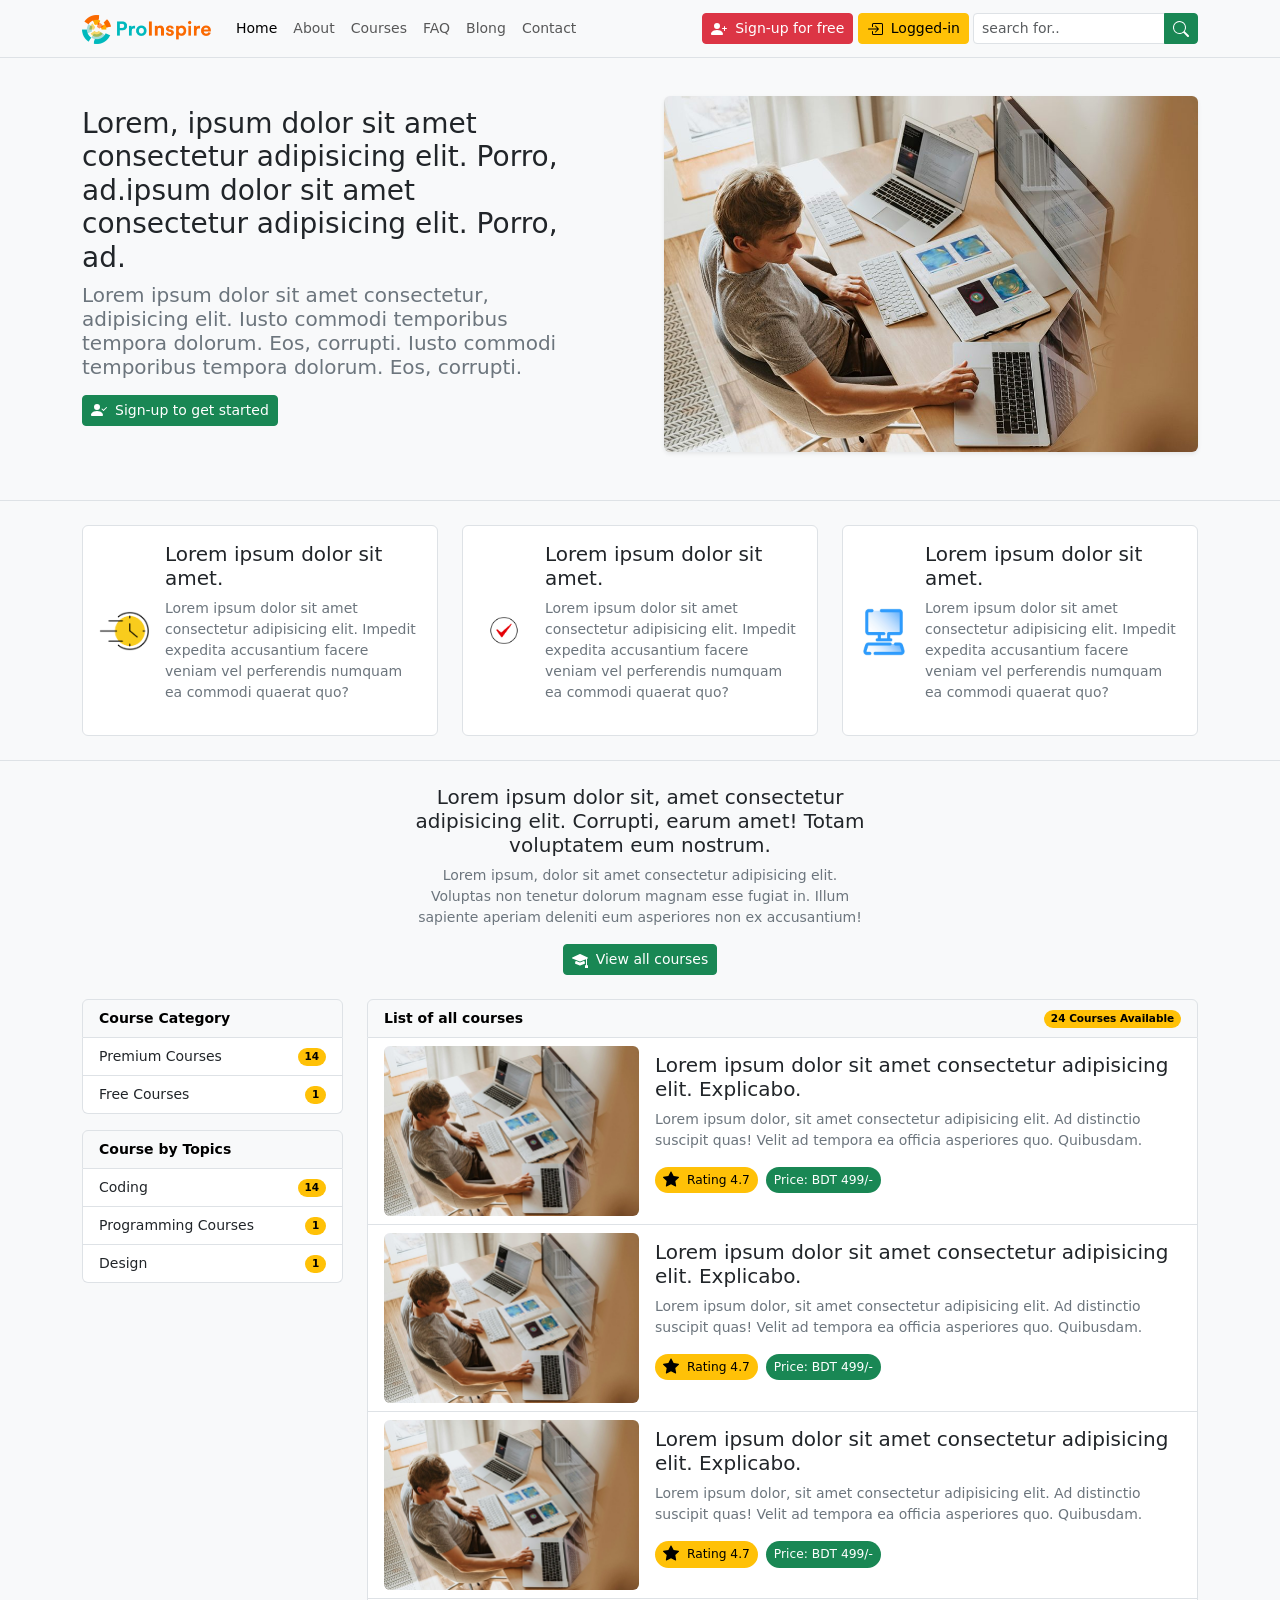
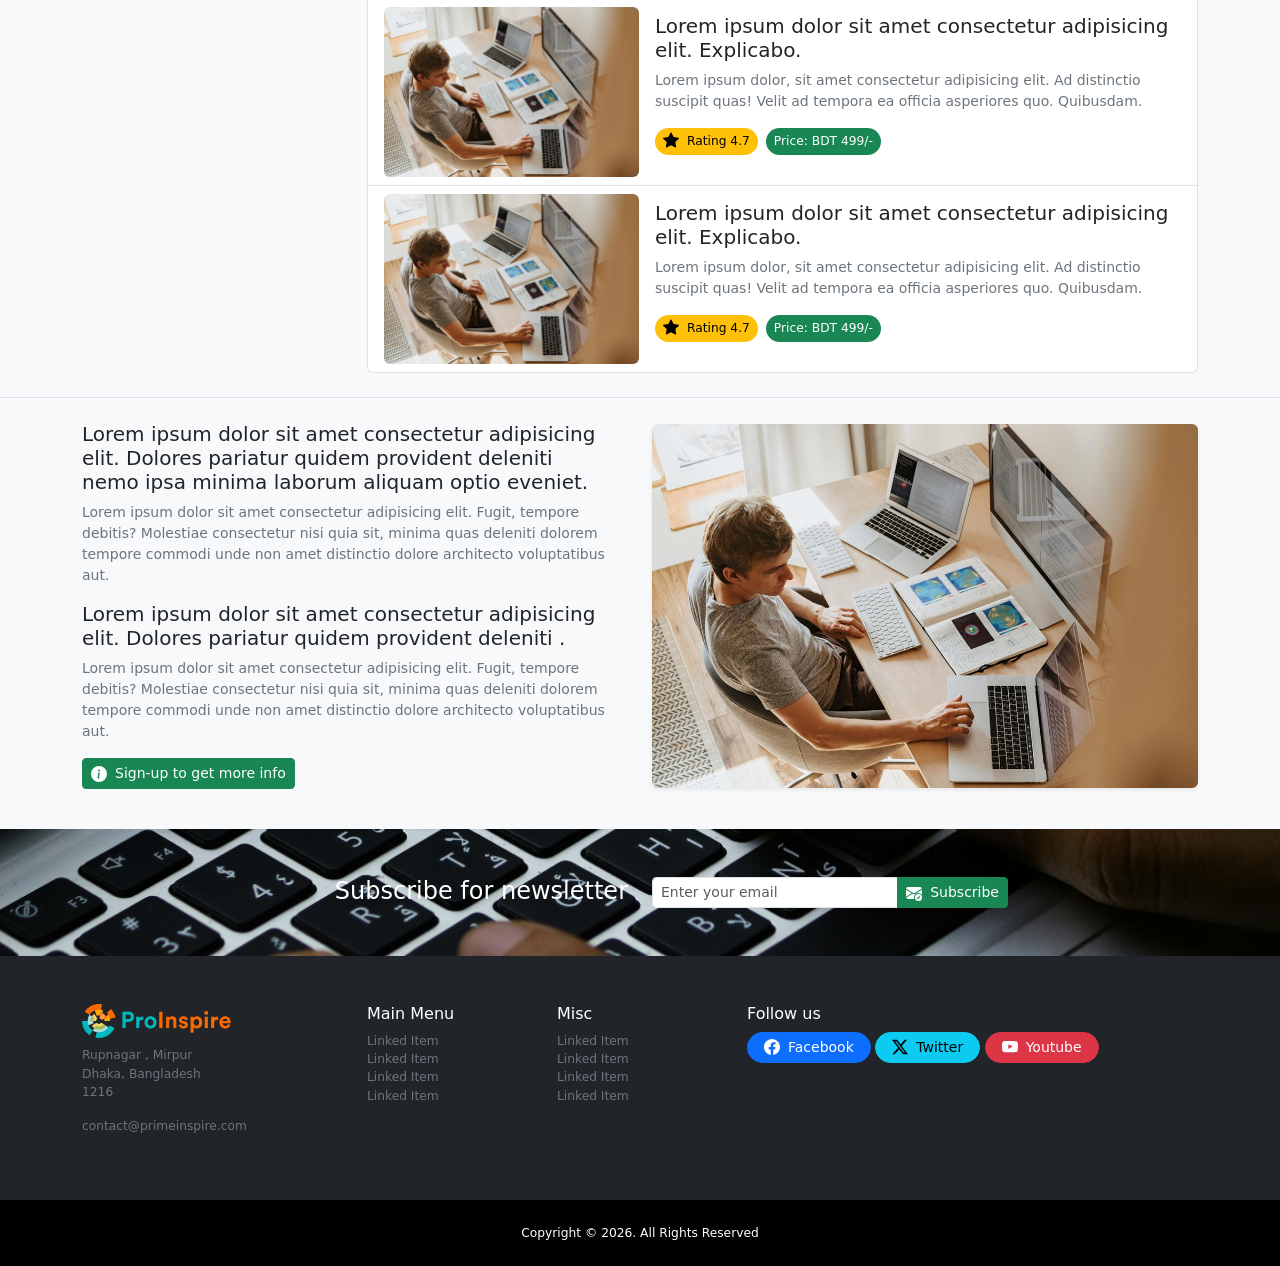
<file: index.html>
<!DOCTYPE html>
<html lang="en">
<head>
    <meta charset="UTF-8">
    <meta name="viewport" content="width=device-width, initial-scale=1.0">
    <link rel="stylesheet" href="https://cdn.jsdelivr.net/npm/bootstrap@5.3.8/dist/css/bootstrap.min.css">
    <link rel="stylesheet" href="style.css">
    <title>Document</title>
</head>
<body class="bg-light pt-5">
    <!-- Navbar -->
     <nav class="navbar navbar-expand-lg bg-light fixed-top border-bottom small blur-filter">
        <div class="container">
            <a href="index.html" class="navbar-brand">
                <img src="./image/logo.png" alt="">
            </a>
            <button 
            class="navbar-toggler border-0"
            type="button"
            data-bs-toggle="collapse"
            data-bs-target="#navbar-content"
            aria-controls="navbar-content"
            aria-expanded="false"
            aria-label="Toggle Navigatrion">
        
            <span class="navbar-toggler-icon"></span>
       </button>

       <div class="collapse navbar-collapse" id="navbar-content">
            <ul class="navbar-nav me-auto mb-2 mb-lg-0">
                <li class="nav-item">
                    <a href="index.html" class="nav-link active" aria-current="page">Home</a>
                </li>
                <li class="nav-item">
                    <a href="about.html" class="nav-link" >About</a>
                </li>
                <li class="nav-item">
                    <a href="courses.html" class="nav-link" >Courses</a>
                </li>
                <li class="nav-item">
                    <a href="faq.html" class="nav-link" >FAQ</a>
                </li>
                <li class="nav-item">
                    <a href="blog.html" class="nav-link" >Blong</a>
                </li>
                <li class="nav-item">
                    <a href="contact.html" class="nav-link" >Contact</a>
                </li>
            </ul>

            <div class="ms-auto me-1 d-grid d-md-block gap-2 mb-2 mb-md-0">
                <a href="#" class="btn btn-sm btn-danger align-items-center d-inline-flex text-center justify-content-center">
                    <svg xmlns="http://www.w3.org/2000/svg" width="16" height="16" fill="currentColor" class="bi bi-person-plus-fill me-2" viewBox="0 0 16 16">
                      <path d="M1 14s-1 0-1-1 1-4 6-4 6 3 6 4-1 1-1 1zm5-6a3 3 0 1 0 0-6 3 3 0 0 0 0 6"/>
                      <path fill-rule="evenodd" d="M13.5 5a.5.5 0 0 1 .5.5V7h1.5a.5.5 0 0 1 0 1H14v1.5a.5.5 0 0 1-1 0V8h-1.5a.5.5 0 0 1 0-1H13V5.5a.5.5 0 0 1 .5-.5"/>
                    </svg>
                    Sign-up for free
                </a>
                <a href="#" class="btn btn-sm btn-warning align-items-center d-inline-flex text-center justify-content-center">
                    <svg xmlns="http://www.w3.org/2000/svg" width="16" height="16" fill="currentColor" class="bi bi-box-arrow-in-right me-2" viewBox="0 0 16 16">
                        <path fill-rule="evenodd" d="M6 3.5a.5.5 0 0 1 .5-.5h8a.5.5 0 0 1 .5.5v9a.5.5 0 0 1-.5.5h-8a.5.5 0 0 1-.5-.5v-2a.5.5 0 0 0-1 0v2A1.5 1.5 0 0 0 6.5 14h8a1.5 1.5 0 0 0 1.5-1.5v-9A1.5 1.5 0 0 0 14.5 2h-8A1.5 1.5 0 0 0 5 3.5v2a.5.5 0 0 0 1 0z"/>
                        <path fill-rule="evenodd" d="M11.854 8.354a.5.5 0 0 0 0-.708l-3-3a.5.5 0 1 0-.708.708L10.293 7.5H1.5a.5.5 0 0 0 0 1h8.793l-2.147 2.146a.5.5 0 0 0 .708.708z"/>
                    </svg>
                    Logged-in
                </a>
            </div>

            <form class="d-flex" role="search">
                <div class="input-group">
                    <input type="search" class="form-control form-control-sm" placeholder="search for..">
                    <button type="submit" class="btn btn-sm btn-success">
                        <svg xmlns="http://www.w3.org/2000/svg" width="16" height="16" fill="currentColor" class="bi bi-search" viewBox="0 0 16 16">
                            <path d="M11.742 10.344a6.5 6.5 0 1 0-1.397 1.398h-.001q.044.06.098.115l3.85 3.85a1 1 0 0 0 1.415-1.414l-3.85-3.85a1 1 0 0 0-.115-.1zM12 6.5a5.5 5.5 0 1 1-11 0 5.5 5.5 0 0 1 11 0"/>
                        </svg>
                    </button>
                </div>
            </form>
       </div>



        </div>
     </nav>
     <!-- Navbar -->

     <!-- Home Banner -->
     <header class="main-header py-5 border-bottom">
        <div class="container">
            <div class="row align-items-center gx-md-5">
                <div class="col-md-6">
                    <div class="home-header-text-holder pe-md-5">
                        <h1 class="fs-3 fw-normal">
                            Lorem, ipsum dolor sit amet consectetur adipisicing elit. Porro, ad.ipsum dolor sit amet consectetur adipisicing elit. Porro, ad.
                        </h1>
                        <h2 class="fs-5 fw-light text-secondary">
                            Lorem ipsum dolor sit amet consectetur, adipisicing elit. Iusto commodi temporibus tempora dolorum. Eos, corrupti. Iusto commodi temporibus tempora dolorum. Eos, corrupti.
                        </h2>
                        <a href="#" class="btn btn-sm btn-success mt-2 mb-3 align-items-center d-inline-flex text-center justify-content-center">
                            <svg xmlns="http://www.w3.org/2000/svg" width="16" height="16" fill="currentColor" class="bi bi-person-check-fill me-2" viewBox="0 0 16 16">
                                <path fill-rule="evenodd" d="M15.854 5.146a.5.5 0 0 1 0 .708l-3 3a.5.5 0 0 1-.708 0l-1.5-1.5a.5.5 0 0 1 .708-.708L12.5 7.793l2.646-2.647a.5.5 0 0 1 .708 0"/>
                                <path d="M1 14s-1 0-1-1 1-4 6-4 6 3 6 4-1 1-1 1zm5-6a3 3 0 1 0 0-6 3 3 0 0 0 0 6"/>
                            </svg>
                            Sign-up to get started
                        </a>
                    </div>
                </div>
                <div class="col-md-6">
                    <div class="home-header-image-holder">
                        <img class="rounded img-fuild shadow-sm full-width" src="./image/home-hero-right.jpg" alt="">
                    </div>
                </div>

            </div>
        </div>
     </header>
     <!-- Home Banner -->

     <!-- Site Feature -->

     <section class="site-features py-4 border-bottom">
        <div class="container">
            <div class="row">
                <div class="col-md-4">
                    <div class="feature-item d-flex align-items-center bg-white p-3 border rounded mb-md-0 mb-3">
                        <div class="flex-shrink-0">
                            <img src="./image/clock.png" alt="" class="img-fluid">
                        </div>
                        <div class="flex-grow-1 ms-3">
                            <h3 class="fs-5">Lorem ipsum dolor sit amet.</h3>
                            <p class="small text-secondary">
                                Lorem ipsum dolor sit amet consectetur adipisicing elit. Impedit expedita accusantium facere veniam vel perferendis numquam ea commodi quaerat quo?
                            </p>
                        </div>
                    </div>
                </div>
                <div class="col-md-4">
                    <div class="feature-item d-flex align-items-center bg-white p-3 border rounded mb-md-0 mb-3">
                        <div class="flex-shrink-0">
                            <img src="./image/tick.jpg" alt="" class="img-fluid">
                        </div>
                        <div class="flex-grow-1 ms-3">
                            <h3 class="fs-5">Lorem ipsum dolor sit amet.</h3>
                            <p class="small text-secondary">
                                Lorem ipsum dolor sit amet consectetur adipisicing elit. Impedit expedita accusantium facere veniam vel perferendis numquam ea commodi quaerat quo?
                            </p>
                        </div>
                    </div>
                </div>
                <div class="col-md-4">
                    <div class="feature-item d-flex align-items-center bg-white p-3 border rounded mb-md-0 mb-3">
                        <div class="flex-shrink-0">
                            <img src="./image/my-computer.jpg" alt="" class="img-fluid">
                        </div>
                        <div class="flex-grow-1 ms-3">
                            <h3 class="fs-5">Lorem ipsum dolor sit amet.</h3>
                            <p class="small text-secondary">
                                Lorem ipsum dolor sit amet consectetur adipisicing elit. Impedit expedita accusantium facere veniam vel perferendis numquam ea commodi quaerat quo?
                            </p>
                        </div>
                    </div>
                </div>
            </div>
        </div>
     </section>

     <!-- Site Feature -->

     <!-- Course Loop -->
      <section class="course-loop py-4 border-bottom">
        <div class="container">
            <div class="row justify-content-center">
                <div class="col-md-5">
                    <div class="course-loop-heading text-md-center mb-4">
                        <h4 class="fs-5">Lorem ipsum dolor sit, amet consectetur adipisicing elit. Corrupti, earum amet! Totam voluptatem eum nostrum.</h4>
                        <p class="small text-secondary">Lorem ipsum, dolor sit amet consectetur adipisicing elit. Voluptas non tenetur dolorum magnam esse fugiat in. Illum sapiente aperiam deleniti eum asperiores non ex accusantium!</p>
                        <a href="courses.html" class="btn btn-sm btn-success d-inline-flex align-items-center justify-content-center text-center">
                            <svg xmlns="http://www.w3.org/2000/svg" width="16" height="16" fill="currentColor" class="bi bi-mortarboard-fill me-2" viewBox="0 0 16 16">
                                <path d="M8.211 2.047a.5.5 0 0 0-.422 0l-7.5 3.5a.5.5 0 0 0 .025.917l7.5 3a.5.5 0 0 0 .372 0L14 7.14V13a1 1 0 0 0-1 1v2h3v-2a1 1 0 0 0-1-1V6.739l.686-.275a.5.5 0 0 0 .025-.917z"/>
                                <path d="M4.176 9.032a.5.5 0 0 0-.656.327l-.5 1.7a.5.5 0 0 0 .294.605l4.5 1.8a.5.5 0 0 0 .372 0l4.5-1.8a.5.5 0 0 0 .294-.605l-.5-1.7a.5.5 0 0 0-.656-.327L8 10.466z"/>
                            </svg>
                            View all courses
                        </a>
                    </div>
                </div>

            </div>
            <div class="row">
                <div class="col-md-3">
                    <div class="list-group small mb-3">
                        <div class="list-group-item text-bg-light fw-bold">
                            Course Category
                        </div>
                        <a href="#" class="list-group-item list-group-item-action d-flex justify-content-between align-items-center">
                            Premium Courses
                            <span class="badge text-bg-warning rounded-pill">14</span>
                        </a>
                        <a href="#" class="list-group-item list-group-item-action d-flex justify-content-between align-items-center">
                            Free Courses
                            <span class="badge text-bg-warning rounded-pill">1</span>
                        </a>
                    </div>
                    <div class="list-group small mb-3">
                        <div class="list-group-item text-bg-light fw-bold">
                            Course by Topics
                        </div>
                        <a href="#" class="list-group-item list-group-item-action d-flex justify-content-between align-items-center">
                            Coding
                            <span class="badge text-bg-warning rounded-pill">14</span>
                        </a>
                        <a href="#" class="list-group-item list-group-item-action d-flex justify-content-between align-items-center">
                            Programming Courses
                            <span class="badge text-bg-warning rounded-pill">1</span>
                        </a>
                        <a href="#" class="list-group-item list-group-item-action d-flex justify-content-between align-items-center">
                            Design
                            <span class="badge text-bg-warning rounded-pill">1</span>
                        </a>
                    </div>
                </div>

                <div class="col-md-9">
                    <div class="list-group small">
                        <div class="list-group-item text-bg-light fw-bold d-flex justify-content-between align-items-center">
                            List of all courses
                            <span class="badge text-bg-warning rounded-pill">24 Courses Available</span>
                        </div>
                        <a href="single-course.html" class="list-group-item list-group-item-action">
                            <div class="row align-items-center g-3">
                                <div class="col-md-4">
                                    <div class="course-image-holder">
                                        <img class="rounded img-fluid mb-md-0 mt-md-0 mt-2" src="./image/home-hero-right.jpg" alt="">
                                    </div>
                                </div>

                                <div class="col-md-8">
                                    <h5>Lorem ipsum dolor sit amet consectetur adipisicing elit. Explicabo.</h5>
                                    <p class="text-secondary">Lorem ipsum dolor, sit amet consectetur adipisicing elit. Ad distinctio suscipit quas! Velit ad tempora ea officia asperiores quo. Quibusdam.</p>
                                    <p class="d-inline-flex align-items-center">
                                        <span class="me-2 rounded-pill text-bg-warning px-2 py-1 small d-inline-flex align-item-center"> 
                                            <svg xmlns="http://www.w3.org/2000/svg" width="16" height="16" fill="currentColor" class="bi bi-star-fill me-2" viewBox="0 0 16 16">
                                                <path d="M3.612 15.443c-.386.198-.824-.149-.746-.592l.83-4.73L.173 6.765c-.329-.314-.158-.888.283-.95l4.898-.696L7.538.792c.197-.39.73-.39.927 0l2.184 4.327 4.898.696c.441.062.612.636.282.95l-3.522 3.356.83 4.73c.078.443-.36.79-.746.592L8 13.187l-4.389 2.256z"/>
                                            </svg>
                                            
                                            Rating 4.7

                                        </span>
                                        <span class="rounded-pill text-bg-success px-2 py-1 small">
                                            Price: BDT 499/-
                                        </span>
                                    </p>
                                </div>

                            </div>
                        </a>
                        <a href="single-course.html" class="list-group-item list-group-item-action">
                            <div class="row align-items-center g-3">
                                <div class="col-md-4">
                                    <div class="course-image-holder">
                                        <img class="rounded img-fluid mb-md-0 mt-md-0 mt-2" src="./image/home-hero-right.jpg" alt="">
                                    </div>
                                </div>

                                <div class="col-md-8">
                                    <h5>Lorem ipsum dolor sit amet consectetur adipisicing elit. Explicabo.</h5>
                                    <p class="text-secondary">Lorem ipsum dolor, sit amet consectetur adipisicing elit. Ad distinctio suscipit quas! Velit ad tempora ea officia asperiores quo. Quibusdam.</p>
                                    <p class="d-inline-flex align-items-center">
                                        <span class="me-2 rounded-pill text-bg-warning px-2 py-1 small d-inline-flex align-item-center"> 
                                            <svg xmlns="http://www.w3.org/2000/svg" width="16" height="16" fill="currentColor" class="bi bi-star-fill me-2" viewBox="0 0 16 16">
                                                <path d="M3.612 15.443c-.386.198-.824-.149-.746-.592l.83-4.73L.173 6.765c-.329-.314-.158-.888.283-.95l4.898-.696L7.538.792c.197-.39.73-.39.927 0l2.184 4.327 4.898.696c.441.062.612.636.282.95l-3.522 3.356.83 4.73c.078.443-.36.79-.746.592L8 13.187l-4.389 2.256z"/>
                                            </svg>
                                            
                                            Rating 4.7

                                        </span>
                                        <span class="rounded-pill text-bg-success px-2 py-1 small">
                                            Price: BDT 499/-
                                        </span>
                                    </p>
                                </div>

                            </div>
                        </a>
                        <a href="single-course.html" class="list-group-item list-group-item-action">
                            <div class="row align-items-center g-3">
                                <div class="col-md-4">
                                    <div class="course-image-holder">
                                        <img class="rounded img-fluid mb-md-0 mt-md-0 mt-2" src="./image/home-hero-right.jpg" alt="">
                                    </div>
                                </div>

                                <div class="col-md-8">
                                    <h5>Lorem ipsum dolor sit amet consectetur adipisicing elit. Explicabo.</h5>
                                    <p class="text-secondary">Lorem ipsum dolor, sit amet consectetur adipisicing elit. Ad distinctio suscipit quas! Velit ad tempora ea officia asperiores quo. Quibusdam.</p>
                                    <p class="d-inline-flex align-items-center">
                                        <span class="me-2 rounded-pill text-bg-warning px-2 py-1 small d-inline-flex align-item-center"> 
                                            <svg xmlns="http://www.w3.org/2000/svg" width="16" height="16" fill="currentColor" class="bi bi-star-fill me-2" viewBox="0 0 16 16">
                                                <path d="M3.612 15.443c-.386.198-.824-.149-.746-.592l.83-4.73L.173 6.765c-.329-.314-.158-.888.283-.95l4.898-.696L7.538.792c.197-.39.73-.39.927 0l2.184 4.327 4.898.696c.441.062.612.636.282.95l-3.522 3.356.83 4.73c.078.443-.36.79-.746.592L8 13.187l-4.389 2.256z"/>
                                            </svg>
                                            
                                            Rating 4.7

                                        </span>
                                        <span class="rounded-pill text-bg-success px-2 py-1 small">
                                            Price: BDT 499/-
                                        </span>
                                    </p>
                                </div>

                            </div>
                        </a>
                        <a href="single-course.html" class="list-group-item list-group-item-action">
                            <div class="row align-items-center g-3">
                                <div class="col-md-4">
                                    <div class="course-image-holder">
                                        <img class="rounded img-fluid mb-md-0 mt-md-0 mt-2" src="./image/home-hero-right.jpg" alt="">
                                    </div>
                                </div>

                                <div class="col-md-8">
                                    <h5>Lorem ipsum dolor sit amet consectetur adipisicing elit. Explicabo.</h5>
                                    <p class="text-secondary">Lorem ipsum dolor, sit amet consectetur adipisicing elit. Ad distinctio suscipit quas! Velit ad tempora ea officia asperiores quo. Quibusdam.</p>
                                    <p class="d-inline-flex align-items-center">
                                        <span class="me-2 rounded-pill text-bg-warning px-2 py-1 small d-inline-flex align-item-center"> 
                                            <svg xmlns="http://www.w3.org/2000/svg" width="16" height="16" fill="currentColor" class="bi bi-star-fill me-2" viewBox="0 0 16 16">
                                                <path d="M3.612 15.443c-.386.198-.824-.149-.746-.592l.83-4.73L.173 6.765c-.329-.314-.158-.888.283-.95l4.898-.696L7.538.792c.197-.39.73-.39.927 0l2.184 4.327 4.898.696c.441.062.612.636.282.95l-3.522 3.356.83 4.73c.078.443-.36.79-.746.592L8 13.187l-4.389 2.256z"/>
                                            </svg>
                                            
                                            Rating 4.7

                                        </span>
                                        <span class="rounded-pill text-bg-success px-2 py-1 small">
                                            Price: BDT 499/-
                                        </span>
                                    </p>
                                </div>

                            </div>
                        </a>
                        <a href="single-course.html" class="list-group-item list-group-item-action">
                            <div class="row align-items-center g-3">
                                <div class="col-md-4">
                                    <div class="course-image-holder">
                                        <img class="rounded img-fluid mb-md-0 mt-md-0 mt-2" src="./image/home-hero-right.jpg" alt="">
                                    </div>
                                </div>

                                <div class="col-md-8">
                                    <h5>Lorem ipsum dolor sit amet consectetur adipisicing elit. Explicabo.</h5>
                                    <p class="text-secondary">Lorem ipsum dolor, sit amet consectetur adipisicing elit. Ad distinctio suscipit quas! Velit ad tempora ea officia asperiores quo. Quibusdam.</p>
                                    <p class="d-inline-flex align-items-center">
                                        <span class="me-2 rounded-pill text-bg-warning px-2 py-1 small d-inline-flex align-item-center"> 
                                            <svg xmlns="http://www.w3.org/2000/svg" width="16" height="16" fill="currentColor" class="bi bi-star-fill me-2" viewBox="0 0 16 16">
                                                <path d="M3.612 15.443c-.386.198-.824-.149-.746-.592l.83-4.73L.173 6.765c-.329-.314-.158-.888.283-.95l4.898-.696L7.538.792c.197-.39.73-.39.927 0l2.184 4.327 4.898.696c.441.062.612.636.282.95l-3.522 3.356.83 4.73c.078.443-.36.79-.746.592L8 13.187l-4.389 2.256z"/>
                                            </svg>
                                            
                                            Rating 4.7

                                        </span>
                                        <span class="rounded-pill text-bg-success px-2 py-1 small">
                                            Price: BDT 499/-
                                        </span>
                                    </p>
                                </div>

                            </div>
                        </a>
                    </div>
                </div>

            </div>
        </div>

      </section>
     <!-- Course Loop -->


     <!-- Home Page Content -->
      <section class="home-page-content py-4 mb-3">
        <div class="container">
            <div class="row align-items-center">
                <div class="col-md-6">
                    <div class="home-content-holder pe-md-3">
                        <h2 class="fs-5">Lorem ipsum dolor sit amet consectetur adipisicing elit. Dolores pariatur quidem provident deleniti nemo ipsa minima laborum aliquam optio eveniet.</h2>
                        <p class="small text-secondary">
                            Lorem ipsum dolor sit amet consectetur adipisicing elit. Fugit, tempore debitis? Molestiae consectetur nisi quia sit, minima quas deleniti dolorem tempore commodi unde non amet distinctio dolore architecto voluptatibus aut.
                        </p>
                        <h2 class="fs-5">Lorem ipsum dolor sit amet consectetur adipisicing elit. Dolores pariatur quidem provident deleniti .</h2>
                        <p class="small text-secondary">
                            Lorem ipsum dolor sit amet consectetur adipisicing elit. Fugit, tempore debitis? Molestiae consectetur nisi quia sit, minima quas deleniti dolorem tempore commodi unde non amet distinctio dolore architecto voluptatibus aut.
                        </p>
                        <a href="#" class="btn btn-sm btn-success d-inline-flex align-items-center mb-md-0 mb-3">
                            <svg xmlns="http://www.w3.org/2000/svg" width="16" height="16" fill="currentColor" class="me-2 bi bi-info-circle-fill" viewBox="0 0 16 16">
                                <path d="M8 16A8 8 0 1 0 8 0a8 8 0 0 0 0 16m.93-9.412-1 4.705c-.07.34.029.533.304.533.194 0 .487-.07.686-.246l-.088.416c-.287.346-.92.598-1.465.598-.703 0-1.002-.422-.808-1.319l.738-3.468c.064-.293.006-.399-.287-.47l-.451-.081.082-.381 2.29-.287zM8 5.5a1 1 0 1 1 0-2 1 1 0 0 1 0 2"/>
                            </svg>
                            Sign-up to get more info
                        </a>
                        
                    </div>
                </div>
                <div class="col-md-6">
                    <div class="home-content-image">
                        <img class="img-fluid full-width rounded shadow-sm" src="./image/home-hero-right.jpg" alt="">
                    </div>
                </div>
            </div>
        </div>
      </section>
     <!-- Home Page Content -->


     <!-- Subscribe -->
      <section class="subscribe py-5">
        <div class="container">
            <div class="row justify-content-center">
                <div class="col-md-4">
                    <div class="subscribe-heading text-white text-md-end text-center">
                        <h5 class="fs-4 fw-light mb-md-0 mb-3">
                            Subscribe for newsletter
                        </h5>
                    </div>
                </div>
                <div class="col-md-4">
                        <form class="d-flex justify-content-center">
                            <div class="input-group">
                                <input type="email" class="form-control form-control-sm" placeholder="Enter your email">
                                <button type="submit" class="btn btn-sm btn-success d-inline-flex align-items-center justify-content-center text-center">
                                    <svg xmlns="http://www.w3.org/2000/svg" width="16" height="16" fill="currentColor" class="bi bi-envelope-check-fill me-2" viewBox="0 0 16 16">
                                        <path d="M.05 3.555A2 2 0 0 1 2 2h12a2 2 0 0 1 1.95 1.555L8 8.414zM0 4.697v7.104l5.803-3.558zM6.761 8.83l-6.57 4.026A2 2 0 0 0 2 14h6.256A4.5 4.5 0 0 1 8 12.5a4.49 4.49 0 0 1 1.606-3.446l-.367-.225L8 9.586zM16 4.697v4.974A4.5 4.5 0 0 0 12.5 8a4.5 4.5 0 0 0-1.965.45l-.338-.207z"/>
                                        <path d="M16 12.5a3.5 3.5 0 1 1-7 0 3.5 3.5 0 0 1 7 0m-1.993-1.679a.5.5 0 0 0-.686.172l-1.17 1.95-.547-.547a.5.5 0 0 0-.708.708l.774.773a.75.75 0 0 0 1.174-.144l1.335-2.226a.5.5 0 0 0-.172-.686"/>
                                    </svg>
                                    Subscribe
                                </button>
                            </div>
                        </form>
                    </div>
            </div>
        </div>

      </section>
     <!-- Subscribe -->


     <!-- Main Footer -->
      <footer class="main-footre text-bg-dark py-5 small">
        <div class="container">
            <div class="row justify-content-center">
                <div class="col-md-3">
                    <div class="brand-icon mb-2">
                        <img src="./image/logo.png" alt="">
                    </div>
                    <address class="small text-secondary">
                        Rupnagar , Mirpur <br>
                        Dhaka, Bangladesh <br>
                        1216
                    </address>
                    <p class="small text-secondary">
                        contact&commat;primeinspire.com
                    </p>
                </div>
                <div class="col-md-2">
                    <h6>Main Menu</h6>
                    <ul class="list-unstyled small">
                        <li><a href="#" class="text-decoration-none text-secondary">Linked Item</a></li>
                        <li><a href="#" class="text-decoration-none text-secondary">Linked Item</a></li>
                        <li><a href="#" class="text-decoration-none text-secondary">Linked Item</a></li>
                        <li><a href="#" class="text-decoration-none text-secondary">Linked Item</a></li>
                    </ul>
                </div>
                <div class="col-md-2">
                    <h6>Misc</h6>
                    <ul class="list-unstyled small">
                        <li><a href="#" class="text-decoration-none text-secondary">Linked Item</a></li>
                        <li><a href="#" class="text-decoration-none text-secondary">Linked Item</a></li>
                        <li><a href="#" class="text-decoration-none text-secondary">Linked Item</a></li>
                        <li><a href="#" class="text-decoration-none text-secondary">Linked Item</a></li>
                    </ul>
                </div>
                <div class="col-md-5">
                    <h6>Follow us</h6>
                    <p>
                        <a href="#" class="btn btn-sm btn-primary rounded-pill px-md-3 d-inline-flex align-items-center mb-2">
                            <svg xmlns="http://www.w3.org/2000/svg" width="16" height="16" fill="currentColor" class="bi bi-facebook me-md-2" viewBox="0 0 16 16">
                                <path d="M16 8.049c0-4.446-3.582-8.05-8-8.05C3.58 0-.002 3.603-.002 8.05c0 4.017 2.926 7.347 6.75 7.951v-5.625h-2.03V8.05H6.75V6.275c0-2.017 1.195-3.131 3.022-3.131.876 0 1.791.157 1.791.157v1.98h-1.009c-.993 0-1.303.621-1.303 1.258v1.51h2.218l-.354 2.326H9.25V16c3.824-.604 6.75-3.934 6.75-7.951"/>
                            </svg>
                            <span class="d-md-block d-none">Facebook</span>
                        </a>
                        <a href="#" class="btn btn-sm btn-info rounded-pill px-md-3 d-inline-flex align-items-center mb-2">
                            <svg xmlns="http://www.w3.org/2000/svg" width="16" height="16" fill="currentColor" class="bi bi-twitter-x me-md-2" viewBox="0 0 16 16">
                                <path d="M12.6.75h2.454l-5.36 6.142L16 15.25h-4.937l-3.867-5.07-4.425 5.07H.316l5.733-6.57L0 .75h5.063l3.495 4.633L12.601.75Zm-.86 13.028h1.36L4.323 2.145H2.865z"/>
                            </svg>
                            <span class="d-md-block d-none">Twitter</span>
                        </a>
                        <a href="#" class="btn btn-sm btn-danger rounded-pill px-md-3 d-inline-flex align-items-center mb-2">
                            <svg xmlns="http://www.w3.org/2000/svg" width="16" height="16" fill="currentColor" class="bi bi-youtube me-md-2" viewBox="0 0 16 16">
                                <path d="M8.051 1.999h.089c.822.003 4.987.033 6.11.335a2.01 2.01 0 0 1 1.415 1.42c.101.38.172.883.22 1.402l.01.104.022.26.008.104c.065.914.073 1.77.074 1.957v.075c-.001.194-.01 1.108-.082 2.06l-.008.105-.009.104c-.05.572-.124 1.14-.235 1.558a2.01 2.01 0 0 1-1.415 1.42c-1.16.312-5.569.334-6.18.335h-.142c-.309 0-1.587-.006-2.927-.052l-.17-.006-.087-.004-.171-.007-.171-.007c-1.11-.049-2.167-.128-2.654-.26a2.01 2.01 0 0 1-1.415-1.419c-.111-.417-.185-.986-.235-1.558L.09 9.82l-.008-.104A31 31 0 0 1 0 7.68v-.123c.002-.215.01-.958.064-1.778l.007-.103.003-.052.008-.104.022-.26.01-.104c.048-.519.119-1.023.22-1.402a2.01 2.01 0 0 1 1.415-1.42c.487-.13 1.544-.21 2.654-.26l.17-.007.172-.006.086-.003.171-.007A100 100 0 0 1 7.858 2zM6.4 5.209v4.818l4.157-2.408z"/>
                            </svg>
                            <span class="d-md-block d-none">Youtube</span>
                        </a>
                    </p>
                </div>
            </div>
        </div>
      </footer>
     <!-- Main Footer -->

     <!-- Mobile Padding -->
      <div class="mobile-padding pt-5 pb-4 d-md-none"></div>
     <!-- Mobile Padding -->
     <!-- Copyright -->
      <div class="copy py-4 small" style="background-color: black;">
        <div class="container">
            <div class="row justify-content-center text-center text-white">
                <div class="m-0 small">Copyright &copy; 2026. All Rights Reserved</div>


            </div>
        </div>
      </div>
     <!-- Copyright -->

     <!-- Sticky Fotter -->
      <div class="d-md-none d-block d-flex p-3 fixed-bottom justify-content-center blur-filter shadow-lg">
        <a href="#" class="rounded-pill btn btn-sm btn-warning small px-3 fw-bold d-inline-flex align-items-center justify-content-center text-center">
            <svg xmlns="http://www.w3.org/2000/svg" width="16" height="16" fill="currentColor" class="bi bi-person-check-fill me-2" viewBox="0 0 16 16">
                <path fill-rule="evenodd" d="M15.854 5.146a.5.5 0 0 1 0 .708l-3 3a.5.5 0 0 1-.708 0l-1.5-1.5a.5.5 0 0 1 .708-.708L12.5 7.793l2.646-2.647a.5.5 0 0 1 .708 0"/>
                <path d="M1 14s-1 0-1-1 1-4 6-4 6 3 6 4-1 1-1 1zm5-6a3 3 0 1 0 0-6 3 3 0 0 0 0 6"/>
            </svg>
            Sign-up for free
        </a>
      </div>
     <!-- Sticky Fotter -->

    <script src="https://cdn.jsdelivr.net/npm/bootstrap@5.3.8/dist/js/bootstrap.bundle.min.js"></script>
</body>
</html>
</file>
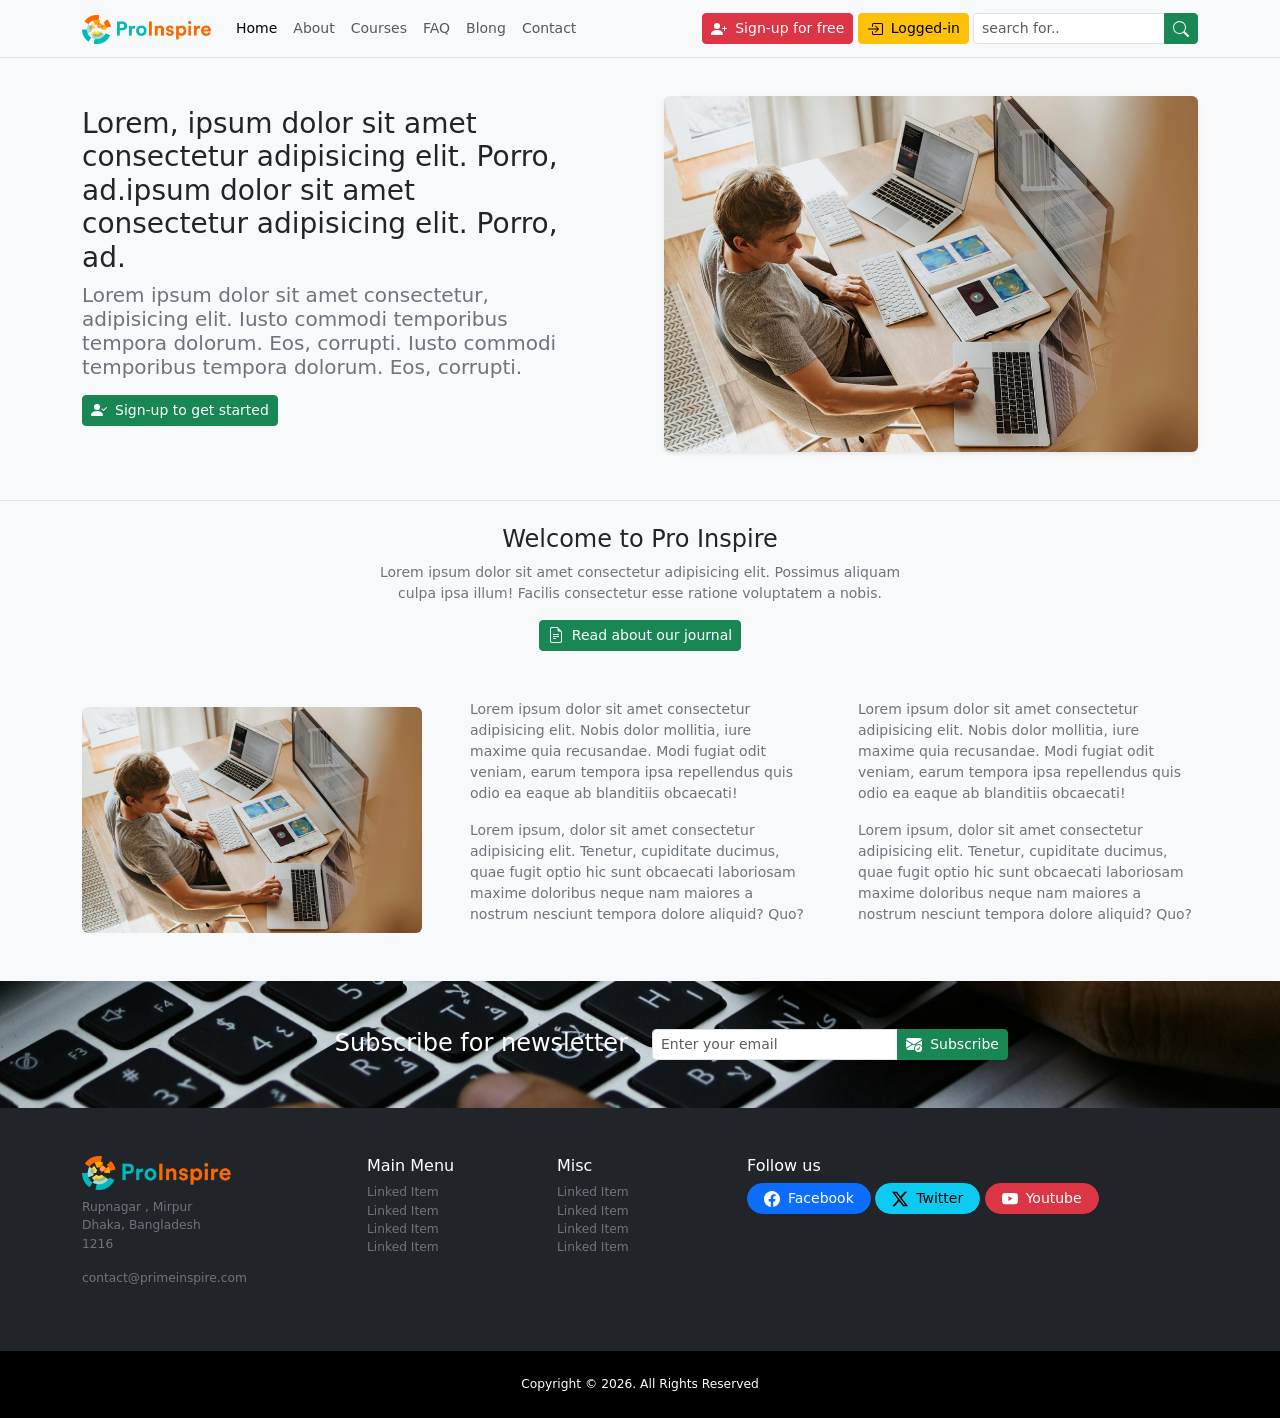
<file: about.html>
<!DOCTYPE html>
<html lang="en">

<head>
    <meta charset="UTF-8">
    <meta name="viewport" content="width=device-width, initial-scale=1.0">
    <link rel="stylesheet" href="https://cdn.jsdelivr.net/npm/bootstrap@5.3.8/dist/css/bootstrap.min.css">
    <link rel="stylesheet" href="style.css">
    <title>Document</title>
</head>

<body class="bg-light pt-5">

    <!-- Navbar -->
     <nav class="navbar navbar-expand-lg bg-light fixed-top border-bottom small blur-filter">
        <div class="container">
            <a href="index.html" class="navbar-brand">
                <img src="./image/logo.png" alt="">
            </a>
            <button 
            class="navbar-toggler border-0"
            type="button"
            data-bs-toggle="collapse"
            data-bs-target="#navbar-content"
            aria-controls="navbar-content"
            aria-expanded="false"
            aria-label="Toggle Navigatrion">
        
            <span class="navbar-toggler-icon"></span>
       </button>

       <div class="collapse navbar-collapse" id="navbar-content">
            <ul class="navbar-nav me-auto mb-2 mb-lg-0">
                <li class="nav-item">
                    <a href="index.html" class="nav-link active" aria-current="page">Home</a>
                </li>
                <li class="nav-item">
                    <a href="about.html" class="nav-link" >About</a>
                </li>
                <li class="nav-item">
                    <a href="courses.html" class="nav-link" >Courses</a>
                </li>
                <li class="nav-item">
                    <a href="faq.html" class="nav-link" >FAQ</a>
                </li>
                <li class="nav-item">
                    <a href="blog.html" class="nav-link" >Blong</a>
                </li>
                <li class="nav-item">
                    <a href="contact.html" class="nav-link" >Contact</a>
                </li>
            </ul>

            <div class="ms-auto me-1 d-grid d-md-block gap-2 mb-2 mb-md-0">
                <a href="#" class="btn btn-sm btn-danger align-items-center d-inline-flex text-center justify-content-center">
                    <svg xmlns="http://www.w3.org/2000/svg" width="16" height="16" fill="currentColor" class="bi bi-person-plus-fill me-2" viewBox="0 0 16 16">
                      <path d="M1 14s-1 0-1-1 1-4 6-4 6 3 6 4-1 1-1 1zm5-6a3 3 0 1 0 0-6 3 3 0 0 0 0 6"/>
                      <path fill-rule="evenodd" d="M13.5 5a.5.5 0 0 1 .5.5V7h1.5a.5.5 0 0 1 0 1H14v1.5a.5.5 0 0 1-1 0V8h-1.5a.5.5 0 0 1 0-1H13V5.5a.5.5 0 0 1 .5-.5"/>
                    </svg>
                    Sign-up for free
                </a>
                <a href="#" class="btn btn-sm btn-warning align-items-center d-inline-flex text-center justify-content-center">
                    <svg xmlns="http://www.w3.org/2000/svg" width="16" height="16" fill="currentColor" class="bi bi-box-arrow-in-right me-2" viewBox="0 0 16 16">
                        <path fill-rule="evenodd" d="M6 3.5a.5.5 0 0 1 .5-.5h8a.5.5 0 0 1 .5.5v9a.5.5 0 0 1-.5.5h-8a.5.5 0 0 1-.5-.5v-2a.5.5 0 0 0-1 0v2A1.5 1.5 0 0 0 6.5 14h8a1.5 1.5 0 0 0 1.5-1.5v-9A1.5 1.5 0 0 0 14.5 2h-8A1.5 1.5 0 0 0 5 3.5v2a.5.5 0 0 0 1 0z"/>
                        <path fill-rule="evenodd" d="M11.854 8.354a.5.5 0 0 0 0-.708l-3-3a.5.5 0 1 0-.708.708L10.293 7.5H1.5a.5.5 0 0 0 0 1h8.793l-2.147 2.146a.5.5 0 0 0 .708.708z"/>
                    </svg>
                    Logged-in
                </a>
            </div>

            <form class="d-flex" role="search">
                <div class="input-group">
                    <input type="search" class="form-control form-control-sm" placeholder="search for..">
                    <button type="submit" class="btn btn-sm btn-success">
                        <svg xmlns="http://www.w3.org/2000/svg" width="16" height="16" fill="currentColor" class="bi bi-search" viewBox="0 0 16 16">
                            <path d="M11.742 10.344a6.5 6.5 0 1 0-1.397 1.398h-.001q.044.06.098.115l3.85 3.85a1 1 0 0 0 1.415-1.414l-3.85-3.85a1 1 0 0 0-.115-.1zM12 6.5a5.5 5.5 0 1 1-11 0 5.5 5.5 0 0 1 11 0"/>
                        </svg>
                    </button>
                </div>
            </form>
       </div>



        </div>
     </nav>
     <!-- Navbar -->

    

    <!-- About Banner -->
    <header class="about-header py-5 border-bottom">
        <div class="container">
            <div class="row align-items-center gx-md-5">
                <div class="col-md-6">
                    <div class="about-header-text-holder pe-md-5">
                        <h1 class="fs-3 fw-normal">
                            Lorem, ipsum dolor sit amet consectetur adipisicing elit. Porro, ad.ipsum dolor sit amet
                            consectetur adipisicing elit. Porro, ad.
                        </h1>
                        <h2 class="fs-5 fw-light text-secondary">
                            Lorem ipsum dolor sit amet consectetur, adipisicing elit. Iusto commodi temporibus tempora
                            dolorum. Eos, corrupti. Iusto commodi temporibus tempora dolorum. Eos, corrupti.
                        </h2>
                        <a href="#"
                            class="btn btn-sm btn-success mt-2 mb-3 align-items-center d-inline-flex text-center justify-content-center">
                            <svg xmlns="http://www.w3.org/2000/svg" width="16" height="16" fill="currentColor"
                                class="bi bi-person-check-fill me-2" viewBox="0 0 16 16">
                                <path fill-rule="evenodd"
                                    d="M15.854 5.146a.5.5 0 0 1 0 .708l-3 3a.5.5 0 0 1-.708 0l-1.5-1.5a.5.5 0 0 1 .708-.708L12.5 7.793l2.646-2.647a.5.5 0 0 1 .708 0" />
                                <path d="M1 14s-1 0-1-1 1-4 6-4 6 3 6 4-1 1-1 1zm5-6a3 3 0 1 0 0-6 3 3 0 0 0 0 6" />
                            </svg>
                            Sign-up to get started
                        </a>
                    </div>
                </div>
                <div class="col-md-6">
                    <div class="home-header-image-holder">
                        <img class="rounded img-fuild shadow-sm full-width" src="./image/home-hero-right.jpg" alt="">
                    </div>
                </div>

            </div>
        </div>
    </header>
    <!-- About Banner -->

    <!-- About Content -->
    <div class="about-content py-4 mb-3">
        <div class="container">
            <div class="row justify-content-center">
                <div class="col-md-6">
                    <div class="about-content-header text-center pb-5">
                        <h3 class="fs-4 fw-normal">
                            Welcome to Pro Inspire
                        </h3>
                        <p class="text-secondary small">
                            Lorem ipsum dolor sit amet consectetur adipisicing elit. Possimus aliquam culpa ipsa illum!
                            Facilis consectetur esse ratione voluptatem a nobis.
                        </p>
                        <a href="#"
                            class="btn btn-success btn-sm d-inline-flex align-items-center justify-content-center text-center">
                            <svg xmlns="http://www.w3.org/2000/svg" width="16" height="16" fill="currentColor"
                                class="bi bi-file-earmark-text me-2" viewBox="0 0 16 16">
                                <path
                                    d="M5.5 7a.5.5 0 0 0 0 1h5a.5.5 0 0 0 0-1zM5 9.5a.5.5 0 0 1 .5-.5h5a.5.5 0 0 1 0 1h-5a.5.5 0 0 1-.5-.5m0 2a.5.5 0 0 1 .5-.5h2a.5.5 0 0 1 0 1h-2a.5.5 0 0 1-.5-.5" />
                                <path
                                    d="M9.5 0H4a2 2 0 0 0-2 2v12a2 2 0 0 0 2 2h8a2 2 0 0 0 2-2V4.5zm0 1v2A1.5 1.5 0 0 0 11 4.5h2V14a1 1 0 0 1-1 1H4a1 1 0 0 1-1-1V2a1 1 0 0 1 1-1z" />
                            </svg>
                            Read about our journal
                        </a>
                    </div>

                </div>

            </div>


            <div class="row align-items-center gx-5">
                <div class="col-md-4">
                    <div class="about-content-image">
                        <img src="./image/home-hero-right.jpg" class="rounded img-fluid full-width mb-md-0 mb-3" alt="">
                    </div>
                </div>

                <div class="col-md-4">
                    <div class="about-content-holder">
                        <p class="text-secondary small">
                            Lorem ipsum dolor sit amet consectetur adipisicing elit. Nobis dolor mollitia, iure maxime quia recusandae. Modi fugiat odit veniam, earum tempora ipsa repellendus quis odio ea eaque ab blanditiis obcaecati!

                        </p>
                        <p class="text-secondary small">
                            Lorem ipsum, dolor sit amet consectetur adipisicing elit. Tenetur, cupiditate ducimus, quae fugit optio hic sunt obcaecati laboriosam maxime doloribus neque nam maiores a nostrum nesciunt tempora dolore aliquid? Quo?
                        </p>
                    </div>
                </div>
                <div class="col-md-4">
                    <div class="about-content-holder">
                        <p class="text-secondary small">
                            Lorem ipsum dolor sit amet consectetur adipisicing elit. Nobis dolor mollitia, iure maxime quia recusandae. Modi fugiat odit veniam, earum tempora ipsa repellendus quis odio ea eaque ab blanditiis obcaecati!

                        </p>
                        <p class="text-secondary small">
                            Lorem ipsum, dolor sit amet consectetur adipisicing elit. Tenetur, cupiditate ducimus, quae fugit optio hic sunt obcaecati laboriosam maxime doloribus neque nam maiores a nostrum nesciunt tempora dolore aliquid? Quo?
                        </p>
                    </div>
                </div>
                
            </div>



        </div>
    </div>
    <!-- About Content -->




    <!-- Subscribe -->
    <section class="subscribe py-5">
        <div class="container">
            <div class="row justify-content-center">
                <div class="col-md-4">
                    <div class="subscribe-heading text-white text-md-end text-center">
                        <h5 class="fs-4 fw-light mb-md-0 mb-3">
                            Subscribe for newsletter
                        </h5>
                    </div>
                </div>
                <div class="col-md-4">
                    <form class="d-flex justify-content-center">
                        <div class="input-group">
                            <input type="email" class="form-control form-control-sm" placeholder="Enter your email">
                            <button type="submit"
                                class="btn btn-sm btn-success d-inline-flex align-items-center justify-content-center text-center">
                                <svg xmlns="http://www.w3.org/2000/svg" width="16" height="16" fill="currentColor"
                                    class="bi bi-envelope-check-fill me-2" viewBox="0 0 16 16">
                                    <path
                                        d="M.05 3.555A2 2 0 0 1 2 2h12a2 2 0 0 1 1.95 1.555L8 8.414zM0 4.697v7.104l5.803-3.558zM6.761 8.83l-6.57 4.026A2 2 0 0 0 2 14h6.256A4.5 4.5 0 0 1 8 12.5a4.49 4.49 0 0 1 1.606-3.446l-.367-.225L8 9.586zM16 4.697v4.974A4.5 4.5 0 0 0 12.5 8a4.5 4.5 0 0 0-1.965.45l-.338-.207z" />
                                    <path
                                        d="M16 12.5a3.5 3.5 0 1 1-7 0 3.5 3.5 0 0 1 7 0m-1.993-1.679a.5.5 0 0 0-.686.172l-1.17 1.95-.547-.547a.5.5 0 0 0-.708.708l.774.773a.75.75 0 0 0 1.174-.144l1.335-2.226a.5.5 0 0 0-.172-.686" />
                                </svg>
                                Subscribe
                            </button>
                        </div>
                    </form>
                </div>
            </div>
        </div>

    </section>
    <!-- Subscribe -->


    <!-- Main Footer -->
    <footer class="main-footre text-bg-dark py-5 small">
        <div class="container">
            <div class="row justify-content-center">
                <div class="col-md-3">
                    <div class="brand-icon mb-2">
                        <img src="./image/logo.png" alt="">
                    </div>
                    <address class="small text-secondary">
                        Rupnagar , Mirpur <br>
                        Dhaka, Bangladesh <br>
                        1216
                    </address>
                    <p class="small text-secondary">
                        contact&commat;primeinspire.com
                    </p>
                </div>
                <div class="col-md-2">
                    <h6>Main Menu</h6>
                    <ul class="list-unstyled small">
                        <li><a href="#" class="text-decoration-none text-secondary">Linked Item</a></li>
                        <li><a href="#" class="text-decoration-none text-secondary">Linked Item</a></li>
                        <li><a href="#" class="text-decoration-none text-secondary">Linked Item</a></li>
                        <li><a href="#" class="text-decoration-none text-secondary">Linked Item</a></li>
                    </ul>
                </div>
                <div class="col-md-2">
                    <h6>Misc</h6>
                    <ul class="list-unstyled small">
                        <li><a href="#" class="text-decoration-none text-secondary">Linked Item</a></li>
                        <li><a href="#" class="text-decoration-none text-secondary">Linked Item</a></li>
                        <li><a href="#" class="text-decoration-none text-secondary">Linked Item</a></li>
                        <li><a href="#" class="text-decoration-none text-secondary">Linked Item</a></li>
                    </ul>
                </div>
                <div class="col-md-5">
                    <h6>Follow us</h6>
                    <p>
                        <a href="#"
                            class="btn btn-sm btn-primary rounded-pill px-md-3 d-inline-flex align-items-center mb-2">
                            <svg xmlns="http://www.w3.org/2000/svg" width="16" height="16" fill="currentColor"
                                class="bi bi-facebook me-md-2" viewBox="0 0 16 16">
                                <path
                                    d="M16 8.049c0-4.446-3.582-8.05-8-8.05C3.58 0-.002 3.603-.002 8.05c0 4.017 2.926 7.347 6.75 7.951v-5.625h-2.03V8.05H6.75V6.275c0-2.017 1.195-3.131 3.022-3.131.876 0 1.791.157 1.791.157v1.98h-1.009c-.993 0-1.303.621-1.303 1.258v1.51h2.218l-.354 2.326H9.25V16c3.824-.604 6.75-3.934 6.75-7.951" />
                            </svg>
                            <span class="d-md-block d-none">Facebook</span>
                        </a>
                        <a href="#"
                            class="btn btn-sm btn-info rounded-pill px-md-3 d-inline-flex align-items-center mb-2">
                            <svg xmlns="http://www.w3.org/2000/svg" width="16" height="16" fill="currentColor"
                                class="bi bi-twitter-x me-md-2" viewBox="0 0 16 16">
                                <path
                                    d="M12.6.75h2.454l-5.36 6.142L16 15.25h-4.937l-3.867-5.07-4.425 5.07H.316l5.733-6.57L0 .75h5.063l3.495 4.633L12.601.75Zm-.86 13.028h1.36L4.323 2.145H2.865z" />
                            </svg>
                            <span class="d-md-block d-none">Twitter</span>
                        </a>
                        <a href="#"
                            class="btn btn-sm btn-danger rounded-pill px-md-3 d-inline-flex align-items-center mb-2">
                            <svg xmlns="http://www.w3.org/2000/svg" width="16" height="16" fill="currentColor"
                                class="bi bi-youtube me-md-2" viewBox="0 0 16 16">
                                <path
                                    d="M8.051 1.999h.089c.822.003 4.987.033 6.11.335a2.01 2.01 0 0 1 1.415 1.42c.101.38.172.883.22 1.402l.01.104.022.26.008.104c.065.914.073 1.77.074 1.957v.075c-.001.194-.01 1.108-.082 2.06l-.008.105-.009.104c-.05.572-.124 1.14-.235 1.558a2.01 2.01 0 0 1-1.415 1.42c-1.16.312-5.569.334-6.18.335h-.142c-.309 0-1.587-.006-2.927-.052l-.17-.006-.087-.004-.171-.007-.171-.007c-1.11-.049-2.167-.128-2.654-.26a2.01 2.01 0 0 1-1.415-1.419c-.111-.417-.185-.986-.235-1.558L.09 9.82l-.008-.104A31 31 0 0 1 0 7.68v-.123c.002-.215.01-.958.064-1.778l.007-.103.003-.052.008-.104.022-.26.01-.104c.048-.519.119-1.023.22-1.402a2.01 2.01 0 0 1 1.415-1.42c.487-.13 1.544-.21 2.654-.26l.17-.007.172-.006.086-.003.171-.007A100 100 0 0 1 7.858 2zM6.4 5.209v4.818l4.157-2.408z" />
                            </svg>
                            <span class="d-md-block d-none">Youtube</span>
                        </a>
                    </p>
                </div>
            </div>
        </div>
    </footer>
    <!-- Main Footer -->

    <!-- Mobile Padding -->
    <div class="mobile-padding pt-5 pb-4 d-md-none"></div>
    <!-- Mobile Padding -->
    <!-- Copyright -->
    <div class="copy py-4 small" style="background-color: black;">
        <div class="container">
            <div class="row justify-content-center text-center text-white">
                <div class="m-0 small">Copyright &copy; 2026. All Rights Reserved</div>


            </div>
        </div>
    </div>
    <!-- Copyright -->

    <!-- Sticky Fotter -->
    <div class="d-md-none d-block d-flex p-3 fixed-bottom justify-content-center blur-filter shadow-lg">
        <a href="#"
            class="rounded-pill btn btn-sm btn-warning small px-3 fw-bold d-inline-flex align-items-center justify-content-center text-center">
            <svg xmlns="http://www.w3.org/2000/svg" width="16" height="16" fill="currentColor"
                class="bi bi-person-check-fill me-2" viewBox="0 0 16 16">
                <path fill-rule="evenodd"
                    d="M15.854 5.146a.5.5 0 0 1 0 .708l-3 3a.5.5 0 0 1-.708 0l-1.5-1.5a.5.5 0 0 1 .708-.708L12.5 7.793l2.646-2.647a.5.5 0 0 1 .708 0" />
                <path d="M1 14s-1 0-1-1 1-4 6-4 6 3 6 4-1 1-1 1zm5-6a3 3 0 1 0 0-6 3 3 0 0 0 0 6" />
            </svg>
            Sign-up for free
        </a>
    </div>
    <!-- Sticky Fotter -->



    <script src="https://cdn.jsdelivr.net/npm/bootstrap@5.3.8/dist/js/bootstrap.bundle.min.js"></script>
</body>

</html>
</file>
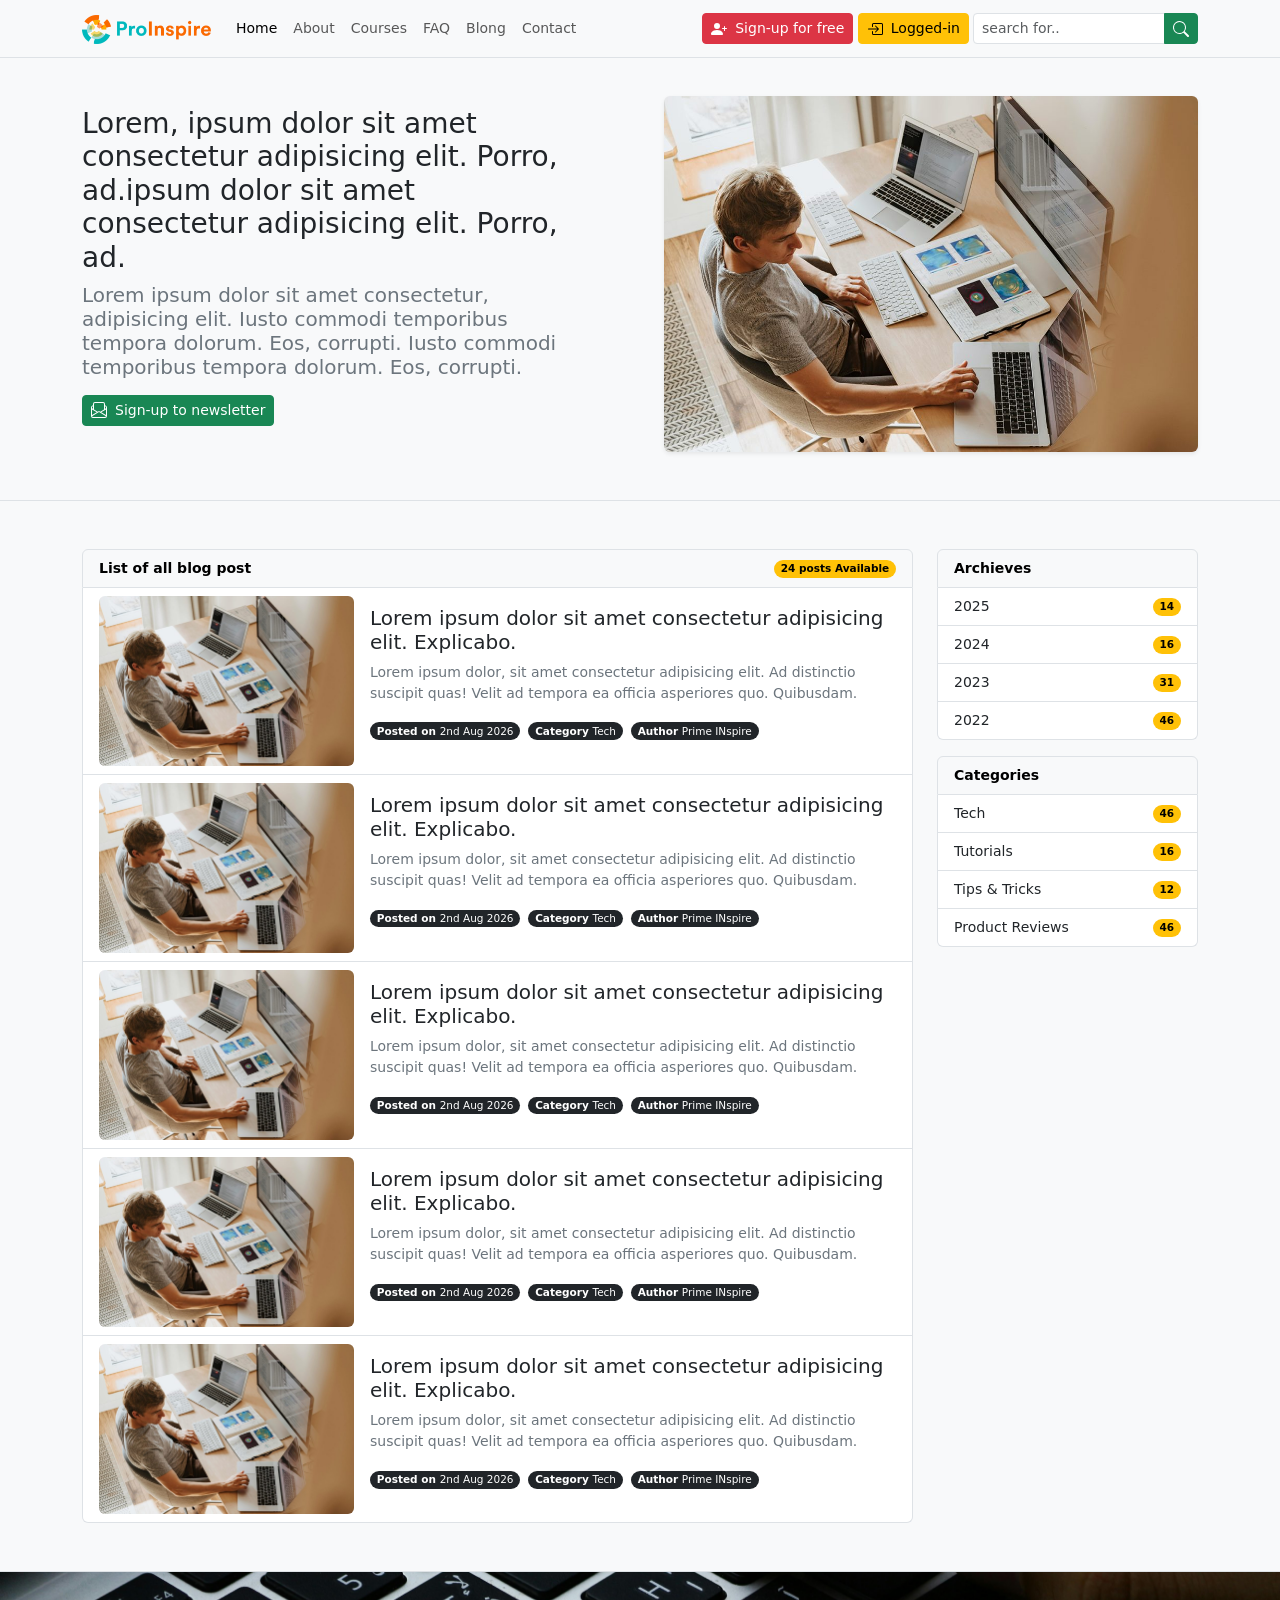
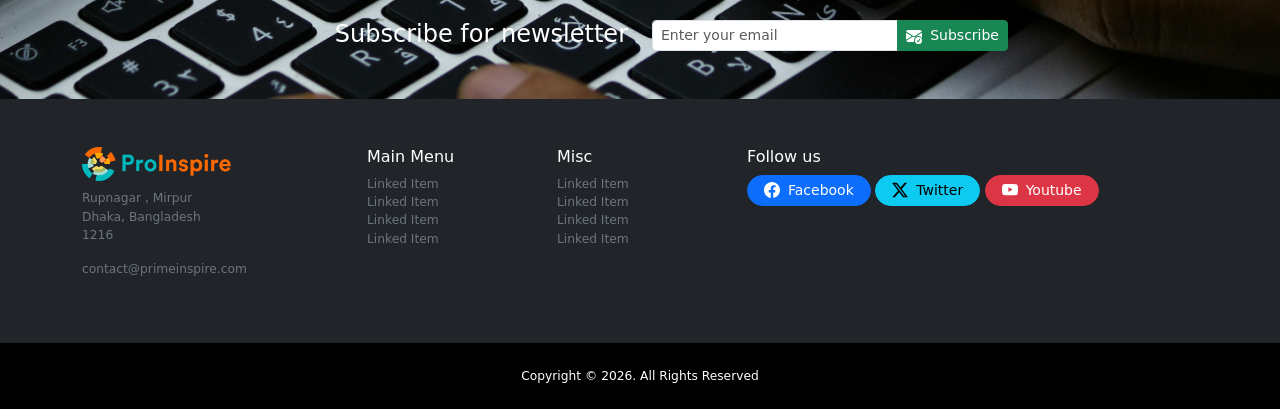
<file: blog.html>
<!DOCTYPE html>
<html lang="en">
<head>
    <meta charset="UTF-8">
    <meta name="viewport" content="width=device-width, initial-scale=1.0">
    <link rel="stylesheet" href="https://cdn.jsdelivr.net/npm/bootstrap@5.3.8/dist/css/bootstrap.min.css">
    <link rel="stylesheet" href="style.css">
    <title>Document</title>
</head>
<body class="bg-light pt-5">
    <!-- Navbar -->
     <nav class="navbar navbar-expand-lg bg-light fixed-top border-bottom small blur-filter">
        <div class="container">
            <a href="index.html" class="navbar-brand">
                <img src="./image/logo.png" alt="">
            </a>
            <button 
            class="navbar-toggler border-0"
            type="button"
            data-bs-toggle="collapse"
            data-bs-target="#navbar-content"
            aria-controls="navbar-content"
            aria-expanded="false"
            aria-label="Toggle Navigatrion">
        
            <span class="navbar-toggler-icon"></span>
       </button>

       <div class="collapse navbar-collapse" id="navbar-content">
            <ul class="navbar-nav me-auto mb-2 mb-lg-0">
                <li class="nav-item">
                    <a href="index.html" class="nav-link active" aria-current="page">Home</a>
                </li>
                <li class="nav-item">
                    <a href="about.html" class="nav-link" >About</a>
                </li>
                <li class="nav-item">
                    <a href="courses.html" class="nav-link" >Courses</a>
                </li>
                <li class="nav-item">
                    <a href="faq.html" class="nav-link" >FAQ</a>
                </li>
                <li class="nav-item">
                    <a href="blog.html" class="nav-link" >Blong</a>
                </li>
                <li class="nav-item">
                    <a href="contact.html" class="nav-link" >Contact</a>
                </li>
            </ul>

            <div class="ms-auto me-1 d-grid d-md-block gap-2 mb-2 mb-md-0">
                <a href="#" class="btn btn-sm btn-danger align-items-center d-inline-flex text-center justify-content-center">
                    <svg xmlns="http://www.w3.org/2000/svg" width="16" height="16" fill="currentColor" class="bi bi-person-plus-fill me-2" viewBox="0 0 16 16">
                      <path d="M1 14s-1 0-1-1 1-4 6-4 6 3 6 4-1 1-1 1zm5-6a3 3 0 1 0 0-6 3 3 0 0 0 0 6"/>
                      <path fill-rule="evenodd" d="M13.5 5a.5.5 0 0 1 .5.5V7h1.5a.5.5 0 0 1 0 1H14v1.5a.5.5 0 0 1-1 0V8h-1.5a.5.5 0 0 1 0-1H13V5.5a.5.5 0 0 1 .5-.5"/>
                    </svg>
                    Sign-up for free
                </a>
                <a href="#" class="btn btn-sm btn-warning align-items-center d-inline-flex text-center justify-content-center">
                    <svg xmlns="http://www.w3.org/2000/svg" width="16" height="16" fill="currentColor" class="bi bi-box-arrow-in-right me-2" viewBox="0 0 16 16">
                        <path fill-rule="evenodd" d="M6 3.5a.5.5 0 0 1 .5-.5h8a.5.5 0 0 1 .5.5v9a.5.5 0 0 1-.5.5h-8a.5.5 0 0 1-.5-.5v-2a.5.5 0 0 0-1 0v2A1.5 1.5 0 0 0 6.5 14h8a1.5 1.5 0 0 0 1.5-1.5v-9A1.5 1.5 0 0 0 14.5 2h-8A1.5 1.5 0 0 0 5 3.5v2a.5.5 0 0 0 1 0z"/>
                        <path fill-rule="evenodd" d="M11.854 8.354a.5.5 0 0 0 0-.708l-3-3a.5.5 0 1 0-.708.708L10.293 7.5H1.5a.5.5 0 0 0 0 1h8.793l-2.147 2.146a.5.5 0 0 0 .708.708z"/>
                    </svg>
                    Logged-in
                </a>
            </div>

            <form class="d-flex" role="search">
                <div class="input-group">
                    <input type="search" class="form-control form-control-sm" placeholder="search for..">
                    <button type="submit" class="btn btn-sm btn-success">
                        <svg xmlns="http://www.w3.org/2000/svg" width="16" height="16" fill="currentColor" class="bi bi-search" viewBox="0 0 16 16">
                            <path d="M11.742 10.344a6.5 6.5 0 1 0-1.397 1.398h-.001q.044.06.098.115l3.85 3.85a1 1 0 0 0 1.415-1.414l-3.85-3.85a1 1 0 0 0-.115-.1zM12 6.5a5.5 5.5 0 1 1-11 0 5.5 5.5 0 0 1 11 0"/>
                        </svg>
                    </button>
                </div>
            </form>
       </div>



        </div>
     </nav>
     <!-- Navbar -->


          <!-- Blog Banner -->
     <header class="blog-header py-5 border-bottom">
        <div class="container">
            <div class="row align-items-center gx-md-5">
                <div class="col-md-6">
                    <div class="blog-header-text-holder pe-md-5">
                        <h1 class="fs-3 fw-normal">
                            Lorem, ipsum dolor sit amet consectetur adipisicing elit. Porro, ad.ipsum dolor sit amet consectetur adipisicing elit. Porro, ad.
                        </h1>
                        <h2 class="fs-5 fw-light text-secondary">
                            Lorem ipsum dolor sit amet consectetur, adipisicing elit. Iusto commodi temporibus tempora dolorum. Eos, corrupti. Iusto commodi temporibus tempora dolorum. Eos, corrupti.
                        </h2>
                        <a 
                        href="#" 
                        class="btn btn-sm btn-success mt-2 mb-3 align-items-center d-inline-flex text-center justify-content-center"
                        data-bs-toggle="modal"
                        data-bs-target="#subscribe_modal"
                        
                        >
                            <svg xmlns="http://www.w3.org/2000/svg" width="16" height="16" fill="currentColor" class="bi bi-envelope-paper me-2" viewBox="0 0 16 16">
                                <path d="M4 0a2 2 0 0 0-2 2v1.133l-.941.502A2 2 0 0 0 0 5.4V14a2 2 0 0 0 2 2h12a2 2 0 0 0 2-2V5.4a2 2 0 0 0-1.059-1.765L14 3.133V2a2 2 0 0 0-2-2zm10 4.267.47.25A1 1 0 0 1 15 5.4v.817l-1 .6zm-1 3.15-3.75 2.25L8 8.917l-1.25.75L3 7.417V2a1 1 0 0 1 1-1h8a1 1 0 0 1 1 1zm-11-.6-1-.6V5.4a1 1 0 0 1 .53-.882L2 4.267zm13 .566v5.734l-4.778-2.867zm-.035 6.88A1 1 0 0 1 14 15H2a1 1 0 0 1-.965-.738L8 10.083zM1 13.116V7.383l4.778 2.867L1 13.117Z"/>
                            </svg>
                            Sign-up to newsletter
                        </a>
                    </div>
                </div>
                <div class="col-md-6">
                    <div class="blog-header-image-holder">
                        <img class="rounded img-fuild shadow-sm full-width" src="./image/home-hero-right.jpg" alt="">
                    </div>
                </div>

            </div>
        </div>
     </header>
     <!-- Blog Banner -->

     <!-- Blog Posts List -->
      <section class="blog-post-list py-5 border-bottom">
        <div class="container">
            <div class="row">
                <div class="col-md-9">
                    <div class="list-group small">
                        <div class="list-group-item text-bg-light fw-bold d-flex justify-content-between align-items-center">
                            List of all blog post
                            <span class="badge text-bg-warning rounded-pill">24 posts Available</span>
                        </div>
                        <a href="single-course.html" class="list-group-item list-group-item-action">
                            <div class="row align-items-center g-3">
                                <div class="col-md-4">
                                    <div class="course-image-holder">
                                        <img class="rounded img-fluid mb-md-0 mt-md-0 mt-2" src="./image/home-hero-right.jpg" alt="">
                                    </div>
                                </div>

                                <div class="col-md-8">
                                    <h5>Lorem ipsum dolor sit amet consectetur adipisicing elit. Explicabo.</h5>
                                    <p class="text-secondary">Lorem ipsum dolor, sit amet consectetur adipisicing elit. Ad distinctio suscipit quas! Velit ad tempora ea officia asperiores quo. Quibusdam.</p>
                                    <p class="d-inline-flex align-items-center">
                                        <span class="badge text-bg-dark rounded-pill me-2">
                                            <strong>
                                                Posted on
                                            </strong>
                                            <span class="fw-light">2nd Aug 2026</span>
                                        </span>
                                        <span class="badge text-bg-dark rounded-pill me-2">
                                            <strong>
                                                Category
                                            </strong>
                                            <span class="fw-light">Tech</span>
                                        </span>
                                        <span class="badge text-bg-dark rounded-pill me-2">
                                            <strong>
                                                Author
                                            </strong>
                                            <span class="fw-light">Prime INspire</span>
                                        </span>
                                    </p>
                                </div>

                            </div>
                        </a>
                        <a href="single-course.html" class="list-group-item list-group-item-action">
                            <div class="row align-items-center g-3">
                                <div class="col-md-4">
                                    <div class="course-image-holder">
                                        <img class="rounded img-fluid mb-md-0 mt-md-0 mt-2" src="./image/home-hero-right.jpg" alt="">
                                    </div>
                                </div>

                                <div class="col-md-8">
                                    <h5>Lorem ipsum dolor sit amet consectetur adipisicing elit. Explicabo.</h5>
                                    <p class="text-secondary">Lorem ipsum dolor, sit amet consectetur adipisicing elit. Ad distinctio suscipit quas! Velit ad tempora ea officia asperiores quo. Quibusdam.</p>
                                    <p class="d-inline-flex align-items-center">
                                        <span class="badge text-bg-dark rounded-pill me-2">
                                            <strong>
                                                Posted on
                                            </strong>
                                            <span class="fw-light">2nd Aug 2026</span>
                                        </span>
                                        <span class="badge text-bg-dark rounded-pill me-2">
                                            <strong>
                                                Category
                                            </strong>
                                            <span class="fw-light">Tech</span>
                                        </span>
                                        <span class="badge text-bg-dark rounded-pill me-2">
                                            <strong>
                                                Author
                                            </strong>
                                            <span class="fw-light">Prime INspire</span>
                                        </span>
                                    </p>
                                </div>

                            </div>
                        </a>
                        <a href="single-course.html" class="list-group-item list-group-item-action">
                            <div class="row align-items-center g-3">
                                <div class="col-md-4">
                                    <div class="course-image-holder">
                                        <img class="rounded img-fluid mb-md-0 mt-md-0 mt-2" src="./image/home-hero-right.jpg" alt="">
                                    </div>
                                </div>

                                <div class="col-md-8">
                                    <h5>Lorem ipsum dolor sit amet consectetur adipisicing elit. Explicabo.</h5>
                                    <p class="text-secondary">Lorem ipsum dolor, sit amet consectetur adipisicing elit. Ad distinctio suscipit quas! Velit ad tempora ea officia asperiores quo. Quibusdam.</p>
                                    <p class="d-inline-flex align-items-center">
                                        <span class="badge text-bg-dark rounded-pill me-2">
                                            <strong>
                                                Posted on
                                            </strong>
                                            <span class="fw-light">2nd Aug 2026</span>
                                        </span>
                                        <span class="badge text-bg-dark rounded-pill me-2">
                                            <strong>
                                                Category
                                            </strong>
                                            <span class="fw-light">Tech</span>
                                        </span>
                                        <span class="badge text-bg-dark rounded-pill me-2">
                                            <strong>
                                                Author
                                            </strong>
                                            <span class="fw-light">Prime INspire</span>
                                        </span>
                                    </p>
                                </div>

                            </div>
                        </a>
                        <a href="single-course.html" class="list-group-item list-group-item-action">
                            <div class="row align-items-center g-3">
                                <div class="col-md-4">
                                    <div class="course-image-holder">
                                        <img class="rounded img-fluid mb-md-0 mt-md-0 mt-2" src="./image/home-hero-right.jpg" alt="">
                                    </div>
                                </div>

                                <div class="col-md-8">
                                    <h5>Lorem ipsum dolor sit amet consectetur adipisicing elit. Explicabo.</h5>
                                    <p class="text-secondary">Lorem ipsum dolor, sit amet consectetur adipisicing elit. Ad distinctio suscipit quas! Velit ad tempora ea officia asperiores quo. Quibusdam.</p>
                                    <p class="d-inline-flex align-items-center">
                                        <span class="badge text-bg-dark rounded-pill me-2">
                                            <strong>
                                                Posted on
                                            </strong>
                                            <span class="fw-light">2nd Aug 2026</span>
                                        </span>
                                        <span class="badge text-bg-dark rounded-pill me-2">
                                            <strong>
                                                Category
                                            </strong>
                                            <span class="fw-light">Tech</span>
                                        </span>
                                        <span class="badge text-bg-dark rounded-pill me-2">
                                            <strong>
                                                Author
                                            </strong>
                                            <span class="fw-light">Prime INspire</span>
                                        </span>
                                    </p>
                                </div>

                            </div>
                        </a>
                        <a href="single-course.html" class="list-group-item list-group-item-action">
                            <div class="row align-items-center g-3">
                                <div class="col-md-4">
                                    <div class="course-image-holder">
                                        <img class="rounded img-fluid mb-md-0 mt-md-0 mt-2" src="./image/home-hero-right.jpg" alt="">
                                    </div>
                                </div>

                                <div class="col-md-8">
                                    <h5>Lorem ipsum dolor sit amet consectetur adipisicing elit. Explicabo.</h5>
                                    <p class="text-secondary">Lorem ipsum dolor, sit amet consectetur adipisicing elit. Ad distinctio suscipit quas! Velit ad tempora ea officia asperiores quo. Quibusdam.</p>
                                    <p class="d-inline-flex align-items-center">
                                        <span class="badge text-bg-dark rounded-pill me-2">
                                            <strong>
                                                Posted on
                                            </strong>
                                            <span class="fw-light">2nd Aug 2026</span>
                                        </span>
                                        <span class="badge text-bg-dark rounded-pill me-2">
                                            <strong>
                                                Category
                                            </strong>
                                            <span class="fw-light">Tech</span>
                                        </span>
                                        <span class="badge text-bg-dark rounded-pill me-2">
                                            <strong>
                                                Author
                                            </strong>
                                            <span class="fw-light">Prime INspire</span>
                                        </span>
                                    </p>
                                </div>

                            </div>
                        </a>
                    </div>
                </div>
                <div class="col-md-3">
                    <div class="list-group small mb-3">
                        <div class="list-group-item text-bg-light fw-bold">
                            Archieves
                        </div>
                        <a href="#" class="list-group-item list-group-item-action d-flex justify-content-between align-items-center">
                            2025
                            <span class="badge text-bg-warning rounded-pill">14</span>
                        </a>
                        <a href="#" class="list-group-item list-group-item-action d-flex justify-content-between align-items-center">
                            2024
                            <span class="badge text-bg-warning rounded-pill">16</span>
                        </a>
                        <a href="#" class="list-group-item list-group-item-action d-flex justify-content-between align-items-center">
                            2023
                            <span class="badge text-bg-warning rounded-pill">31</span>
                        </a>
                        <a href="#" class="list-group-item list-group-item-action d-flex justify-content-between align-items-center">
                            2022
                            <span class="badge text-bg-warning rounded-pill">46</span>
                        </a>
                    </div>

                    <div class="list-group small mb-3">
                        <div class="list-group-item text-bg-light fw-bold">
                            Categories
                        </div>
                        <a href="#" class="list-group-item list-group-item-action d-flex justify-content-between align-items-center">
                            Tech
                            <span class="badge text-bg-warning rounded-pill">46</span>
                        </a>
                        <a href="#" class="list-group-item list-group-item-action d-flex justify-content-between align-items-center">
                            Tutorials
                            <span class="badge text-bg-warning rounded-pill">16</span>
                        </a>
                        <a href="#" class="list-group-item list-group-item-action d-flex justify-content-between align-items-center">
                            Tips &amp; Tricks
                            <span class="badge text-bg-warning rounded-pill">12</span>
                        </a>
                        <a href="#" class="list-group-item list-group-item-action d-flex justify-content-between align-items-center">
                            Product Reviews
                            <span class="badge text-bg-warning rounded-pill">46</span>
                        </a>
                    </div>
                    
                </div>
            </div>
        </div>
      </section>
     <!-- Blog Posts List -->


          <!-- Subscribe -->
      <section class="subscribe py-5">
        <div class="container">
            <div class="row justify-content-center">
                <div class="col-md-4">
                    <div class="subscribe-heading text-white text-md-end text-center">
                        <h5 class="fs-4 fw-light mb-md-0 mb-3">
                            Subscribe for newsletter
                        </h5>
                    </div>
                </div>
                <div class="col-md-4">
                        <form class="d-flex justify-content-center">
                            <div class="input-group">
                                <input type="email" class="form-control form-control-sm" placeholder="Enter your email">
                                <button type="submit" class="btn btn-sm btn-success d-inline-flex align-items-center justify-content-center text-center">
                                    <svg xmlns="http://www.w3.org/2000/svg" width="16" height="16" fill="currentColor" class="bi bi-envelope-check-fill me-2" viewBox="0 0 16 16">
                                        <path d="M.05 3.555A2 2 0 0 1 2 2h12a2 2 0 0 1 1.95 1.555L8 8.414zM0 4.697v7.104l5.803-3.558zM6.761 8.83l-6.57 4.026A2 2 0 0 0 2 14h6.256A4.5 4.5 0 0 1 8 12.5a4.49 4.49 0 0 1 1.606-3.446l-.367-.225L8 9.586zM16 4.697v4.974A4.5 4.5 0 0 0 12.5 8a4.5 4.5 0 0 0-1.965.45l-.338-.207z"/>
                                        <path d="M16 12.5a3.5 3.5 0 1 1-7 0 3.5 3.5 0 0 1 7 0m-1.993-1.679a.5.5 0 0 0-.686.172l-1.17 1.95-.547-.547a.5.5 0 0 0-.708.708l.774.773a.75.75 0 0 0 1.174-.144l1.335-2.226a.5.5 0 0 0-.172-.686"/>
                                    </svg>
                                    Subscribe
                                </button>
                            </div>
                        </form>
                    </div>
            </div>
        </div>

      </section>
     <!-- Subscribe -->


     <!-- Main Footer -->
      <footer class="main-footre text-bg-dark py-5 small">
        <div class="container">
            <div class="row justify-content-center">
                <div class="col-md-3">
                    <div class="brand-icon mb-2">
                        <img src="./image/logo.png" alt="">
                    </div>
                    <address class="small text-secondary">
                        Rupnagar , Mirpur <br>
                        Dhaka, Bangladesh <br>
                        1216
                    </address>
                    <p class="small text-secondary">
                        contact&commat;primeinspire.com
                    </p>
                </div>
                <div class="col-md-2">
                    <h6>Main Menu</h6>
                    <ul class="list-unstyled small">
                        <li><a href="#" class="text-decoration-none text-secondary">Linked Item</a></li>
                        <li><a href="#" class="text-decoration-none text-secondary">Linked Item</a></li>
                        <li><a href="#" class="text-decoration-none text-secondary">Linked Item</a></li>
                        <li><a href="#" class="text-decoration-none text-secondary">Linked Item</a></li>
                    </ul>
                </div>
                <div class="col-md-2">
                    <h6>Misc</h6>
                    <ul class="list-unstyled small">
                        <li><a href="#" class="text-decoration-none text-secondary">Linked Item</a></li>
                        <li><a href="#" class="text-decoration-none text-secondary">Linked Item</a></li>
                        <li><a href="#" class="text-decoration-none text-secondary">Linked Item</a></li>
                        <li><a href="#" class="text-decoration-none text-secondary">Linked Item</a></li>
                    </ul>
                </div>
                <div class="col-md-5">
                    <h6>Follow us</h6>
                    <p>
                        <a href="#" class="btn btn-sm btn-primary rounded-pill px-md-3 d-inline-flex align-items-center mb-2">
                            <svg xmlns="http://www.w3.org/2000/svg" width="16" height="16" fill="currentColor" class="bi bi-facebook me-md-2" viewBox="0 0 16 16">
                                <path d="M16 8.049c0-4.446-3.582-8.05-8-8.05C3.58 0-.002 3.603-.002 8.05c0 4.017 2.926 7.347 6.75 7.951v-5.625h-2.03V8.05H6.75V6.275c0-2.017 1.195-3.131 3.022-3.131.876 0 1.791.157 1.791.157v1.98h-1.009c-.993 0-1.303.621-1.303 1.258v1.51h2.218l-.354 2.326H9.25V16c3.824-.604 6.75-3.934 6.75-7.951"/>
                            </svg>
                            <span class="d-md-block d-none">Facebook</span>
                        </a>
                        <a href="#" class="btn btn-sm btn-info rounded-pill px-md-3 d-inline-flex align-items-center mb-2">
                            <svg xmlns="http://www.w3.org/2000/svg" width="16" height="16" fill="currentColor" class="bi bi-twitter-x me-md-2" viewBox="0 0 16 16">
                                <path d="M12.6.75h2.454l-5.36 6.142L16 15.25h-4.937l-3.867-5.07-4.425 5.07H.316l5.733-6.57L0 .75h5.063l3.495 4.633L12.601.75Zm-.86 13.028h1.36L4.323 2.145H2.865z"/>
                            </svg>
                            <span class="d-md-block d-none">Twitter</span>
                        </a>
                        <a href="#" class="btn btn-sm btn-danger rounded-pill px-md-3 d-inline-flex align-items-center mb-2">
                            <svg xmlns="http://www.w3.org/2000/svg" width="16" height="16" fill="currentColor" class="bi bi-youtube me-md-2" viewBox="0 0 16 16">
                                <path d="M8.051 1.999h.089c.822.003 4.987.033 6.11.335a2.01 2.01 0 0 1 1.415 1.42c.101.38.172.883.22 1.402l.01.104.022.26.008.104c.065.914.073 1.77.074 1.957v.075c-.001.194-.01 1.108-.082 2.06l-.008.105-.009.104c-.05.572-.124 1.14-.235 1.558a2.01 2.01 0 0 1-1.415 1.42c-1.16.312-5.569.334-6.18.335h-.142c-.309 0-1.587-.006-2.927-.052l-.17-.006-.087-.004-.171-.007-.171-.007c-1.11-.049-2.167-.128-2.654-.26a2.01 2.01 0 0 1-1.415-1.419c-.111-.417-.185-.986-.235-1.558L.09 9.82l-.008-.104A31 31 0 0 1 0 7.68v-.123c.002-.215.01-.958.064-1.778l.007-.103.003-.052.008-.104.022-.26.01-.104c.048-.519.119-1.023.22-1.402a2.01 2.01 0 0 1 1.415-1.42c.487-.13 1.544-.21 2.654-.26l.17-.007.172-.006.086-.003.171-.007A100 100 0 0 1 7.858 2zM6.4 5.209v4.818l4.157-2.408z"/>
                            </svg>
                            <span class="d-md-block d-none">Youtube</span>
                        </a>
                    </p>
                </div>
            </div>
        </div>
      </footer>
     <!-- Main Footer -->

     <!-- Mobile Padding -->
      <div class="mobile-padding pt-5 pb-4 d-md-none"></div>
     <!-- Mobile Padding -->
     <!-- Copyright -->
      <div class="copy py-4 small" style="background-color: black;">
        <div class="container">
            <div class="row justify-content-center text-center text-white">
                <div class="m-0 small">Copyright &copy; 2026. All Rights Reserved</div>


            </div>
        </div>
      </div>
     <!-- Copyright -->

     <!-- Sticky Fotter -->
      <div class="d-md-none d-block d-flex p-3 fixed-bottom justify-content-center blur-filter shadow-lg">
        <a href="#" class="rounded-pill btn btn-sm btn-warning small px-3 fw-bold d-inline-flex align-items-center justify-content-center text-center">
            <svg xmlns="http://www.w3.org/2000/svg" width="16" height="16" fill="currentColor" class="bi bi-person-check-fill me-2" viewBox="0 0 16 16">
                <path fill-rule="evenodd" d="M15.854 5.146a.5.5 0 0 1 0 .708l-3 3a.5.5 0 0 1-.708 0l-1.5-1.5a.5.5 0 0 1 .708-.708L12.5 7.793l2.646-2.647a.5.5 0 0 1 .708 0"/>
                <path d="M1 14s-1 0-1-1 1-4 6-4 6 3 6 4-1 1-1 1zm5-6a3 3 0 1 0 0-6 3 3 0 0 0 0 6"/>
            </svg>
            Sign-up for free
        </a>
      </div>
     <!-- Sticky Fotter -->

     <!-- Subscribe MOdal -->
      <div 
        class="modal fade" 
        id="subscribe_modal" 
        tabindex="-1" 
        aria-labelledby="subscribe-modal" 
        aria-hidden="true" 
        data-bs-backdrop="static" 
        data-bs-keyboard="false">

        <div class="modal-dialog modal-dialog-centered">
            <div class="modal-content">
                <div class="modal-header text-bg-dark">
                    <h5 class="modal-title">
                        Subscribe to newsletter
                    </h5>
                    <button
                        type="button"
                        class="btn btn-close btn-close-white"
                        data-bs-dismiss="modal"
                        aria-label="Close">
                    </button>

                </div>

                <div class="modal-body">
                    <form>
                         <div class="row gx-2">
                            <div class="col-md-6">
                                <div class="mb-2">
                                    <input type="text" class="form-control form-control-sm" placeholder="First Name" required>
                                </div>
                             </div>
                             <div class="col-md-6">
                                 <div class="mb-2">
                                     <input type="text" class="form-control form-control-sm" placeholder="Last Name" required>
                                 </div>
                             </div>
                             <div class="col-md-12">
                                 <div class="mb-2">
                                     <input type="email" class="form-control form-control-sm" placeholder="Your Email" required>
                                 </div>
                             </div>
                             <div class="col-md-12">
                                 <div class="d-grid mb-2">
                                     <button type="submit" class="btn btn-sm btn-success d-inline-flex align-items-center justify-content-center text-center">
                                        <svg xmlns="http://www.w3.org/2000/svg" width="16" height="16" fill="currentColor" class="bi bi-envelope-fill me-2" viewBox="0 0 16 16">
                                            <path d="M.05 3.555A2 2 0 0 1 2 2h12a2 2 0 0 1 1.95 1.555L8 8.414zM0 4.697v7.104l5.803-3.558zM6.761 8.83l-6.57 4.027A2 2 0 0 0 2 14h12a2 2 0 0 0 1.808-1.144l-6.57-4.027L8 9.586zm3.436-.586L16 11.801V4.697z"/>
                                        </svg>
                                         Subscribe
                                     </button>
                                 </div>
                             </div>
                        </div>
                    </form>
                </div>
            </div>
        </div>

      </div>
     <!-- Subscribe MOdal -->

    <script src="https://cdn.jsdelivr.net/npm/bootstrap@5.3.8/dist/js/bootstrap.bundle.min.js"></script>
</body>
</html>
</file>
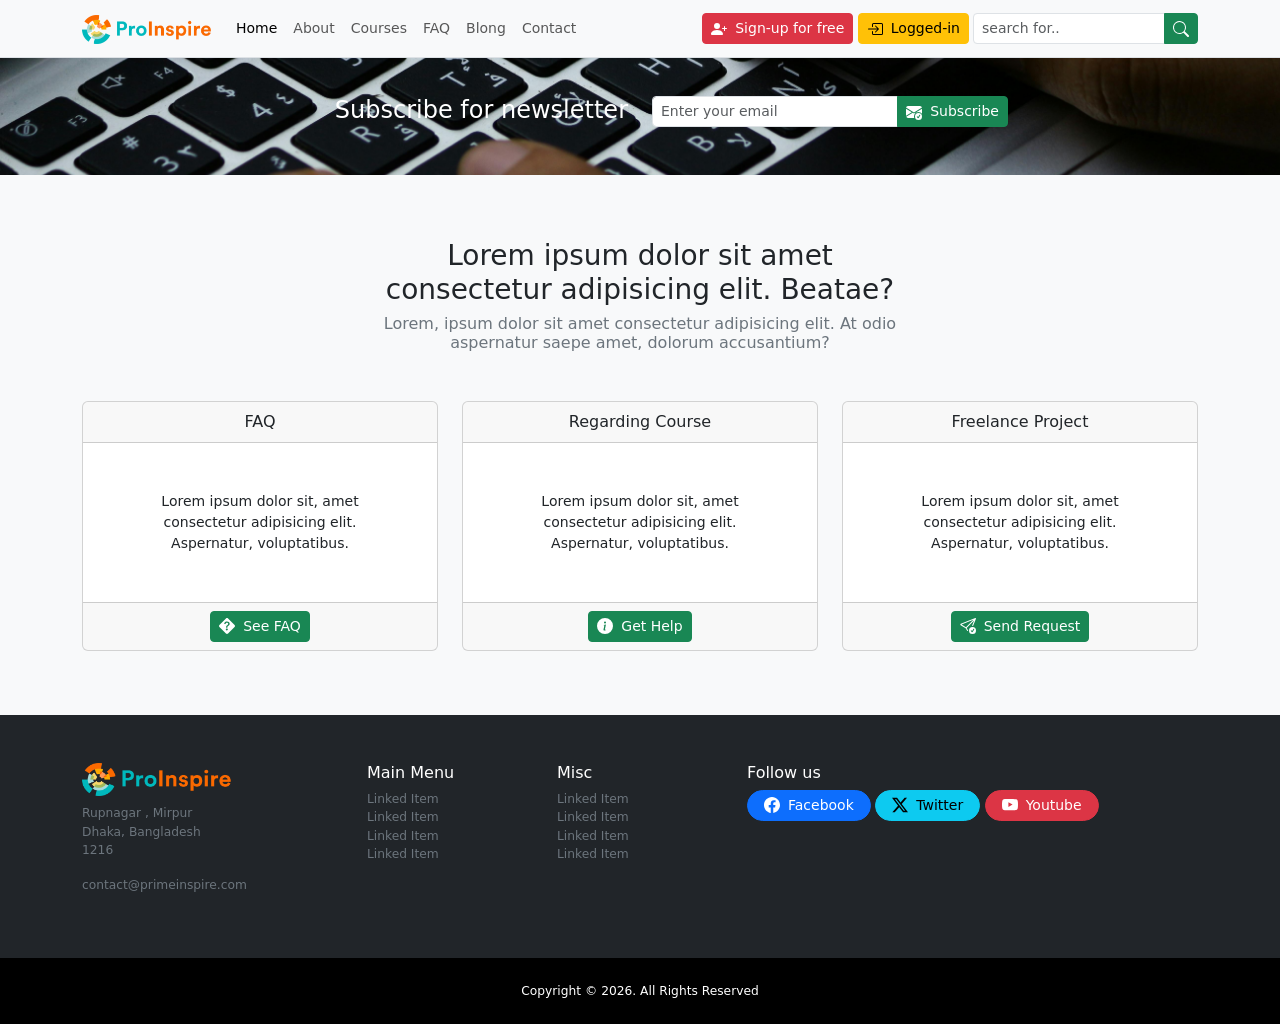
<file: contact.html>
<!DOCTYPE html>
<html lang="en">
<head>
    <meta charset="UTF-8">
    <meta name="viewport" content="width=device-width, initial-scale=1.0">
    <link rel="stylesheet" href="https://cdn.jsdelivr.net/npm/bootstrap@5.3.8/dist/css/bootstrap.min.css">
    <link rel="stylesheet" href="style.css">
    <title>Document</title>
</head>
<body class="bg-light pt-5">
    <!-- Navbar -->
     <nav class="navbar navbar-expand-lg bg-light fixed-top border-bottom small blur-filter">
        <div class="container">
            <a href="index.html" class="navbar-brand">
                <img src="./image/logo.png" alt="">
            </a>
            <button 
            class="navbar-toggler border-0"
            type="button"
            data-bs-toggle="collapse"
            data-bs-target="#navbar-content"
            aria-controls="navbar-content"
            aria-expanded="false"
            aria-label="Toggle Navigatrion">
        
            <span class="navbar-toggler-icon"></span>
       </button>

       <div class="collapse navbar-collapse" id="navbar-content">
            <ul class="navbar-nav me-auto mb-2 mb-lg-0">
                <li class="nav-item">
                    <a href="index.html" class="nav-link active" aria-current="page">Home</a>
                </li>
                <li class="nav-item">
                    <a href="about.html" class="nav-link" >About</a>
                </li>
                <li class="nav-item">
                    <a href="courses.html" class="nav-link" >Courses</a>
                </li>
                <li class="nav-item">
                    <a href="faq.html" class="nav-link" >FAQ</a>
                </li>
                <li class="nav-item">
                    <a href="blog.html" class="nav-link" >Blong</a>
                </li>
                <li class="nav-item">
                    <a href="contact.html" class="nav-link" >Contact</a>
                </li>
            </ul>

            <div class="ms-auto me-1 d-grid d-md-block gap-2 mb-2 mb-md-0">
                <a href="#" class="btn btn-sm btn-danger align-items-center d-inline-flex text-center justify-content-center">
                    <svg xmlns="http://www.w3.org/2000/svg" width="16" height="16" fill="currentColor" class="bi bi-person-plus-fill me-2" viewBox="0 0 16 16">
                      <path d="M1 14s-1 0-1-1 1-4 6-4 6 3 6 4-1 1-1 1zm5-6a3 3 0 1 0 0-6 3 3 0 0 0 0 6"/>
                      <path fill-rule="evenodd" d="M13.5 5a.5.5 0 0 1 .5.5V7h1.5a.5.5 0 0 1 0 1H14v1.5a.5.5 0 0 1-1 0V8h-1.5a.5.5 0 0 1 0-1H13V5.5a.5.5 0 0 1 .5-.5"/>
                    </svg>
                    Sign-up for free
                </a>
                <a href="#" class="btn btn-sm btn-warning align-items-center d-inline-flex text-center justify-content-center">
                    <svg xmlns="http://www.w3.org/2000/svg" width="16" height="16" fill="currentColor" class="bi bi-box-arrow-in-right me-2" viewBox="0 0 16 16">
                        <path fill-rule="evenodd" d="M6 3.5a.5.5 0 0 1 .5-.5h8a.5.5 0 0 1 .5.5v9a.5.5 0 0 1-.5.5h-8a.5.5 0 0 1-.5-.5v-2a.5.5 0 0 0-1 0v2A1.5 1.5 0 0 0 6.5 14h8a1.5 1.5 0 0 0 1.5-1.5v-9A1.5 1.5 0 0 0 14.5 2h-8A1.5 1.5 0 0 0 5 3.5v2a.5.5 0 0 0 1 0z"/>
                        <path fill-rule="evenodd" d="M11.854 8.354a.5.5 0 0 0 0-.708l-3-3a.5.5 0 1 0-.708.708L10.293 7.5H1.5a.5.5 0 0 0 0 1h8.793l-2.147 2.146a.5.5 0 0 0 .708.708z"/>
                    </svg>
                    Logged-in
                </a>
            </div>

            <form class="d-flex" role="search">
                <div class="input-group">
                    <input type="search" class="form-control form-control-sm" placeholder="search for..">
                    <button type="submit" class="btn btn-sm btn-success">
                        <svg xmlns="http://www.w3.org/2000/svg" width="16" height="16" fill="currentColor" class="bi bi-search" viewBox="0 0 16 16">
                            <path d="M11.742 10.344a6.5 6.5 0 1 0-1.397 1.398h-.001q.044.06.098.115l3.85 3.85a1 1 0 0 0 1.415-1.414l-3.85-3.85a1 1 0 0 0-.115-.1zM12 6.5a5.5 5.5 0 1 1-11 0 5.5 5.5 0 0 1 11 0"/>
                        </svg>
                    </button>
                </div>
            </form>
       </div>



        </div>
     </nav>
     <!-- Navbar -->



         <!-- Subscribe -->
      <section class="subscribe py-5">
        <div class="container">
            <div class="row justify-content-center">
                <div class="col-md-4">
                    <div class="subscribe-heading text-white text-md-end text-center">
                        <h5 class="fs-4 fw-light mb-md-0 mb-3">
                            Subscribe for newsletter
                        </h5>
                    </div>
                </div>
                <div class="col-md-4">
                        <form class="d-flex justify-content-center">
                            <div class="input-group">
                                <input type="email" class="form-control form-control-sm" placeholder="Enter your email">
                                <button type="submit" class="btn btn-sm btn-success d-inline-flex align-items-center justify-content-center text-center">
                                    <svg xmlns="http://www.w3.org/2000/svg" width="16" height="16" fill="currentColor" class="bi bi-envelope-check-fill me-2" viewBox="0 0 16 16">
                                        <path d="M.05 3.555A2 2 0 0 1 2 2h12a2 2 0 0 1 1.95 1.555L8 8.414zM0 4.697v7.104l5.803-3.558zM6.761 8.83l-6.57 4.026A2 2 0 0 0 2 14h6.256A4.5 4.5 0 0 1 8 12.5a4.49 4.49 0 0 1 1.606-3.446l-.367-.225L8 9.586zM16 4.697v4.974A4.5 4.5 0 0 0 12.5 8a4.5 4.5 0 0 0-1.965.45l-.338-.207z"/>
                                        <path d="M16 12.5a3.5 3.5 0 1 1-7 0 3.5 3.5 0 0 1 7 0m-1.993-1.679a.5.5 0 0 0-.686.172l-1.17 1.95-.547-.547a.5.5 0 0 0-.708.708l.774.773a.75.75 0 0 0 1.174-.144l1.335-2.226a.5.5 0 0 0-.172-.686"/>
                                    </svg>
                                    Subscribe
                                </button>
                            </div>
                        </form>
                    </div>
            </div>
        </div>

      </section>
     <!-- Subscribe -->

     <!-- Contact -->
      <header class="contact-content-header py-5 mb5">
        <div class="container">
            <div class="row justify-content-center">
                <div class="col-md-6">
                    <div class="contact-content-holder text-center py-3 mb-4">
                        <h1 class="fs-3 fw-light">
                            Lorem ipsum dolor sit amet consectetur adipisicing elit. Beatae?
                        </h1>
                        <h2 class="fs-6 fw-normal text-secondary">
                            Lorem, ipsum dolor sit amet consectetur adipisicing elit. At odio aspernatur saepe amet, dolorum accusantium?
                        </h2>
                    </div>
                </div>
            </div>
            <div class="row justify-content-center">
                <div class="col-md-4">
                    <div class="card text-center mb-3">
                        <div class="card-header">FAQ</div>
                        <div class="card-body p-5">
                            <p class="m-0 small">
                                Lorem ipsum dolor sit, amet consectetur adipisicing elit. Aspernatur, voluptatibus.
                            </p>
                        </div>
                        <div class="card-footer">
                            <a href="faq.html" class="btn btn-success btn-sm d-inline-flex align-items-center justify-content-center text-center">
                                <svg xmlns="http://www.w3.org/2000/svg" width="16" height="16" fill="currentColor" class="bi bi-question-diamond-fill me-2" viewBox="0 0 16 16">
                                     <path d="M9.05.435c-.58-.58-1.52-.58-2.1 0L.436 6.95c-.58.58-.58 1.519 0 2.098l6.516 6.516c.58.58 1.519.58 2.098 0l6.516-6.516c.58-.58.58-1.519 0-2.098zM5.495 6.033a.237.237 0 0 1-.24-.247C5.35 4.091 6.737 3.5 8.005 3.5c1.396 0 2.672.73 2.672 2.24 0 1.08-.635 1.594-1.244 2.057-.737.559-1.01.768-1.01 1.486v.105a.25.25 0 0 1-.25.25h-.81a.25.25 0 0 1-.25-.246l-.004-.217c-.038-.927.495-1.498 1.168-1.987.59-.444.965-.736.965-1.371 0-.825-.628-1.168-1.314-1.168-.803 0-1.253.478-1.342 1.134-.018.137-.128.25-.266.25zm2.325 6.443c-.584 0-1.009-.394-1.009-.927 0-.552.425-.94 1.01-.94.609 0 1.028.388 1.028.94 0 .533-.42.927-1.029.927"/>
                                </svg>
                                See FAQ
                            </a>
                        </div>
                    </div>
                </div>
                <div class="col-md-4">
                    <div class="card text-center mb-3">
                        <div class="card-header">Regarding Course</div>
                        <div class="card-body p-5">
                            <p class="m-0 small">
                                Lorem ipsum dolor sit, amet consectetur adipisicing elit. Aspernatur, voluptatibus.
                            </p>
                        </div>
                        <div class="card-footer">
                            <a 
                            href="#" 
                            class="btn btn-success btn-sm d-inline-flex align-items-center justify-content-center text-center"
                            data-bs-toggle="modal"
                            data-bs-target="#contact_modal"
                            >
                                <svg xmlns="http://www.w3.org/2000/svg" width="16" height="16" fill="currentColor" class="bi bi-info-circle-fill me-2" viewBox="0 0 16 16">
                                    <path d="M8 16A8 8 0 1 0 8 0a8 8 0 0 0 0 16m.93-9.412-1 4.705c-.07.34.029.533.304.533.194 0 .487-.07.686-.246l-.088.416c-.287.346-.92.598-1.465.598-.703 0-1.002-.422-.808-1.319l.738-3.468c.064-.293.006-.399-.287-.47l-.451-.081.082-.381 2.29-.287zM8 5.5a1 1 0 1 1 0-2 1 1 0 0 1 0 2"/>
                                </svg>
                                Get Help
                            </a>
                        </div>
                    </div>
                </div>
                <div class="col-md-4">
                    <div class="card text-center mb-3">
                        <div class="card-header">Freelance Project</div>
                        <div class="card-body p-5">
                            <p class="m-0 small">
                                Lorem ipsum dolor sit, amet consectetur adipisicing elit. Aspernatur, voluptatibus.
                            </p>
                        </div>
                        <div class="card-footer">
                            <a href="https://linkedin.com/username" class="btn btn-success btn-sm d-inline-flex align-items-center justify-content-center text-center">
                                <svg xmlns="http://www.w3.org/2000/svg" width="16" height="16" fill="currentColor" class="bi bi-send-check me-2" viewBox="0 0 16 16">
                                    <path d="M15.964.686a.5.5 0 0 0-.65-.65L.767 5.855a.75.75 0 0 0-.124 1.329l4.995 3.178 1.531 2.406a.5.5 0 0 0 .844-.536L6.637 10.07l7.494-7.494-1.895 4.738a.5.5 0 1 0 .928.372zm-2.54 1.183L5.93 9.363 1.591 6.602z"/>
                                    <path d="M16 12.5a3.5 3.5 0 1 1-7 0 3.5 3.5 0 0 1 7 0m-1.993-1.679a.5.5 0 0 0-.686.172l-1.17 1.95-.547-.547a.5.5 0 0 0-.708.708l.774.773a.75.75 0 0 0 1.174-.144l1.335-2.226a.5.5 0 0 0-.172-.686"/>
                                </svg>
                                Send Request
                            </a>
                        </div>
                    </div>
                </div>
            </div>
        </div>
      </header>
     <!-- Contact -->


     <!-- Main Footer -->
      <footer class="main-footre text-bg-dark py-5 small">
        <div class="container">
            <div class="row justify-content-center">
                <div class="col-md-3">
                    <div class="brand-icon mb-2">
                        <img src="./image/logo.png" alt="">
                    </div>
                    <address class="small text-secondary">
                        Rupnagar , Mirpur <br>
                        Dhaka, Bangladesh <br>
                        1216
                    </address>
                    <p class="small text-secondary">
                        contact&commat;primeinspire.com
                    </p>
                </div>
                <div class="col-md-2">
                    <h6>Main Menu</h6>
                    <ul class="list-unstyled small">
                        <li><a href="#" class="text-decoration-none text-secondary">Linked Item</a></li>
                        <li><a href="#" class="text-decoration-none text-secondary">Linked Item</a></li>
                        <li><a href="#" class="text-decoration-none text-secondary">Linked Item</a></li>
                        <li><a href="#" class="text-decoration-none text-secondary">Linked Item</a></li>
                    </ul>
                </div>
                <div class="col-md-2">
                    <h6>Misc</h6>
                    <ul class="list-unstyled small">
                        <li><a href="#" class="text-decoration-none text-secondary">Linked Item</a></li>
                        <li><a href="#" class="text-decoration-none text-secondary">Linked Item</a></li>
                        <li><a href="#" class="text-decoration-none text-secondary">Linked Item</a></li>
                        <li><a href="#" class="text-decoration-none text-secondary">Linked Item</a></li>
                    </ul>
                </div>
                <div class="col-md-5">
                    <h6>Follow us</h6>
                    <p>
                        <a href="#" class="btn btn-sm btn-primary rounded-pill px-md-3 d-inline-flex align-items-center mb-2">
                            <svg xmlns="http://www.w3.org/2000/svg" width="16" height="16" fill="currentColor" class="bi bi-facebook me-md-2" viewBox="0 0 16 16">
                                <path d="M16 8.049c0-4.446-3.582-8.05-8-8.05C3.58 0-.002 3.603-.002 8.05c0 4.017 2.926 7.347 6.75 7.951v-5.625h-2.03V8.05H6.75V6.275c0-2.017 1.195-3.131 3.022-3.131.876 0 1.791.157 1.791.157v1.98h-1.009c-.993 0-1.303.621-1.303 1.258v1.51h2.218l-.354 2.326H9.25V16c3.824-.604 6.75-3.934 6.75-7.951"/>
                            </svg>
                            <span class="d-md-block d-none">Facebook</span>
                        </a>
                        <a href="#" class="btn btn-sm btn-info rounded-pill px-md-3 d-inline-flex align-items-center mb-2">
                            <svg xmlns="http://www.w3.org/2000/svg" width="16" height="16" fill="currentColor" class="bi bi-twitter-x me-md-2" viewBox="0 0 16 16">
                                <path d="M12.6.75h2.454l-5.36 6.142L16 15.25h-4.937l-3.867-5.07-4.425 5.07H.316l5.733-6.57L0 .75h5.063l3.495 4.633L12.601.75Zm-.86 13.028h1.36L4.323 2.145H2.865z"/>
                            </svg>
                            <span class="d-md-block d-none">Twitter</span>
                        </a>
                        <a href="#" class="btn btn-sm btn-danger rounded-pill px-md-3 d-inline-flex align-items-center mb-2">
                            <svg xmlns="http://www.w3.org/2000/svg" width="16" height="16" fill="currentColor" class="bi bi-youtube me-md-2" viewBox="0 0 16 16">
                                <path d="M8.051 1.999h.089c.822.003 4.987.033 6.11.335a2.01 2.01 0 0 1 1.415 1.42c.101.38.172.883.22 1.402l.01.104.022.26.008.104c.065.914.073 1.77.074 1.957v.075c-.001.194-.01 1.108-.082 2.06l-.008.105-.009.104c-.05.572-.124 1.14-.235 1.558a2.01 2.01 0 0 1-1.415 1.42c-1.16.312-5.569.334-6.18.335h-.142c-.309 0-1.587-.006-2.927-.052l-.17-.006-.087-.004-.171-.007-.171-.007c-1.11-.049-2.167-.128-2.654-.26a2.01 2.01 0 0 1-1.415-1.419c-.111-.417-.185-.986-.235-1.558L.09 9.82l-.008-.104A31 31 0 0 1 0 7.68v-.123c.002-.215.01-.958.064-1.778l.007-.103.003-.052.008-.104.022-.26.01-.104c.048-.519.119-1.023.22-1.402a2.01 2.01 0 0 1 1.415-1.42c.487-.13 1.544-.21 2.654-.26l.17-.007.172-.006.086-.003.171-.007A100 100 0 0 1 7.858 2zM6.4 5.209v4.818l4.157-2.408z"/>
                            </svg>
                            <span class="d-md-block d-none">Youtube</span>
                        </a>
                    </p>
                </div>
            </div>
        </div>
      </footer>
     <!-- Main Footer -->

     <!-- Mobile Padding -->
      <div class="mobile-padding pt-5 pb-4 d-md-none"></div>
     <!-- Mobile Padding -->

     <!-- Copyright -->
      <div class="copy py-4 small" style="background-color: black;">
        <div class="container">
            <div class="row justify-content-center text-center text-white">
                <div class="m-0 small">Copyright &copy; 2026. All Rights Reserved</div>


            </div>
        </div>
      </div>
     <!-- Copyright -->

     <!-- Sticky Fotter -->
      <div class="d-md-none d-block d-flex p-3 fixed-bottom justify-content-center blur-filter shadow-lg">
        <a href="#" class="rounded-pill btn btn-sm btn-warning small px-3 fw-bold d-inline-flex align-items-center justify-content-center text-center">
            <svg xmlns="http://www.w3.org/2000/svg" width="16" height="16" fill="currentColor" class="bi bi-person-check-fill me-2" viewBox="0 0 16 16">
                <path fill-rule="evenodd" d="M15.854 5.146a.5.5 0 0 1 0 .708l-3 3a.5.5 0 0 1-.708 0l-1.5-1.5a.5.5 0 0 1 .708-.708L12.5 7.793l2.646-2.647a.5.5 0 0 1 .708 0"/>
                <path d="M1 14s-1 0-1-1 1-4 6-4 6 3 6 4-1 1-1 1zm5-6a3 3 0 1 0 0-6 3 3 0 0 0 0 6"/>
            </svg>
            Sign-up for free
        </a>
      </div>
     <!-- Sticky Fotter -->

          <!-- Contact MOdal -->
      <div 
        class="modal fade" 
        id="contact_modal" 
        tabindex="-1" 
        aria-labelledby="contact_modal" 
        aria-hidden="true" 
        data-bs-backdrop="static" 
        data-bs-keyboard="false">

        <div class="modal-dialog modal-dialog-centered">
            <div class="modal-content">
                <div class="modal-header text-bg-dark">
                    <h5 class="modal-title">
                        Get Help
                    </h5>
                    <button
                        type="button"
                        class="btn btn-close btn-close-white"
                        data-bs-dismiss="modal"
                        aria-label="Close">
                    </button>

                </div>

                <div class="modal-body">
                    <form>
                         <div class="row gx-2">
                            <div class="col-md-6">
                                <div class="mb-2">
                                    <input type="text" class="form-control form-control-sm" placeholder="First Name" required>
                                </div>
                             </div>
                             <div class="col-md-6">
                                 <div class="mb-2">
                                     <input type="text" class="form-control form-control-sm" placeholder="Last Name" required>
                                 </div>
                             </div>
                             <div class="col-md-12">
                                 <div class="mb-2">
                                     <input type="email" class="form-control form-control-sm" placeholder="Your Email" required>
                                 </div>
                             </div>
                             <div class="col-md-12">
                                 <div class="mb-2">
                                     <input type="text" class="form-control form-control-sm" placeholder="Subject" required>
                                 </div>
                             </div>
                             <div class="col-md-12">
                                 <div class="mb-2">
                                     <textarea rows="5" class="form-control form-control-sm" placeholder="Message"></textarea>
                                 </div>
                             </div>
                             <div class="col-md-12">
                                 <div class="d-grid mb-2">
                                     <button type="submit" class="btn btn-sm btn-success d-inline-flex align-items-center justify-content-center text-center">
                                        <svg xmlns="http://www.w3.org/2000/svg" width="16" height="16" fill="currentColor" class="bi bi-envelope-fill me-2" viewBox="0 0 16 16">
                                            <path d="M.05 3.555A2 2 0 0 1 2 2h12a2 2 0 0 1 1.95 1.555L8 8.414zM0 4.697v7.104l5.803-3.558zM6.761 8.83l-6.57 4.027A2 2 0 0 0 2 14h12a2 2 0 0 0 1.808-1.144l-6.57-4.027L8 9.586zm3.436-.586L16 11.801V4.697z"/>
                                        </svg>
                                         Subscribe
                                     </button>
                                 </div>
                             </div>
                        </div>
                    </form>
                </div>
            </div>
        </div>

      </div>
     <!-- Contact MOdal -->


    <script src="https://cdn.jsdelivr.net/npm/bootstrap@5.3.8/dist/js/bootstrap.bundle.min.js"></script>
</body>
</html>
</file>
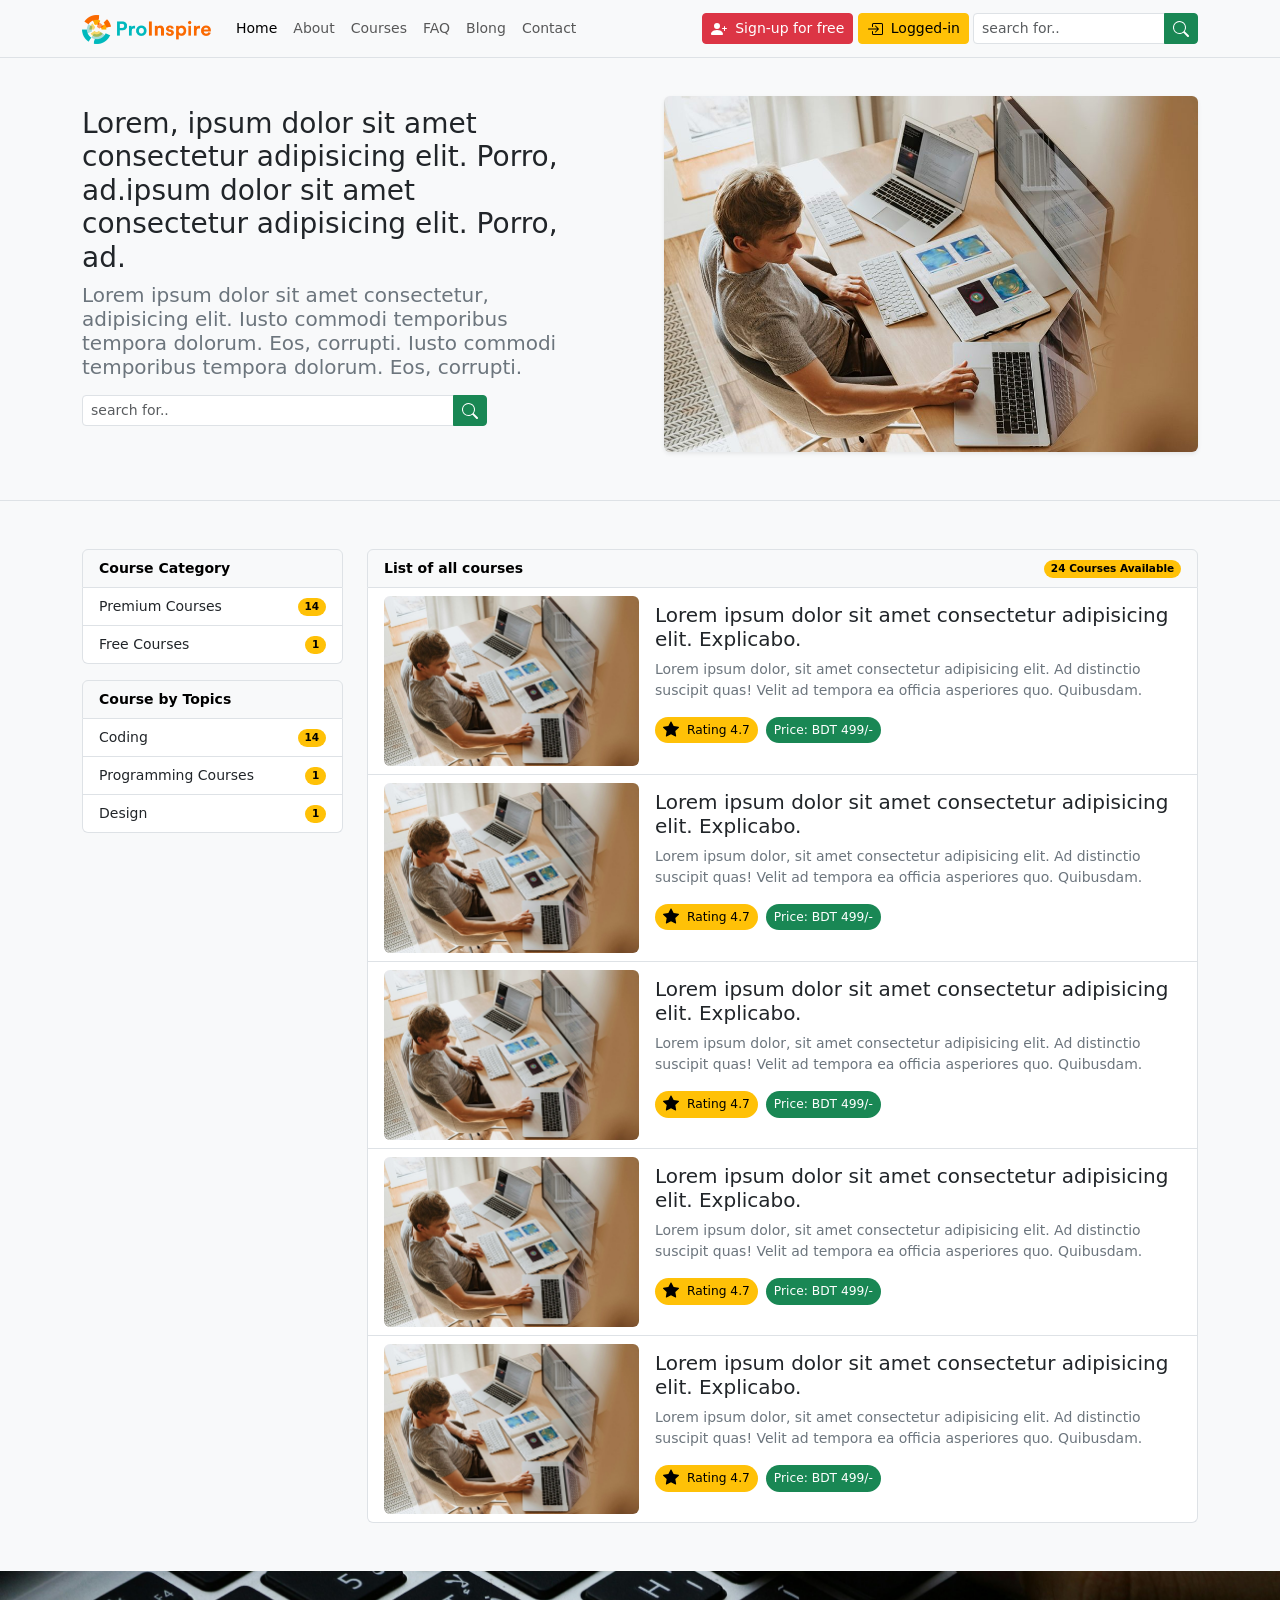
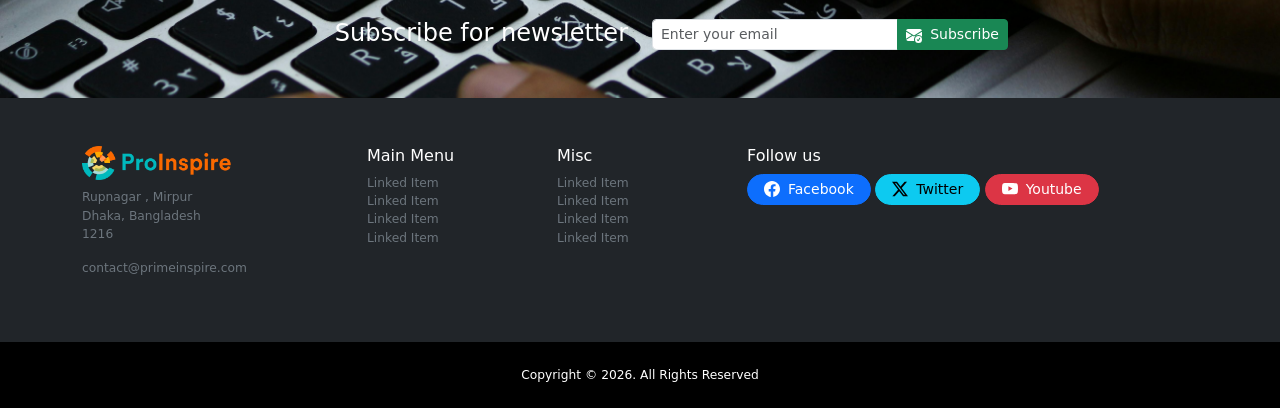
<file: courses.html>
<!DOCTYPE html>
<html lang="en">
<head>
    <meta charset="UTF-8">
    <meta name="viewport" content="width=device-width, initial-scale=1.0">
    <link rel="stylesheet" href="https://cdn.jsdelivr.net/npm/bootstrap@5.3.8/dist/css/bootstrap.min.css">
    <link rel="stylesheet" href="style.css">
    <title>Document</title>
</head>
<body class="bg-light pt-5">
    <!-- Navbar -->
     <nav class="navbar navbar-expand-lg bg-light fixed-top border-bottom small blur-filter">
        <div class="container">
            <a href="index.html" class="navbar-brand">
                <img src="./image/logo.png" alt="">
            </a>
            <button 
            class="navbar-toggler border-0"
            type="button"
            data-bs-toggle="collapse"
            data-bs-target="#navbar-content"
            aria-controls="navbar-content"
            aria-expanded="false"
            aria-label="Toggle Navigatrion">
        
            <span class="navbar-toggler-icon"></span>
       </button>

       <div class="collapse navbar-collapse" id="navbar-content">
            <ul class="navbar-nav me-auto mb-2 mb-lg-0">
                <li class="nav-item">
                    <a href="index.html" class="nav-link active" aria-current="page">Home</a>
                </li>
                <li class="nav-item">
                    <a href="about.html" class="nav-link" >About</a>
                </li>
                <li class="nav-item">
                    <a href="courses.html" class="nav-link" >Courses</a>
                </li>
                <li class="nav-item">
                    <a href="faq.html" class="nav-link" >FAQ</a>
                </li>
                <li class="nav-item">
                    <a href="blog.html" class="nav-link" >Blong</a>
                </li>
                <li class="nav-item">
                    <a href="contact.html" class="nav-link" >Contact</a>
                </li>
            </ul>

            <div class="ms-auto me-1 d-grid d-md-block gap-2 mb-2 mb-md-0">
                <a href="#" class="btn btn-sm btn-danger align-items-center d-inline-flex text-center justify-content-center">
                    <svg xmlns="http://www.w3.org/2000/svg" width="16" height="16" fill="currentColor" class="bi bi-person-plus-fill me-2" viewBox="0 0 16 16">
                      <path d="M1 14s-1 0-1-1 1-4 6-4 6 3 6 4-1 1-1 1zm5-6a3 3 0 1 0 0-6 3 3 0 0 0 0 6"/>
                      <path fill-rule="evenodd" d="M13.5 5a.5.5 0 0 1 .5.5V7h1.5a.5.5 0 0 1 0 1H14v1.5a.5.5 0 0 1-1 0V8h-1.5a.5.5 0 0 1 0-1H13V5.5a.5.5 0 0 1 .5-.5"/>
                    </svg>
                    Sign-up for free
                </a>
                <a href="#" class="btn btn-sm btn-warning align-items-center d-inline-flex text-center justify-content-center">
                    <svg xmlns="http://www.w3.org/2000/svg" width="16" height="16" fill="currentColor" class="bi bi-box-arrow-in-right me-2" viewBox="0 0 16 16">
                        <path fill-rule="evenodd" d="M6 3.5a.5.5 0 0 1 .5-.5h8a.5.5 0 0 1 .5.5v9a.5.5 0 0 1-.5.5h-8a.5.5 0 0 1-.5-.5v-2a.5.5 0 0 0-1 0v2A1.5 1.5 0 0 0 6.5 14h8a1.5 1.5 0 0 0 1.5-1.5v-9A1.5 1.5 0 0 0 14.5 2h-8A1.5 1.5 0 0 0 5 3.5v2a.5.5 0 0 0 1 0z"/>
                        <path fill-rule="evenodd" d="M11.854 8.354a.5.5 0 0 0 0-.708l-3-3a.5.5 0 1 0-.708.708L10.293 7.5H1.5a.5.5 0 0 0 0 1h8.793l-2.147 2.146a.5.5 0 0 0 .708.708z"/>
                    </svg>
                    Logged-in
                </a>
            </div>

            <form class="d-flex" role="search">
                <div class="input-group">
                    <input type="search" class="form-control form-control-sm" placeholder="search for..">
                    <button type="submit" class="btn btn-sm btn-success">
                        <svg xmlns="http://www.w3.org/2000/svg" width="16" height="16" fill="currentColor" class="bi bi-search" viewBox="0 0 16 16">
                            <path d="M11.742 10.344a6.5 6.5 0 1 0-1.397 1.398h-.001q.044.06.098.115l3.85 3.85a1 1 0 0 0 1.415-1.414l-3.85-3.85a1 1 0 0 0-.115-.1zM12 6.5a5.5 5.5 0 1 1-11 0 5.5 5.5 0 0 1 11 0"/>
                        </svg>
                    </button>
                </div>
            </form>
       </div>



        </div>
     </nav>
     <!-- Navbar -->


     <!-- Courses Banner -->
     <header class="Courses-header py-5 border-bottom">
        <div class="container">
            <div class="row align-items-center gx-md-5">
                <div class="col-md-6">
                    <div class="Courses-header-text-holder pe-md-5">
                        <h1 class="fs-3 fw-normal">
                            Lorem, ipsum dolor sit amet consectetur adipisicing elit. Porro, ad.ipsum dolor sit amet consectetur adipisicing elit. Porro, ad.
                        </h1>
                        <h2 class="fs-5 fw-light text-secondary">
                            Lorem ipsum dolor sit amet consectetur, adipisicing elit. Iusto commodi temporibus tempora dolorum. Eos, corrupti. Iusto commodi temporibus tempora dolorum. Eos, corrupti.
                        </h2>
                        <div class="col-md-10 my-3 courses-serach-form">
                            <form class="d-flex" role="search">
                                <div class="input-group">
                                    <input type="search" class="form-control form-control-sm" placeholder="search for..">
                                    <button type="submit" class="btn btn-sm btn-success">
                                        <svg xmlns="http://www.w3.org/2000/svg" width="16" height="16" fill="currentColor" class="bi bi-search" viewBox="0 0 16 16">
                                            <path d="M11.742 10.344a6.5 6.5 0 1 0-1.397 1.398h-.001q.044.06.098.115l3.85 3.85a1 1 0 0 0 1.415-1.414l-3.85-3.85a1 1 0 0 0-.115-.1zM12 6.5a5.5 5.5 0 1 1-11 0 5.5 5.5 0 0 1 11 0"/>
                                        </svg>
                                    </button>
                                </div>
                            </form>
                        </div>
                    </div>
                </div>
                <div class="col-md-6">
                    <div class="Courses-header-image-holder">
                        <img class="rounded img-fuild shadow-sm full-width" src="./image/home-hero-right.jpg" alt="">
                    </div>
                </div>

            </div>
        </div>
     </header>
     <!-- Courses Banner -->


     <!-- Courses List -->
      <section class="courses-list py-5">
        <div class="container">
            <div class="row">
                <div class="col-md-3">
                    <div class="list-group small mb-3">
                        <div class="list-group-item text-bg-light fw-bold">
                            Course Category
                        </div>
                        <a href="#" class="list-group-item list-group-item-action d-flex justify-content-between align-items-center">
                            Premium Courses
                            <span class="badge text-bg-warning rounded-pill">14</span>
                        </a>
                        <a href="#" class="list-group-item list-group-item-action d-flex justify-content-between align-items-center">
                            Free Courses
                            <span class="badge text-bg-warning rounded-pill">1</span>
                        </a>
                    </div>
                    <div class="list-group small mb-3">
                        <div class="list-group-item text-bg-light fw-bold">
                            Course by Topics
                        </div>
                        <a href="single-course.html" class="list-group-item list-group-item-action d-flex justify-content-between align-items-center">
                            Coding
                            <span class="badge text-bg-warning rounded-pill">14</span>
                        </a>
                        <a href="single-course.html" class="list-group-item list-group-item-action d-flex justify-content-between align-items-center">
                            Programming Courses
                            <span class="badge text-bg-warning rounded-pill">1</span>
                        </a>
                        <a href="single-course.html" class="list-group-item list-group-item-action d-flex justify-content-between align-items-center">
                            Design
                            <span class="badge text-bg-warning rounded-pill">1</span>
                        </a>
                    </div>
                </div>
                <div class="col-md-9">
                    <div class="list-group small">
                        <div class="list-group-item text-bg-light fw-bold d-flex justify-content-between align-items-center">
                            List of all courses
                            <span class="badge text-bg-warning rounded-pill">24 Courses Available</span>
                        </div>
                        <a href="#" class="list-group-item list-group-item-action">
                            <div class="row align-items-center g-3">
                                <div class="col-md-4">
                                    <div class="course-image-holder">
                                        <img class="rounded img-fluid mb-md-0 mt-md-0 mt-2" src="./image/home-hero-right.jpg" alt="">
                                    </div>
                                </div>

                                <div class="col-md-8">
                                    <h5>Lorem ipsum dolor sit amet consectetur adipisicing elit. Explicabo.</h5>
                                    <p class="text-secondary">Lorem ipsum dolor, sit amet consectetur adipisicing elit. Ad distinctio suscipit quas! Velit ad tempora ea officia asperiores quo. Quibusdam.</p>
                                    <p class="d-inline-flex align-items-center">
                                        <span class="me-2 rounded-pill text-bg-warning px-2 py-1 small d-inline-flex align-item-center"> 
                                            <svg xmlns="http://www.w3.org/2000/svg" width="16" height="16" fill="currentColor" class="bi bi-star-fill me-2" viewBox="0 0 16 16">
                                                <path d="M3.612 15.443c-.386.198-.824-.149-.746-.592l.83-4.73L.173 6.765c-.329-.314-.158-.888.283-.95l4.898-.696L7.538.792c.197-.39.73-.39.927 0l2.184 4.327 4.898.696c.441.062.612.636.282.95l-3.522 3.356.83 4.73c.078.443-.36.79-.746.592L8 13.187l-4.389 2.256z"/>
                                            </svg>
                                            
                                            Rating 4.7

                                        </span>
                                        <span class="rounded-pill text-bg-success px-2 py-1 small">
                                            Price: BDT 499/-
                                        </span>
                                    </p>
                                </div>

                            </div>
                        </a>
                        <a href="#" class="list-group-item list-group-item-action">
                            <div class="row align-items-center g-3">
                                <div class="col-md-4">
                                    <div class="course-image-holder">
                                        <img class="rounded img-fluid mb-md-0 mt-md-0 mt-2" src="./image/home-hero-right.jpg" alt="">
                                    </div>
                                </div>

                                <div class="col-md-8">
                                    <h5>Lorem ipsum dolor sit amet consectetur adipisicing elit. Explicabo.</h5>
                                    <p class="text-secondary">Lorem ipsum dolor, sit amet consectetur adipisicing elit. Ad distinctio suscipit quas! Velit ad tempora ea officia asperiores quo. Quibusdam.</p>
                                    <p class="d-inline-flex align-items-center">
                                        <span class="me-2 rounded-pill text-bg-warning px-2 py-1 small d-inline-flex align-item-center"> 
                                            <svg xmlns="http://www.w3.org/2000/svg" width="16" height="16" fill="currentColor" class="bi bi-star-fill me-2" viewBox="0 0 16 16">
                                                <path d="M3.612 15.443c-.386.198-.824-.149-.746-.592l.83-4.73L.173 6.765c-.329-.314-.158-.888.283-.95l4.898-.696L7.538.792c.197-.39.73-.39.927 0l2.184 4.327 4.898.696c.441.062.612.636.282.95l-3.522 3.356.83 4.73c.078.443-.36.79-.746.592L8 13.187l-4.389 2.256z"/>
                                            </svg>
                                            
                                            Rating 4.7

                                        </span>
                                        <span class="rounded-pill text-bg-success px-2 py-1 small">
                                            Price: BDT 499/-
                                        </span>
                                    </p>
                                </div>

                            </div>
                        </a>
                        <a href="#" class="list-group-item list-group-item-action">
                            <div class="row align-items-center g-3">
                                <div class="col-md-4">
                                    <div class="course-image-holder">
                                        <img class="rounded img-fluid mb-md-0 mt-md-0 mt-2" src="./image/home-hero-right.jpg" alt="">
                                    </div>
                                </div>

                                <div class="col-md-8">
                                    <h5>Lorem ipsum dolor sit amet consectetur adipisicing elit. Explicabo.</h5>
                                    <p class="text-secondary">Lorem ipsum dolor, sit amet consectetur adipisicing elit. Ad distinctio suscipit quas! Velit ad tempora ea officia asperiores quo. Quibusdam.</p>
                                    <p class="d-inline-flex align-items-center">
                                        <span class="me-2 rounded-pill text-bg-warning px-2 py-1 small d-inline-flex align-item-center"> 
                                            <svg xmlns="http://www.w3.org/2000/svg" width="16" height="16" fill="currentColor" class="bi bi-star-fill me-2" viewBox="0 0 16 16">
                                                <path d="M3.612 15.443c-.386.198-.824-.149-.746-.592l.83-4.73L.173 6.765c-.329-.314-.158-.888.283-.95l4.898-.696L7.538.792c.197-.39.73-.39.927 0l2.184 4.327 4.898.696c.441.062.612.636.282.95l-3.522 3.356.83 4.73c.078.443-.36.79-.746.592L8 13.187l-4.389 2.256z"/>
                                            </svg>
                                            
                                            Rating 4.7

                                        </span>
                                        <span class="rounded-pill text-bg-success px-2 py-1 small">
                                            Price: BDT 499/-
                                        </span>
                                    </p>
                                </div>

                            </div>
                        </a>
                        <a href="#" class="list-group-item list-group-item-action">
                            <div class="row align-items-center g-3">
                                <div class="col-md-4">
                                    <div class="course-image-holder">
                                        <img class="rounded img-fluid mb-md-0 mt-md-0 mt-2" src="./image/home-hero-right.jpg" alt="">
                                    </div>
                                </div>

                                <div class="col-md-8">
                                    <h5>Lorem ipsum dolor sit amet consectetur adipisicing elit. Explicabo.</h5>
                                    <p class="text-secondary">Lorem ipsum dolor, sit amet consectetur adipisicing elit. Ad distinctio suscipit quas! Velit ad tempora ea officia asperiores quo. Quibusdam.</p>
                                    <p class="d-inline-flex align-items-center">
                                        <span class="me-2 rounded-pill text-bg-warning px-2 py-1 small d-inline-flex align-item-center"> 
                                            <svg xmlns="http://www.w3.org/2000/svg" width="16" height="16" fill="currentColor" class="bi bi-star-fill me-2" viewBox="0 0 16 16">
                                                <path d="M3.612 15.443c-.386.198-.824-.149-.746-.592l.83-4.73L.173 6.765c-.329-.314-.158-.888.283-.95l4.898-.696L7.538.792c.197-.39.73-.39.927 0l2.184 4.327 4.898.696c.441.062.612.636.282.95l-3.522 3.356.83 4.73c.078.443-.36.79-.746.592L8 13.187l-4.389 2.256z"/>
                                            </svg>
                                            
                                            Rating 4.7

                                        </span>
                                        <span class="rounded-pill text-bg-success px-2 py-1 small">
                                            Price: BDT 499/-
                                        </span>
                                    </p>
                                </div>

                            </div>
                        </a>
                        <a href="#" class="list-group-item list-group-item-action">
                            <div class="row align-items-center g-3">
                                <div class="col-md-4">
                                    <div class="course-image-holder">
                                        <img class="rounded img-fluid mb-md-0 mt-md-0 mt-2" src="./image/home-hero-right.jpg" alt="">
                                    </div>
                                </div>

                                <div class="col-md-8">
                                    <h5>Lorem ipsum dolor sit amet consectetur adipisicing elit. Explicabo.</h5>
                                    <p class="text-secondary">Lorem ipsum dolor, sit amet consectetur adipisicing elit. Ad distinctio suscipit quas! Velit ad tempora ea officia asperiores quo. Quibusdam.</p>
                                    <p class="d-inline-flex align-items-center">
                                        <span class="me-2 rounded-pill text-bg-warning px-2 py-1 small d-inline-flex align-item-center"> 
                                            <svg xmlns="http://www.w3.org/2000/svg" width="16" height="16" fill="currentColor" class="bi bi-star-fill me-2" viewBox="0 0 16 16">
                                                <path d="M3.612 15.443c-.386.198-.824-.149-.746-.592l.83-4.73L.173 6.765c-.329-.314-.158-.888.283-.95l4.898-.696L7.538.792c.197-.39.73-.39.927 0l2.184 4.327 4.898.696c.441.062.612.636.282.95l-3.522 3.356.83 4.73c.078.443-.36.79-.746.592L8 13.187l-4.389 2.256z"/>
                                            </svg>
                                            
                                            Rating 4.7

                                        </span>
                                        <span class="rounded-pill text-bg-success px-2 py-1 small">
                                            Price: BDT 499/-
                                        </span>
                                    </p>
                                </div>

                            </div>
                        </a>
                    </div>
                </div>
            </div>
        </div>
      </section>
     <!-- Courses List -->


          <!-- Subscribe -->
      <section class="subscribe py-5">
        <div class="container">
            <div class="row justify-content-center">
                <div class="col-md-4">
                    <div class="subscribe-heading text-white text-md-end text-center">
                        <h5 class="fs-4 fw-light mb-md-0 mb-3">
                            Subscribe for newsletter
                        </h5>
                    </div>
                </div>
                <div class="col-md-4">
                        <form class="d-flex justify-content-center">
                            <div class="input-group">
                                <input type="email" class="form-control form-control-sm" placeholder="Enter your email">
                                <button type="submit" class="btn btn-sm btn-success d-inline-flex align-items-center justify-content-center text-center">
                                    <svg xmlns="http://www.w3.org/2000/svg" width="16" height="16" fill="currentColor" class="bi bi-envelope-check-fill me-2" viewBox="0 0 16 16">
                                        <path d="M.05 3.555A2 2 0 0 1 2 2h12a2 2 0 0 1 1.95 1.555L8 8.414zM0 4.697v7.104l5.803-3.558zM6.761 8.83l-6.57 4.026A2 2 0 0 0 2 14h6.256A4.5 4.5 0 0 1 8 12.5a4.49 4.49 0 0 1 1.606-3.446l-.367-.225L8 9.586zM16 4.697v4.974A4.5 4.5 0 0 0 12.5 8a4.5 4.5 0 0 0-1.965.45l-.338-.207z"/>
                                        <path d="M16 12.5a3.5 3.5 0 1 1-7 0 3.5 3.5 0 0 1 7 0m-1.993-1.679a.5.5 0 0 0-.686.172l-1.17 1.95-.547-.547a.5.5 0 0 0-.708.708l.774.773a.75.75 0 0 0 1.174-.144l1.335-2.226a.5.5 0 0 0-.172-.686"/>
                                    </svg>
                                    Subscribe
                                </button>
                            </div>
                        </form>
                    </div>
            </div>
        </div>

      </section>
     <!-- Subscribe -->


     <!-- Main Footer -->
      <footer class="main-footre text-bg-dark py-5 small">
        <div class="container">
            <div class="row justify-content-center">
                <div class="col-md-3">
                    <div class="brand-icon mb-2">
                        <img src="./image/logo.png" alt="">
                    </div>
                    <address class="small text-secondary">
                        Rupnagar , Mirpur <br>
                        Dhaka, Bangladesh <br>
                        1216
                    </address>
                    <p class="small text-secondary">
                        contact&commat;primeinspire.com
                    </p>
                </div>
                <div class="col-md-2">
                    <h6>Main Menu</h6>
                    <ul class="list-unstyled small">
                        <li><a href="#" class="text-decoration-none text-secondary">Linked Item</a></li>
                        <li><a href="#" class="text-decoration-none text-secondary">Linked Item</a></li>
                        <li><a href="#" class="text-decoration-none text-secondary">Linked Item</a></li>
                        <li><a href="#" class="text-decoration-none text-secondary">Linked Item</a></li>
                    </ul>
                </div>
                <div class="col-md-2">
                    <h6>Misc</h6>
                    <ul class="list-unstyled small">
                        <li><a href="#" class="text-decoration-none text-secondary">Linked Item</a></li>
                        <li><a href="#" class="text-decoration-none text-secondary">Linked Item</a></li>
                        <li><a href="#" class="text-decoration-none text-secondary">Linked Item</a></li>
                        <li><a href="#" class="text-decoration-none text-secondary">Linked Item</a></li>
                    </ul>
                </div>
                <div class="col-md-5">
                    <h6>Follow us</h6>
                    <p>
                        <a href="#" class="btn btn-sm btn-primary rounded-pill px-md-3 d-inline-flex align-items-center mb-2">
                            <svg xmlns="http://www.w3.org/2000/svg" width="16" height="16" fill="currentColor" class="bi bi-facebook me-md-2" viewBox="0 0 16 16">
                                <path d="M16 8.049c0-4.446-3.582-8.05-8-8.05C3.58 0-.002 3.603-.002 8.05c0 4.017 2.926 7.347 6.75 7.951v-5.625h-2.03V8.05H6.75V6.275c0-2.017 1.195-3.131 3.022-3.131.876 0 1.791.157 1.791.157v1.98h-1.009c-.993 0-1.303.621-1.303 1.258v1.51h2.218l-.354 2.326H9.25V16c3.824-.604 6.75-3.934 6.75-7.951"/>
                            </svg>
                            <span class="d-md-block d-none">Facebook</span>
                        </a>
                        <a href="#" class="btn btn-sm btn-info rounded-pill px-md-3 d-inline-flex align-items-center mb-2">
                            <svg xmlns="http://www.w3.org/2000/svg" width="16" height="16" fill="currentColor" class="bi bi-twitter-x me-md-2" viewBox="0 0 16 16">
                                <path d="M12.6.75h2.454l-5.36 6.142L16 15.25h-4.937l-3.867-5.07-4.425 5.07H.316l5.733-6.57L0 .75h5.063l3.495 4.633L12.601.75Zm-.86 13.028h1.36L4.323 2.145H2.865z"/>
                            </svg>
                            <span class="d-md-block d-none">Twitter</span>
                        </a>
                        <a href="#" class="btn btn-sm btn-danger rounded-pill px-md-3 d-inline-flex align-items-center mb-2">
                            <svg xmlns="http://www.w3.org/2000/svg" width="16" height="16" fill="currentColor" class="bi bi-youtube me-md-2" viewBox="0 0 16 16">
                                <path d="M8.051 1.999h.089c.822.003 4.987.033 6.11.335a2.01 2.01 0 0 1 1.415 1.42c.101.38.172.883.22 1.402l.01.104.022.26.008.104c.065.914.073 1.77.074 1.957v.075c-.001.194-.01 1.108-.082 2.06l-.008.105-.009.104c-.05.572-.124 1.14-.235 1.558a2.01 2.01 0 0 1-1.415 1.42c-1.16.312-5.569.334-6.18.335h-.142c-.309 0-1.587-.006-2.927-.052l-.17-.006-.087-.004-.171-.007-.171-.007c-1.11-.049-2.167-.128-2.654-.26a2.01 2.01 0 0 1-1.415-1.419c-.111-.417-.185-.986-.235-1.558L.09 9.82l-.008-.104A31 31 0 0 1 0 7.68v-.123c.002-.215.01-.958.064-1.778l.007-.103.003-.052.008-.104.022-.26.01-.104c.048-.519.119-1.023.22-1.402a2.01 2.01 0 0 1 1.415-1.42c.487-.13 1.544-.21 2.654-.26l.17-.007.172-.006.086-.003.171-.007A100 100 0 0 1 7.858 2zM6.4 5.209v4.818l4.157-2.408z"/>
                            </svg>
                            <span class="d-md-block d-none">Youtube</span>
                        </a>
                    </p>
                </div>
            </div>
        </div>
      </footer>
     <!-- Main Footer -->

     <!-- Mobile Padding -->
      <div class="mobile-padding pt-5 pb-4 d-md-none"></div>
     <!-- Mobile Padding -->
     <!-- Copyright -->
      <div class="copy py-4 small" style="background-color: black;">
        <div class="container">
            <div class="row justify-content-center text-center text-white">
                <div class="m-0 small">Copyright &copy; 2026. All Rights Reserved</div>


            </div>
        </div>
      </div>
     <!-- Copyright -->

     <!-- Sticky Fotter -->
      <div class="d-md-none d-block d-flex p-3 fixed-bottom justify-content-center blur-filter shadow-lg">
        <a href="#" class="rounded-pill btn btn-sm btn-warning small px-3 fw-bold d-inline-flex align-items-center justify-content-center text-center">
            <svg xmlns="http://www.w3.org/2000/svg" width="16" height="16" fill="currentColor" class="bi bi-person-check-fill me-2" viewBox="0 0 16 16">
                <path fill-rule="evenodd" d="M15.854 5.146a.5.5 0 0 1 0 .708l-3 3a.5.5 0 0 1-.708 0l-1.5-1.5a.5.5 0 0 1 .708-.708L12.5 7.793l2.646-2.647a.5.5 0 0 1 .708 0"/>
                <path d="M1 14s-1 0-1-1 1-4 6-4 6 3 6 4-1 1-1 1zm5-6a3 3 0 1 0 0-6 3 3 0 0 0 0 6"/>
            </svg>
            Sign-up for free
        </a>
      </div>
     <!-- Sticky Fotter -->

    <script src="https://cdn.jsdelivr.net/npm/bootstrap@5.3.8/dist/js/bootstrap.bundle.min.js
"></script>
</body>
</html>
</file>
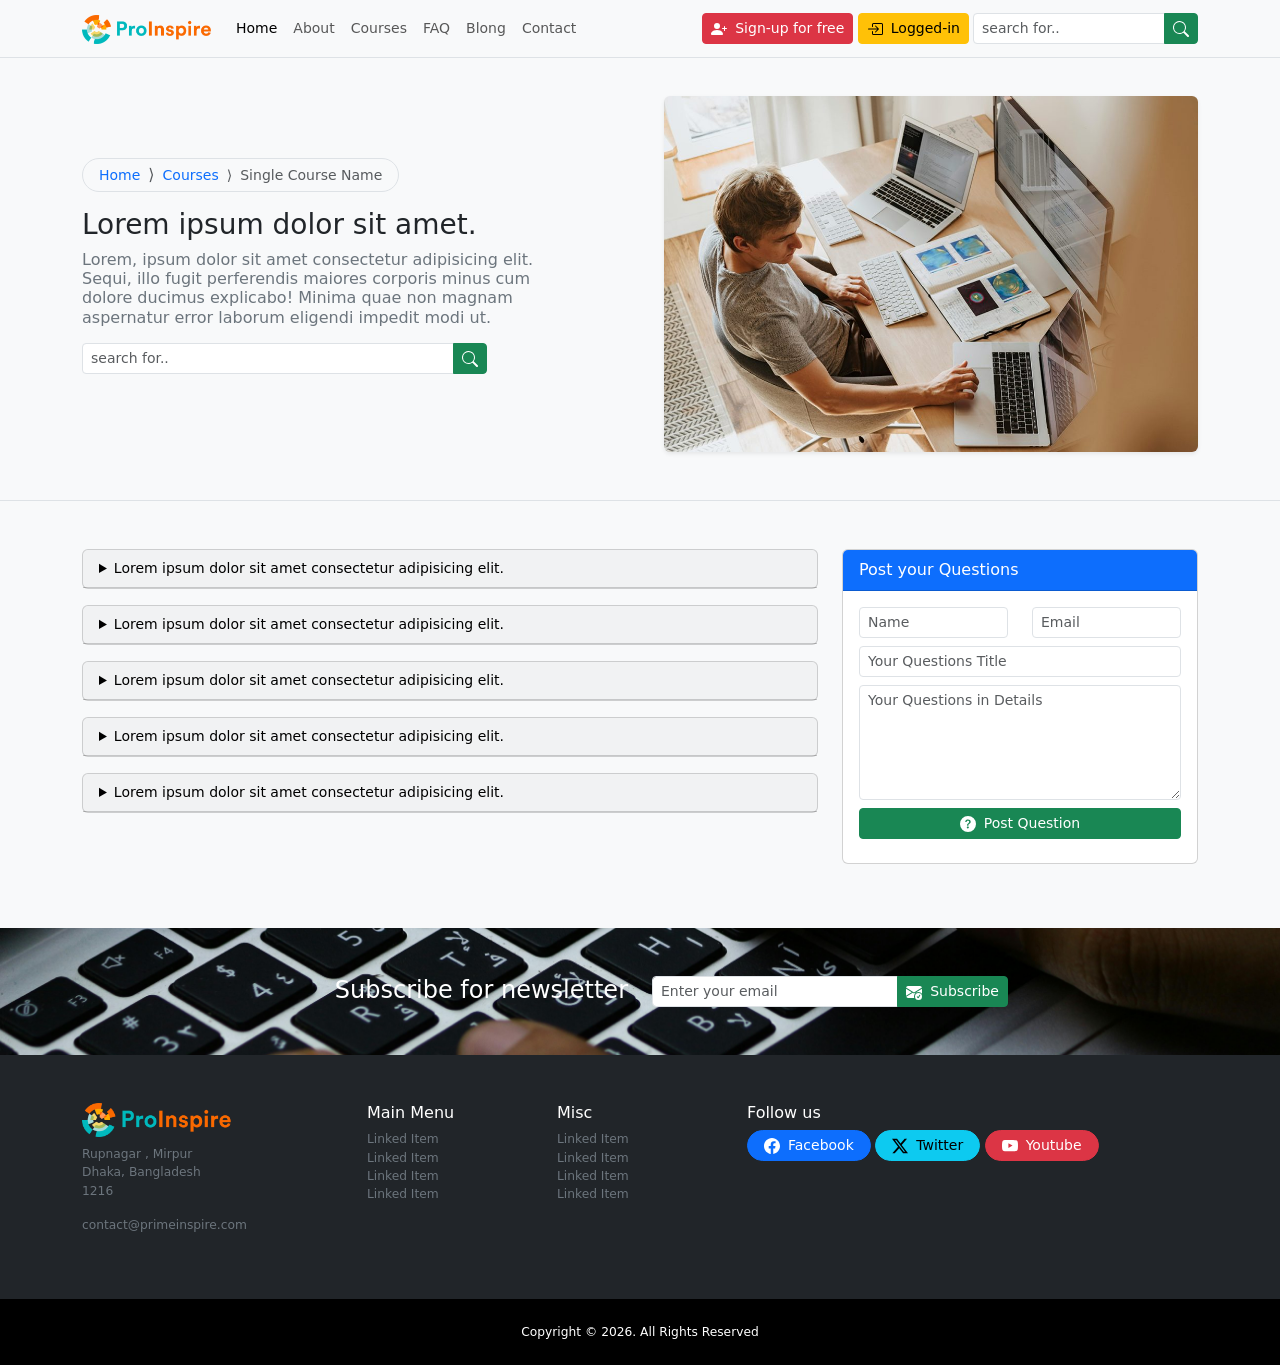
<file: faq.html>
<!DOCTYPE html>
<html lang="en">
<head>
    <meta charset="UTF-8">
    <meta name="viewport" content="width=device-width, initial-scale=1.0">
    <link rel="stylesheet" href="https://cdn.jsdelivr.net/npm/bootstrap@5.3.8/dist/css/bootstrap.min.css">
    <link rel="stylesheet" href="style.css">
    <title>Document</title>
</head>
<body class="bg-light pt-5">
    <!-- Navbar -->
     <nav class="navbar navbar-expand-lg bg-light fixed-top border-bottom small blur-filter">
        <div class="container">
            <a href="index.html" class="navbar-brand">
                <img src="./image/logo.png" alt="">
            </a>
            <button 
            class="navbar-toggler border-0"
            type="button"
            data-bs-toggle="collapse"
            data-bs-target="#navbar-content"
            aria-controls="navbar-content"
            aria-expanded="false"
            aria-label="Toggle Navigatrion">
        
            <span class="navbar-toggler-icon"></span>
       </button>

       <div class="collapse navbar-collapse" id="navbar-content">
            <ul class="navbar-nav me-auto mb-2 mb-lg-0">
                <li class="nav-item">
                    <a href="index.html" class="nav-link active" aria-current="page">Home</a>
                </li>
                <li class="nav-item">
                    <a href="about.html" class="nav-link" >About</a>
                </li>
                <li class="nav-item">
                    <a href="courses.html" class="nav-link" >Courses</a>
                </li>
                <li class="nav-item">
                    <a href="faq.html" class="nav-link" >FAQ</a>
                </li>
                <li class="nav-item">
                    <a href="blog.html" class="nav-link" >Blong</a>
                </li>
                <li class="nav-item">
                    <a href="contact.html" class="nav-link" >Contact</a>
                </li>
            </ul>

            <div class="ms-auto me-1 d-grid d-md-block gap-2 mb-2 mb-md-0">
                <a href="#" class="btn btn-sm btn-danger align-items-center d-inline-flex text-center justify-content-center">
                    <svg xmlns="http://www.w3.org/2000/svg" width="16" height="16" fill="currentColor" class="bi bi-person-plus-fill me-2" viewBox="0 0 16 16">
                      <path d="M1 14s-1 0-1-1 1-4 6-4 6 3 6 4-1 1-1 1zm5-6a3 3 0 1 0 0-6 3 3 0 0 0 0 6"/>
                      <path fill-rule="evenodd" d="M13.5 5a.5.5 0 0 1 .5.5V7h1.5a.5.5 0 0 1 0 1H14v1.5a.5.5 0 0 1-1 0V8h-1.5a.5.5 0 0 1 0-1H13V5.5a.5.5 0 0 1 .5-.5"/>
                    </svg>
                    Sign-up for free
                </a>
                <a href="#" class="btn btn-sm btn-warning align-items-center d-inline-flex text-center justify-content-center">
                    <svg xmlns="http://www.w3.org/2000/svg" width="16" height="16" fill="currentColor" class="bi bi-box-arrow-in-right me-2" viewBox="0 0 16 16">
                        <path fill-rule="evenodd" d="M6 3.5a.5.5 0 0 1 .5-.5h8a.5.5 0 0 1 .5.5v9a.5.5 0 0 1-.5.5h-8a.5.5 0 0 1-.5-.5v-2a.5.5 0 0 0-1 0v2A1.5 1.5 0 0 0 6.5 14h8a1.5 1.5 0 0 0 1.5-1.5v-9A1.5 1.5 0 0 0 14.5 2h-8A1.5 1.5 0 0 0 5 3.5v2a.5.5 0 0 0 1 0z"/>
                        <path fill-rule="evenodd" d="M11.854 8.354a.5.5 0 0 0 0-.708l-3-3a.5.5 0 1 0-.708.708L10.293 7.5H1.5a.5.5 0 0 0 0 1h8.793l-2.147 2.146a.5.5 0 0 0 .708.708z"/>
                    </svg>
                    Logged-in
                </a>
            </div>

            <form class="d-flex" role="search">
                <div class="input-group">
                    <input type="search" class="form-control form-control-sm" placeholder="search for..">
                    <button type="submit" class="btn btn-sm btn-success">
                        <svg xmlns="http://www.w3.org/2000/svg" width="16" height="16" fill="currentColor" class="bi bi-search" viewBox="0 0 16 16">
                            <path d="M11.742 10.344a6.5 6.5 0 1 0-1.397 1.398h-.001q.044.06.098.115l3.85 3.85a1 1 0 0 0 1.415-1.414l-3.85-3.85a1 1 0 0 0-.115-.1zM12 6.5a5.5 5.5 0 1 1-11 0 5.5 5.5 0 0 1 11 0"/>
                        </svg>
                    </button>
                </div>
            </form>
       </div>



        </div>
     </nav>
     <!-- Navbar -->


     <!-- FAQ Header -->
      <header class="single-course-header py-5 border-bottom">
        <div class="container">
            <div class="row gx-md-5 align-items-center">
                <div class="col-md-6 order-md-0 order-2">
                    <div class="breadcrumb-holder">
                        <nav aria-label="breadcrumb" style="--bs-breadcrumb-divider: '&rang;'">
                            <ol class="breadcrumb text-bg-light border d-inline-flex align-items-center px-3 py-1 rounded-pill">
                                <li class="breadcrumb-item">
                                    <a href="#" class="small text-decoration-none">Home</a>
                                </li>
                                <li class="breadcrumb-item">
                                    <a href="#" class="small text-decoration-none">Courses</a>
                                </li>
                                <li class="breadcrumb-item active small" aria-current="page">
                                    Single Course Name
                                </li>
                            </ol>
                        </nav>
                    </div>

                    <div class="single-course-content-holder pe-md-5 mb-3">
                        <h1 class="fw-normal fs-3">Lorem ipsum dolor sit amet.</h1>
                        <h2 class="fs-6 small fw-light text-secondary">
                            Lorem, ipsum dolor sit amet consectetur adipisicing elit. Sequi, illo fugit perferendis maiores corporis minus cum dolore ducimus explicabo! Minima quae non magnam aspernatur error laborum eligendi impedit modi ut.
                        </h2>
                          <div class="col-md-10 my-3 faq-search-form">
                            <form class="d-flex" role="search">
                                <div class="input-group">
                                    <input type="search" class="form-control form-control-sm" placeholder="search for..">
                                    <button type="submit" class="btn btn-sm btn-success">
                                        <svg xmlns="http://www.w3.org/2000/svg" width="16" height="16" fill="currentColor" class="bi bi-search" viewBox="0 0 16 16">
                                            <path d="M11.742 10.344a6.5 6.5 0 1 0-1.397 1.398h-.001q.044.06.098.115l3.85 3.85a1 1 0 0 0 1.415-1.414l-3.85-3.85a1 1 0 0 0-.115-.1zM12 6.5a5.5 5.5 0 1 1-11 0 5.5 5.5 0 0 1 11 0"/>
                                        </svg>
                                    </button>
                                </div>
                            </form>
                        </div>
                        
                    </div>


                </div>
                <div class="col-md-6">
                    <div class="single-course-image mb-md-0 mb-3">
                        <img src="./image/home-hero-right.jpg" alt="" class="rounded img-fluid full-width shadow-sm">
                    </div>
                </div>

            </div>
        </div>
      </header>
     <!-- FAQ Header -->


     <!-- FAQ List -->
      <section class="faq-list py-5">
        <div class="container">
            <div class="row">
                <div class="col-md-8">
                    <details class="card text-bg-light small mb-3">
                        <summary class="card-header">Lorem ipsum dolor sit amet consectetur adipisicing elit. </summary>
                            <div class="card-body">
                                <p>Lorem ipsum dolor sit amet consectetur adipisicing elit. Ab hic eum voluptatem sit ipsam temporibus doloremque similique perspiciatis, sunt atque.</p>
                            </div>
                      
                    </details>
                    <details class="card text-bg-light small mb-3">
                        <summary class="card-header">Lorem ipsum dolor sit amet consectetur adipisicing elit. </summary>
                            <div class="card-body">
                                <p>Lorem ipsum dolor sit amet consectetur adipisicing elit. Ab hic eum voluptatem sit ipsam temporibus doloremque similique perspiciatis, sunt atque.</p>
                            </div>
                      
                    </details>
                    <details class="card text-bg-light small mb-3">
                        <summary class="card-header">Lorem ipsum dolor sit amet consectetur adipisicing elit. </summary>
                            <div class="card-body">
                                <p>Lorem ipsum dolor sit amet consectetur adipisicing elit. Ab hic eum voluptatem sit ipsam temporibus doloremque similique perspiciatis, sunt atque.</p>
                            </div>
                      
                    </details>
                    <details class="card text-bg-light small mb-3">
                        <summary class="card-header">Lorem ipsum dolor sit amet consectetur adipisicing elit. </summary>
                            <div class="card-body">
                                <p>Lorem ipsum dolor sit amet consectetur adipisicing elit. Ab hic eum voluptatem sit ipsam temporibus doloremque similique perspiciatis, sunt atque.</p>
                            </div>
                      
                    </details>
                    <details class="card text-bg-light small mb-3">
                        <summary class="card-header">Lorem ipsum dolor sit amet consectetur adipisicing elit. </summary>
                            <div class="card-body">
                                <p>Lorem ipsum dolor sit amet consectetur adipisicing elit. Ab hic eum voluptatem sit ipsam temporibus doloremque similique perspiciatis, sunt atque.</p>
                            </div>
                      
                    </details>
                </div>
                <div class="col-md-4">
                    <div class="card mb-3">
                        <div class="card-header text-bg-primary">
                            Post your Questions
                        </div>
                        <div class="card-body">
                            <form>
                                <div class="row">
                                    <div class="col-md-6">
                                        <div class="mb-2">
                                            <input type="text" class="form-control form-control-sm" placeholder="Name" required>
                                        </div>
                                    </div>
                                    <div class="col-md-6">
                                        <div class="mb-2">
                                            <input type="email" class="form-control form-control-sm" placeholder="Email" required>
                                        </div>
                                    </div>
                                    <div class="col-md-12">
                                        <div class="mb-2">
                                            <input type="text" class="form-control form-control-sm" placeholder="Your Questions Title" required>
                                        </div>
                                    </div>
                                    <div class="col-md-12">
                                        <div class="mb-2">
                                            <textarea rows="5" class="form-control form-control-sm" placeholder="Your Questions in Details"></textarea>
                                        </div>
                                    </div>
                                    <div class="col-md-12">
                                        <div class="d-grid mb-2">
                                            <button type="submit" class="btn btn-sm btn-success d-inline-flex align-items-center justify-content-center text-center">
                                                <svg xmlns="http://www.w3.org/2000/svg" width="16" height="16" fill="currentColor" class="bi bi-question-circle-fill me-2" viewBox="0 0 16 16">
                                                    <path d="M16 8A8 8 0 1 1 0 8a8 8 0 0 1 16 0M5.496 6.033h.825c.138 0 .248-.113.266-.25.09-.656.54-1.134 1.342-1.134.686 0 1.314.343 1.314 1.168 0 .635-.374.927-.965 1.371-.673.489-1.206 1.06-1.168 1.987l.003.217a.25.25 0 0 0 .25.246h.811a.25.25 0 0 0 .25-.25v-.105c0-.718.273-.927 1.01-1.486.609-.463 1.244-.977 1.244-2.056 0-1.511-1.276-2.241-2.673-2.241-1.267 0-2.655.59-2.75 2.286a.237.237 0 0 0 .241.247m2.325 6.443c.61 0 1.029-.394 1.029-.927 0-.552-.42-.94-1.029-.94-.584 0-1.009.388-1.009.94 0 .533.425.927 1.01.927z"/>
                                                </svg>
                                                Post Question
                                            </button>
                                        </div>
                                    </div>
                                </div>
                            </form>
                        </div>
                    </div>
                </div>
            </div>
        </div>

      </section>
     <!-- FAQ List -->

     
     <!-- Subscribe -->
      <section class="subscribe py-5">
        <div class="container">
            <div class="row justify-content-center">
                <div class="col-md-4">
                    <div class="subscribe-heading text-white text-md-end text-center">
                        <h5 class="fs-4 fw-light mb-md-0 mb-3">
                            Subscribe for newsletter
                        </h5>
                    </div>
                </div>
                <div class="col-md-4">
                        <form class="d-flex justify-content-center">
                            <div class="input-group">
                                <input type="email" class="form-control form-control-sm" placeholder="Enter your email">
                                <button type="submit" class="btn btn-sm btn-success d-inline-flex align-items-center justify-content-center text-center">
                                    <svg xmlns="http://www.w3.org/2000/svg" width="16" height="16" fill="currentColor" class="bi bi-envelope-check-fill me-2" viewBox="0 0 16 16">
                                        <path d="M.05 3.555A2 2 0 0 1 2 2h12a2 2 0 0 1 1.95 1.555L8 8.414zM0 4.697v7.104l5.803-3.558zM6.761 8.83l-6.57 4.026A2 2 0 0 0 2 14h6.256A4.5 4.5 0 0 1 8 12.5a4.49 4.49 0 0 1 1.606-3.446l-.367-.225L8 9.586zM16 4.697v4.974A4.5 4.5 0 0 0 12.5 8a4.5 4.5 0 0 0-1.965.45l-.338-.207z"/>
                                        <path d="M16 12.5a3.5 3.5 0 1 1-7 0 3.5 3.5 0 0 1 7 0m-1.993-1.679a.5.5 0 0 0-.686.172l-1.17 1.95-.547-.547a.5.5 0 0 0-.708.708l.774.773a.75.75 0 0 0 1.174-.144l1.335-2.226a.5.5 0 0 0-.172-.686"/>
                                    </svg>
                                    Subscribe
                                </button>
                            </div>
                        </form>
                    </div>
            </div>
        </div>

      </section>
     <!-- Subscribe -->


     <!-- Main Footer -->
      <footer class="main-footre text-bg-dark py-5 small">
        <div class="container">
            <div class="row justify-content-center">
                <div class="col-md-3">
                    <div class="brand-icon mb-2">
                        <img src="./image/logo.png" alt="">
                    </div>
                    <address class="small text-secondary">
                        Rupnagar , Mirpur <br>
                        Dhaka, Bangladesh <br>
                        1216
                    </address>
                    <p class="small text-secondary">
                        contact&commat;primeinspire.com
                    </p>
                </div>
                <div class="col-md-2">
                    <h6>Main Menu</h6>
                    <ul class="list-unstyled small">
                        <li><a href="#" class="text-decoration-none text-secondary">Linked Item</a></li>
                        <li><a href="#" class="text-decoration-none text-secondary">Linked Item</a></li>
                        <li><a href="#" class="text-decoration-none text-secondary">Linked Item</a></li>
                        <li><a href="#" class="text-decoration-none text-secondary">Linked Item</a></li>
                    </ul>
                </div>
                <div class="col-md-2">
                    <h6>Misc</h6>
                    <ul class="list-unstyled small">
                        <li><a href="#" class="text-decoration-none text-secondary">Linked Item</a></li>
                        <li><a href="#" class="text-decoration-none text-secondary">Linked Item</a></li>
                        <li><a href="#" class="text-decoration-none text-secondary">Linked Item</a></li>
                        <li><a href="#" class="text-decoration-none text-secondary">Linked Item</a></li>
                    </ul>
                </div>
                <div class="col-md-5">
                    <h6>Follow us</h6>
                    <p>
                        <a href="#" class="btn btn-sm btn-primary rounded-pill px-md-3 d-inline-flex align-items-center mb-2">
                            <svg xmlns="http://www.w3.org/2000/svg" width="16" height="16" fill="currentColor" class="bi bi-facebook me-md-2" viewBox="0 0 16 16">
                                <path d="M16 8.049c0-4.446-3.582-8.05-8-8.05C3.58 0-.002 3.603-.002 8.05c0 4.017 2.926 7.347 6.75 7.951v-5.625h-2.03V8.05H6.75V6.275c0-2.017 1.195-3.131 3.022-3.131.876 0 1.791.157 1.791.157v1.98h-1.009c-.993 0-1.303.621-1.303 1.258v1.51h2.218l-.354 2.326H9.25V16c3.824-.604 6.75-3.934 6.75-7.951"/>
                            </svg>
                            <span class="d-md-block d-none">Facebook</span>
                        </a>
                        <a href="#" class="btn btn-sm btn-info rounded-pill px-md-3 d-inline-flex align-items-center mb-2">
                            <svg xmlns="http://www.w3.org/2000/svg" width="16" height="16" fill="currentColor" class="bi bi-twitter-x me-md-2" viewBox="0 0 16 16">
                                <path d="M12.6.75h2.454l-5.36 6.142L16 15.25h-4.937l-3.867-5.07-4.425 5.07H.316l5.733-6.57L0 .75h5.063l3.495 4.633L12.601.75Zm-.86 13.028h1.36L4.323 2.145H2.865z"/>
                            </svg>
                            <span class="d-md-block d-none">Twitter</span>
                        </a>
                        <a href="#" class="btn btn-sm btn-danger rounded-pill px-md-3 d-inline-flex align-items-center mb-2">
                            <svg xmlns="http://www.w3.org/2000/svg" width="16" height="16" fill="currentColor" class="bi bi-youtube me-md-2" viewBox="0 0 16 16">
                                <path d="M8.051 1.999h.089c.822.003 4.987.033 6.11.335a2.01 2.01 0 0 1 1.415 1.42c.101.38.172.883.22 1.402l.01.104.022.26.008.104c.065.914.073 1.77.074 1.957v.075c-.001.194-.01 1.108-.082 2.06l-.008.105-.009.104c-.05.572-.124 1.14-.235 1.558a2.01 2.01 0 0 1-1.415 1.42c-1.16.312-5.569.334-6.18.335h-.142c-.309 0-1.587-.006-2.927-.052l-.17-.006-.087-.004-.171-.007-.171-.007c-1.11-.049-2.167-.128-2.654-.26a2.01 2.01 0 0 1-1.415-1.419c-.111-.417-.185-.986-.235-1.558L.09 9.82l-.008-.104A31 31 0 0 1 0 7.68v-.123c.002-.215.01-.958.064-1.778l.007-.103.003-.052.008-.104.022-.26.01-.104c.048-.519.119-1.023.22-1.402a2.01 2.01 0 0 1 1.415-1.42c.487-.13 1.544-.21 2.654-.26l.17-.007.172-.006.086-.003.171-.007A100 100 0 0 1 7.858 2zM6.4 5.209v4.818l4.157-2.408z"/>
                            </svg>
                            <span class="d-md-block d-none">Youtube</span>
                        </a>
                    </p>
                </div>
            </div>
        </div>
      </footer>
     <!-- Main Footer -->

     <!-- Mobile Padding -->
      <div class="mobile-padding pt-5 pb-4 d-md-none"></div>
     <!-- Mobile Padding -->
     <!-- Copyright -->
      <div class="copy py-4 small" style="background-color: black;">
        <div class="container">
            <div class="row justify-content-center text-center text-white">
                <div class="m-0 small">Copyright &copy; 2026. All Rights Reserved</div>


            </div>
        </div>
      </div>
     <!-- Copyright -->

     <!-- Sticky Fotter -->
      <div class="d-md-none d-block d-flex p-3 fixed-bottom justify-content-center blur-filter shadow-lg">
        <a href="#" class="rounded-pill btn btn-sm btn-warning small px-3 fw-bold d-inline-flex align-items-center justify-content-center text-center">
            <svg xmlns="http://www.w3.org/2000/svg" width="16" height="16" fill="currentColor" class="bi bi-person-check-fill me-2" viewBox="0 0 16 16">
                <path fill-rule="evenodd" d="M15.854 5.146a.5.5 0 0 1 0 .708l-3 3a.5.5 0 0 1-.708 0l-1.5-1.5a.5.5 0 0 1 .708-.708L12.5 7.793l2.646-2.647a.5.5 0 0 1 .708 0"/>
                <path d="M1 14s-1 0-1-1 1-4 6-4 6 3 6 4-1 1-1 1zm5-6a3 3 0 1 0 0-6 3 3 0 0 0 0 6"/>
            </svg>
            Sign-up for free
        </a>
      </div>
     <!-- Sticky Fotter -->

    <script src="https://cdn.jsdelivr.net/npm/bootstrap@5.3.8/dist/js/bootstrap.bundle.min.js"></script>
</body>
</html>
</file>
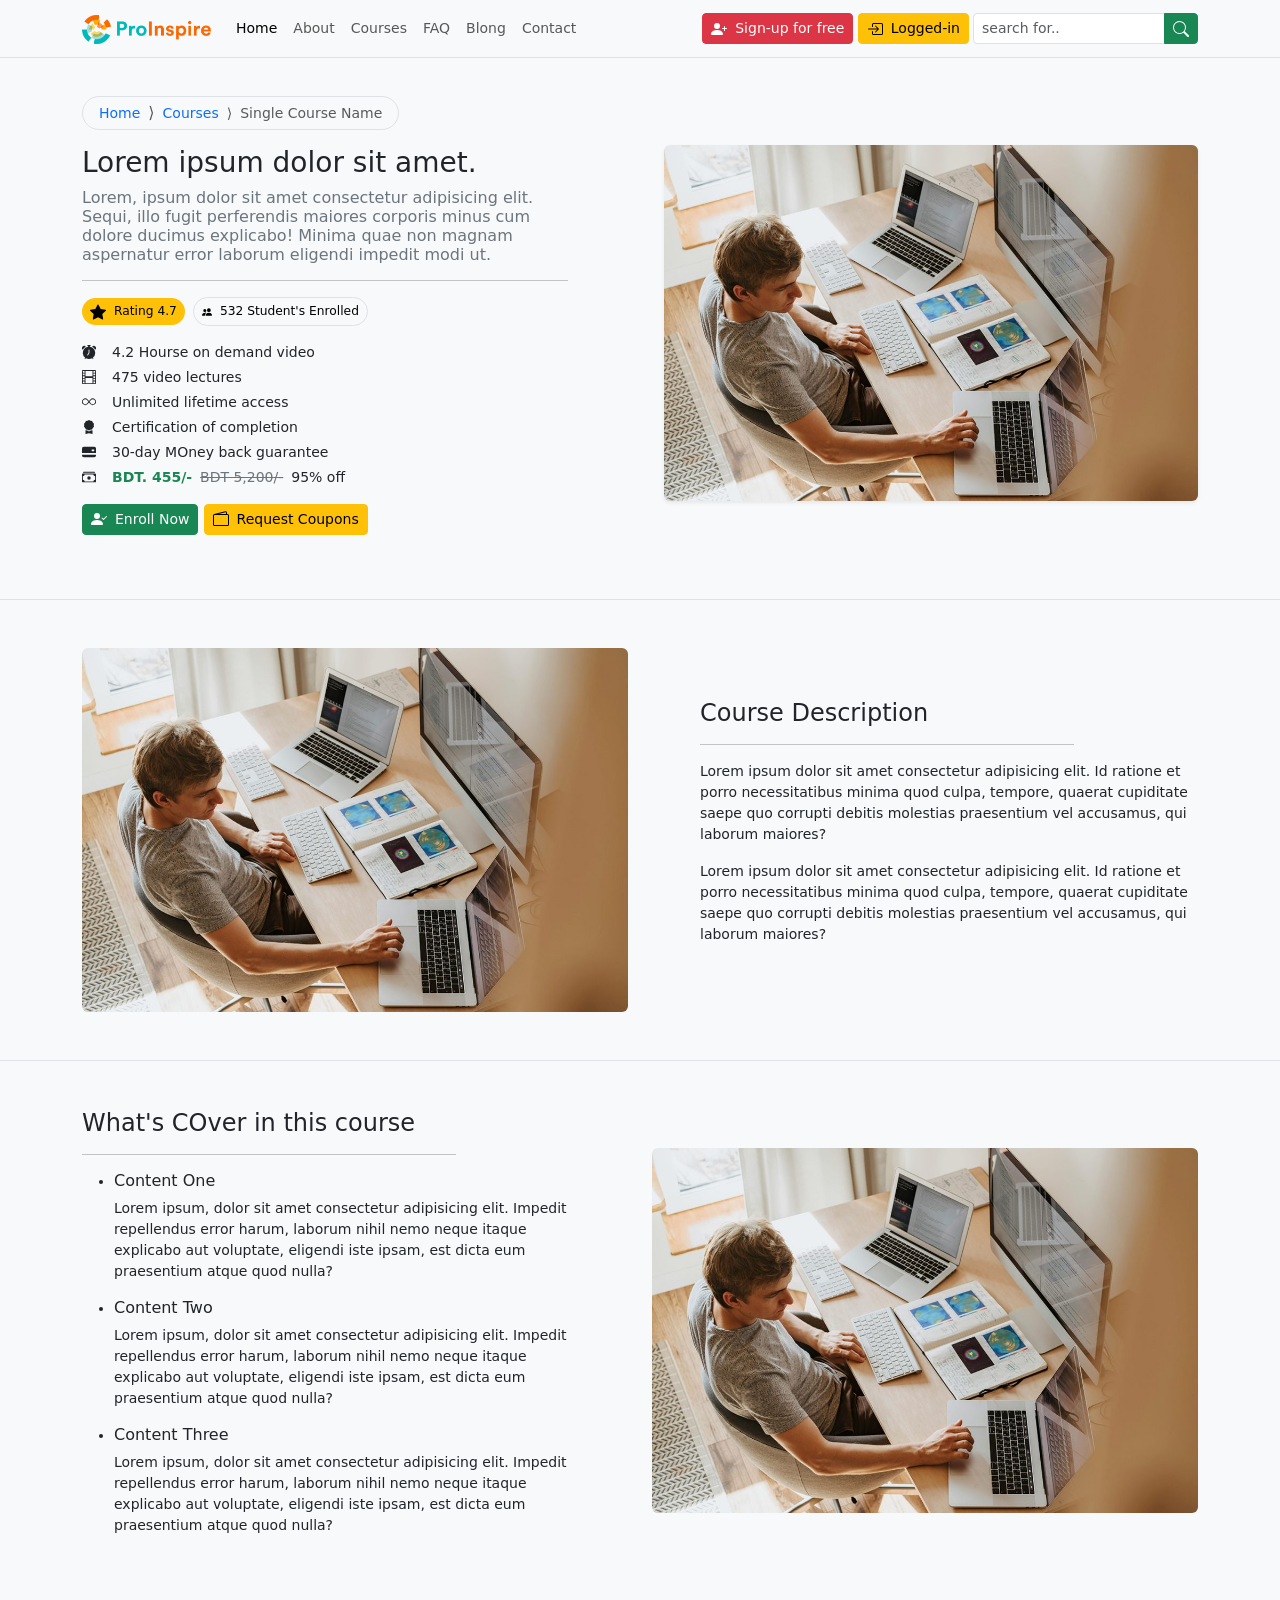
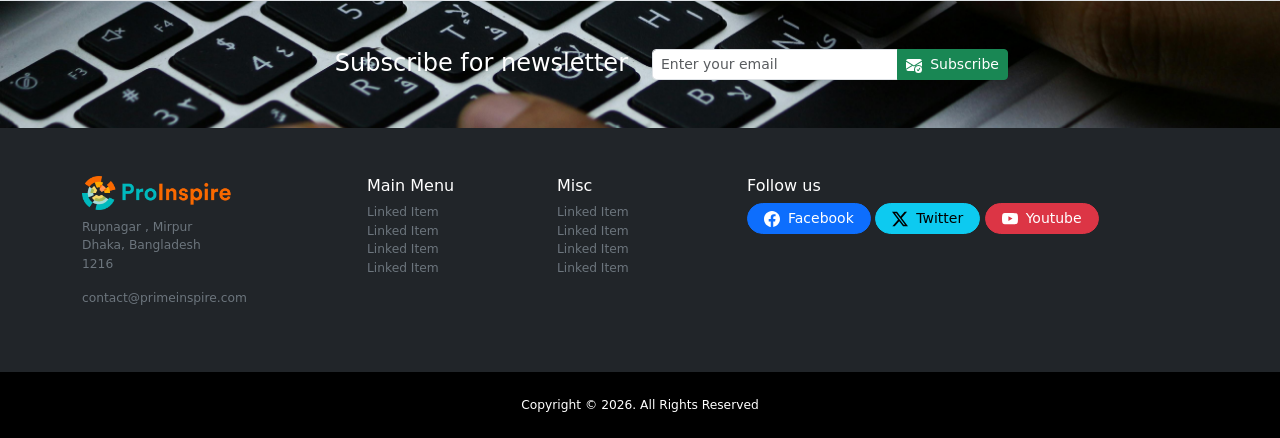
<file: single-course.html>
<!DOCTYPE html>
<html lang="en">
<head>
    <meta charset="UTF-8">
    <meta name="viewport" content="width=device-width, initial-scale=1.0">
    <link rel="stylesheet" href="https://cdn.jsdelivr.net/npm/bootstrap@5.3.8/dist/css/bootstrap.min.css">
    <link rel="stylesheet" href="style.css">
    <title>Document</title>
</head>
<body class="bg-light pt-5">
    <!-- Navbar -->
     <nav class="navbar navbar-expand-lg bg-light fixed-top border-bottom small blur-filter">
        <div class="container">
            <a href="index.html" class="navbar-brand">
                <img src="./image/logo.png" alt="">
            </a>
            <button 
            class="navbar-toggler border-0"
            type="button"
            data-bs-toggle="collapse"
            data-bs-target="#navbar-content"
            aria-controls="navbar-content"
            aria-expanded="false"
            aria-label="Toggle Navigatrion">
        
            <span class="navbar-toggler-icon"></span>
       </button>

       <div class="collapse navbar-collapse" id="navbar-content">
            <ul class="navbar-nav me-auto mb-2 mb-lg-0">
                <li class="nav-item">
                    <a href="index.html" class="nav-link active" aria-current="page">Home</a>
                </li>
                <li class="nav-item">
                    <a href="about.html" class="nav-link" >About</a>
                </li>
                <li class="nav-item">
                    <a href="courses.html" class="nav-link" >Courses</a>
                </li>
                <li class="nav-item">
                    <a href="faq.html" class="nav-link" >FAQ</a>
                </li>
                <li class="nav-item">
                    <a href="blog.html" class="nav-link" >Blong</a>
                </li>
                <li class="nav-item">
                    <a href="contact.html" class="nav-link" >Contact</a>
                </li>
            </ul>

            <div class="ms-auto me-1 d-grid d-md-block gap-2 mb-2 mb-md-0">
                <a href="#" class="btn btn-sm btn-danger align-items-center d-inline-flex text-center justify-content-center">
                    <svg xmlns="http://www.w3.org/2000/svg" width="16" height="16" fill="currentColor" class="bi bi-person-plus-fill me-2" viewBox="0 0 16 16">
                      <path d="M1 14s-1 0-1-1 1-4 6-4 6 3 6 4-1 1-1 1zm5-6a3 3 0 1 0 0-6 3 3 0 0 0 0 6"/>
                      <path fill-rule="evenodd" d="M13.5 5a.5.5 0 0 1 .5.5V7h1.5a.5.5 0 0 1 0 1H14v1.5a.5.5 0 0 1-1 0V8h-1.5a.5.5 0 0 1 0-1H13V5.5a.5.5 0 0 1 .5-.5"/>
                    </svg>
                    Sign-up for free
                </a>
                <a href="#" class="btn btn-sm btn-warning align-items-center d-inline-flex text-center justify-content-center">
                    <svg xmlns="http://www.w3.org/2000/svg" width="16" height="16" fill="currentColor" class="bi bi-box-arrow-in-right me-2" viewBox="0 0 16 16">
                        <path fill-rule="evenodd" d="M6 3.5a.5.5 0 0 1 .5-.5h8a.5.5 0 0 1 .5.5v9a.5.5 0 0 1-.5.5h-8a.5.5 0 0 1-.5-.5v-2a.5.5 0 0 0-1 0v2A1.5 1.5 0 0 0 6.5 14h8a1.5 1.5 0 0 0 1.5-1.5v-9A1.5 1.5 0 0 0 14.5 2h-8A1.5 1.5 0 0 0 5 3.5v2a.5.5 0 0 0 1 0z"/>
                        <path fill-rule="evenodd" d="M11.854 8.354a.5.5 0 0 0 0-.708l-3-3a.5.5 0 1 0-.708.708L10.293 7.5H1.5a.5.5 0 0 0 0 1h8.793l-2.147 2.146a.5.5 0 0 0 .708.708z"/>
                    </svg>
                    Logged-in
                </a>
            </div>

            <form class="d-flex" role="search">
                <div class="input-group">
                    <input type="search" class="form-control form-control-sm" placeholder="search for..">
                    <button type="submit" class="btn btn-sm btn-success">
                        <svg xmlns="http://www.w3.org/2000/svg" width="16" height="16" fill="currentColor" class="bi bi-search" viewBox="0 0 16 16">
                            <path d="M11.742 10.344a6.5 6.5 0 1 0-1.397 1.398h-.001q.044.06.098.115l3.85 3.85a1 1 0 0 0 1.415-1.414l-3.85-3.85a1 1 0 0 0-.115-.1zM12 6.5a5.5 5.5 0 1 1-11 0 5.5 5.5 0 0 1 11 0"/>
                        </svg>
                    </button>
                </div>
            </form>
       </div>



        </div>
     </nav>
     <!-- Navbar -->


     <!-- Single COurse Header -->
      <header class="single-course-header py-5 border-bottom">
        <div class="container">
            <div class="row gx-md-5 align-items-center">
                <div class="col-md-6 order-md-0 order-2">
                    <div class="breadcrumb-holder">
                        <nav aria-label="breadcrumb" style="--bs-breadcrumb-divider: '&rang;'">
                            <ol class="breadcrumb text-bg-light border d-inline-flex align-items-center px-3 py-1 rounded-pill">
                                <li class="breadcrumb-item">
                                    <a href="#" class="small text-decoration-none">Home</a>
                                </li>
                                <li class="breadcrumb-item">
                                    <a href="#" class="small text-decoration-none">Courses</a>
                                </li>
                                <li class="breadcrumb-item active small" aria-current="page">
                                    Single Course Name
                                </li>
                            </ol>
                        </nav>
                    </div>

                    <div class="single-course-content-holder pe-md-5 mb-3">
                        <h1 class="fw-normal fs-3">Lorem ipsum dolor sit amet.</h1>
                        <h2 class="fs-6 small fw-light text-secondary">
                            Lorem, ipsum dolor sit amet consectetur adipisicing elit. Sequi, illo fugit perferendis maiores corporis minus cum dolore ducimus explicabo! Minima quae non magnam aspernatur error laborum eligendi impedit modi ut.
                        </h2>
                        <hr>
                        <div class="reviews-holder d-inline-flex align-items-center mb-3 small">
                            <span class="rounded-pill text-bg-warning px-2 py-1 small d-inline-flex align-items-center me-2">
                                <svg xmlns="http://www.w3.org/2000/svg" width="16" height="16" fill="currentColor" class="bi bi-star-fill me-2" viewBox="0 0 16 16">
                                    <path d="M3.612 15.443c-.386.198-.824-.149-.746-.592l.83-4.73L.173 6.765c-.329-.314-.158-.888.283-.95l4.898-.696L7.538.792c.197-.39.73-.39.927 0l2.184 4.327 4.898.696c.441.062.612.636.282.95l-3.522 3.356.83 4.73c.078.443-.36.79-.746.592L8 13.187l-4.389 2.256z"/>
                                </svg>
                    
                                Rating 4.7
                            </span>
                            <span class="rounded-pill text-bg-light px-2 py-1 small d-inline-flex align-items-center border">
                                <svg xmlns="http://www.w3.org/2000/svg" width="10" height="10" fill="currentColor" class="bi bi-people-fill me-2" viewBox="0 0 16 16">
                                    <path d="M7 14s-1 0-1-1 1-4 5-4 5 3 5 4-1 1-1 1zm4-6a3 3 0 1 0 0-6 3 3 0 0 0 0 6m-5.784 6A2.24 2.24 0 0 1 5 13c0-1.355.68-2.75 1.936-3.72A6.3 6.3 0 0 0 5 9c-4 0-5 3-5 4s1 1 1 1zM4.5 8a2.5 2.5 0 1 0 0-5 2.5 2.5 0 0 0 0 5"/>
                                </svg>
                                532 Student's Enrolled
                            </span>
                        </div>

                        <div class="course-data mb-2 small">
                            <p class="mb-1 d-flex align-items-center">
                                <svg xmlns="http://www.w3.org/2000/svg" width="14" height="14" fill="currentColor" class="bi bi-alarm-fill me-3" viewBox="0 0 16 16">
                                    <path d="M6 .5a.5.5 0 0 1 .5-.5h3a.5.5 0 0 1 0 1H9v1.07a7.001 7.001 0 0 1 3.274 12.474l.601.602a.5.5 0 0 1-.707.708l-.746-.746A6.97 6.97 0 0 1 8 16a6.97 6.97 0 0 1-3.422-.892l-.746.746a.5.5 0 0 1-.707-.708l.602-.602A7.001 7.001 0 0 1 7 2.07V1h-.5A.5.5 0 0 1 6 .5m2.5 5a.5.5 0 0 0-1 0v3.362l-1.429 2.38a.5.5 0 1 0 .858.515l1.5-2.5A.5.5 0 0 0 8.5 9zM.86 5.387A2.5 2.5 0 1 1 4.387 1.86 8.04 8.04 0 0 0 .86 5.387M11.613 1.86a2.5 2.5 0 1 1 3.527 3.527 8.04 8.04 0 0 0-3.527-3.527"/>
                                </svg>
                                4.2 Hourse on demand video
                            </p>
                            <p class="mb-1 d-flex align-items-center">
                                <svg xmlns="http://www.w3.org/2000/svg" width="14" height="14" fill="currentColor" class="bi bi-film me-3" viewBox="0 0 16 16">
                                    <path d="M0 1a1 1 0 0 1 1-1h14a1 1 0 0 1 1 1v14a1 1 0 0 1-1 1H1a1 1 0 0 1-1-1zm4 0v6h8V1zm8 8H4v6h8zM1 1v2h2V1zm2 3H1v2h2zM1 7v2h2V7zm2 3H1v2h2zm-2 3v2h2v-2zM15 1h-2v2h2zm-2 3v2h2V4zm2 3h-2v2h2zm-2 3v2h2v-2zm2 3h-2v2h2z"/>
                                </svg>
                                475 video lectures
                            </p>
                            <p class="mb-1 d-flex align-items-center">
                                <svg xmlns="http://www.w3.org/2000/svg" width="14" height="14" fill="currentColor" class="bi bi-infinity me-3" viewBox="0 0 16 16">
                                    <path d="M5.68 5.792 7.345 7.75 5.681 9.708a2.75 2.75 0 1 1 0-3.916ZM8 6.978 6.416 5.113l-.014-.015a3.75 3.75 0 1 0 0 5.304l.014-.015L8 8.522l1.584 1.865.014.015a3.75 3.75 0 1 0 0-5.304l-.014.015zm.656.772 1.663-1.958a2.75 2.75 0 1 1 0 3.916z"/>
                                </svg>
                                Unlimited lifetime access
                            </p>
                            <p class="mb-1 d-flex align-items-center">
                                <svg xmlns="http://www.w3.org/2000/svg" width="14" height="14" fill="currentColor" class="bi bi-award-fill me-3" viewBox="0 0 16 16">
                                    <path d="m8 0 1.669.864 1.858.282.842 1.68 1.337 1.32L13.4 6l.306 1.854-1.337 1.32-.842 1.68-1.858.282L8 12l-1.669-.864-1.858-.282-.842-1.68-1.337-1.32L2.6 6l-.306-1.854 1.337-1.32.842-1.68L6.331.864z"/>
                                    <path d="M4 11.794V16l4-1 4 1v-4.206l-2.018.306L8 13.126 6.018 12.1z"/>
                                </svg>
                                Certification of completion
                            </p>
                            <p class="mb-1 d-flex align-items-center">
                                <svg xmlns="http://www.w3.org/2000/svg" width="14" height="14" fill="currentColor" class="bi bi-credit-card-2-back-fill me-3" viewBox="0 0 16 16">
                                    <path d="M0 4a2 2 0 0 1 2-2h12a2 2 0 0 1 2 2v5H0zm11.5 1a.5.5 0 0 0-.5.5v1a.5.5 0 0 0 .5.5h2a.5.5 0 0 0 .5-.5v-1a.5.5 0 0 0-.5-.5zM0 11v1a2 2 0 0 0 2 2h12a2 2 0 0 0 2-2v-1z"/>
                                </svg>
                                30-day MOney back guarantee
                            </p>
                            <p class="mb-1 d-flex align-items-center">
                                <svg xmlns="http://www.w3.org/2000/svg" width="14" height="14" fill="currentColor" class="bi bi-cash-stack me-3" viewBox="0 0 16 16">
                                    <path d="M1 3a1 1 0 0 1 1-1h12a1 1 0 0 1 1 1zm7 8a2 2 0 1 0 0-4 2 2 0 0 0 0 4"/>
                                    <path d="M0 5a1 1 0 0 1 1-1h14a1 1 0 0 1 1 1v8a1 1 0 0 1-1 1H1a1 1 0 0 1-1-1zm3 0a2 2 0 0 1-2 2v4a2 2 0 0 1 2 2h10a2 2 0 0 1 2-2V7a2 2 0 0 1-2-2z"/>
                                </svg>
                                <strong class="me-2 text-success">BDT. 455/- </strong>
                                <span class="me-2 text-secondary">
                                    <del>BDT 5,200/- </del>
                                </span>
                                <span class="me-2">
                                95% off
                                </span>
                            </p>
                        </div>

                        <div class="course-buttons my-3">
                            <div class="d-grid d-md-block gap-2 ">
                                <a href="#" class="btn btn-sm btn-success d-inline-flex align-items-center justify-content-center text-center">
                                    <svg xmlns="http://www.w3.org/2000/svg" width="16" height="16" fill="currentColor" class="bi bi-person-check-fill me-2" viewBox="0 0 16 16">
                                        <path fill-rule="evenodd" d="M15.854 5.146a.5.5 0 0 1 0 .708l-3 3a.5.5 0 0 1-.708 0l-1.5-1.5a.5.5 0 0 1 .708-.708L12.5 7.793l2.646-2.647a.5.5 0 0 1 .708 0"/>
                                        <path d="M1 14s-1 0-1-1 1-4 6-4 6 3 6 4-1 1-1 1zm5-6a3 3 0 1 0 0-6 3 3 0 0 0 0 6"/>
                                    </svg>
                                    Enroll Now
                                </a>
                                <a href="#" class="btn btn-sm btn-warning d-inline-flex align-items-center justify-content-center text-center">
                                    <svg xmlns="http://www.w3.org/2000/svg" width="16" height="16" fill="currentColor" class="bi bi-wallet2 me-2 me-2" viewBox="0 0 16 16">
                                        <path d="M12.136.326A1.5 1.5 0 0 1 14 1.78V3h.5A1.5 1.5 0 0 1 16 4.5v9a1.5 1.5 0 0 1-1.5 1.5h-13A1.5 1.5 0 0 1 0 13.5v-9a1.5 1.5 0 0 1 1.432-1.499zM5.562 3H13V1.78a.5.5 0 0 0-.621-.484zM1.5 4a.5.5 0 0 0-.5.5v9a.5.5 0 0 0 .5.5h13a.5.5 0 0 0 .5-.5v-9a.5.5 0 0 0-.5-.5z"/>
                                    </svg>
                                    Request Coupons
                                </a>
                            </div>

                        </div>
                    </div>

                    
                </div>
                <div class="col-md-6">
                    <div class="single-course-image mb-md-0 mb-3">
                        <img src="./image/home-hero-right.jpg" alt="" class="rounded img-fluid full-width shadow-sm">
                    </div>
                </div>

            </div>
        </div>
      </header>
     <!-- Single COurse Header -->


     <!-- Course Description -->
      <section class="single-course-description py-5 border-bottom">
        <div class="container">
            <div class="row align-items-center">
                <div class="col-md-6">
                    <div class="course-description-image mb-md-0 mb-3">
                        <img src="./image/home-hero-right.jpg" alt="" class="rounded img-fluid full-width">
                    </div>
                </div>
                <div class="col-md-6">
                    <div class="course-description-content small ps-md-5">
                        <h3 class="fs-4">Course Description</h3>
                        <hr class="w-75">
                        <p>Lorem ipsum dolor sit amet consectetur adipisicing elit. Id ratione et porro necessitatibus minima quod culpa, tempore, quaerat cupiditate saepe quo corrupti debitis molestias praesentium vel accusamus, qui laborum maiores?
                            
                        </p>
                        <p>Lorem ipsum dolor sit amet consectetur adipisicing elit. Id ratione et porro necessitatibus minima quod culpa, tempore, quaerat cupiditate saepe quo corrupti debitis molestias praesentium vel accusamus, qui laborum maiores?

                        </p>
                    </div>
                </div>

            </div>
        </div>

      </section>
     <!-- Course Description -->

     <!-- Course Content -->
      <section class="course-content py-5 border-bottom">
        <div class="container">
            <div class="row align-items-center">
                <div class="col-md-6 order-md-2">
                    <div class="course-content-image mb-md-0 mb-3">
                        <img src="./image/home-hero-right.jpg" alt="" class="rounded img-fluid full-width">
                    </div>
                    
                </div>
                <div class="col-md-6">
                    <div class="course-content-content small pe-md-5">
                        <h3 class="fs-4">What's COver in this course</h3>
                        <hr class="w-75">
                        <ul>
                            <li>
                                <h4 class="fs-6">Content One</h4>
                                <p>Lorem ipsum, dolor sit amet consectetur adipisicing elit. Impedit repellendus error harum, laborum nihil nemo neque itaque explicabo aut voluptate, eligendi iste ipsam, est dicta eum praesentium atque quod nulla?</p>
                            </li>
                            <li>
                                <h4 class="fs-6">Content Two</h4>
                                <p>Lorem ipsum, dolor sit amet consectetur adipisicing elit. Impedit repellendus error harum, laborum nihil nemo neque itaque explicabo aut voluptate, eligendi iste ipsam, est dicta eum praesentium atque quod nulla?</p>
                            </li>
                            <li>
                                <h4 class="fs-6">Content Three</h4>
                                <p>Lorem ipsum, dolor sit amet consectetur adipisicing elit. Impedit repellendus error harum, laborum nihil nemo neque itaque explicabo aut voluptate, eligendi iste ipsam, est dicta eum praesentium atque quod nulla?</p>
                            </li>
                        </ul>
                        
                    </div>   
                </div>
            </div>
        </div>
      </section>
     <!-- Course Content -->


     <!-- Subscribe -->
      <section class="subscribe py-5">
        <div class="container">
            <div class="row justify-content-center">
                <div class="col-md-4">
                    <div class="subscribe-heading text-white text-md-end text-center">
                        <h5 class="fs-4 fw-light mb-md-0 mb-3">
                            Subscribe for newsletter
                        </h5>
                    </div>
                </div>
                <div class="col-md-4">
                        <form class="d-flex justify-content-center">
                            <div class="input-group">
                                <input type="email" class="form-control form-control-sm" placeholder="Enter your email">
                                <button type="submit" class="btn btn-sm btn-success d-inline-flex align-items-center justify-content-center text-center">
                                    <svg xmlns="http://www.w3.org/2000/svg" width="16" height="16" fill="currentColor" class="bi bi-envelope-check-fill me-2" viewBox="0 0 16 16">
                                        <path d="M.05 3.555A2 2 0 0 1 2 2h12a2 2 0 0 1 1.95 1.555L8 8.414zM0 4.697v7.104l5.803-3.558zM6.761 8.83l-6.57 4.026A2 2 0 0 0 2 14h6.256A4.5 4.5 0 0 1 8 12.5a4.49 4.49 0 0 1 1.606-3.446l-.367-.225L8 9.586zM16 4.697v4.974A4.5 4.5 0 0 0 12.5 8a4.5 4.5 0 0 0-1.965.45l-.338-.207z"/>
                                        <path d="M16 12.5a3.5 3.5 0 1 1-7 0 3.5 3.5 0 0 1 7 0m-1.993-1.679a.5.5 0 0 0-.686.172l-1.17 1.95-.547-.547a.5.5 0 0 0-.708.708l.774.773a.75.75 0 0 0 1.174-.144l1.335-2.226a.5.5 0 0 0-.172-.686"/>
                                    </svg>
                                    Subscribe
                                </button>
                            </div>
                        </form>
                    </div>
            </div>
        </div>

      </section>
     <!-- Subscribe -->


     <!-- Main Footer -->
      <footer class="main-footre text-bg-dark py-5 small">
        <div class="container">
            <div class="row justify-content-center">
                <div class="col-md-3">
                    <div class="brand-icon mb-2">
                        <img src="./image/logo.png" alt="">
                    </div>
                    <address class="small text-secondary">
                        Rupnagar , Mirpur <br>
                        Dhaka, Bangladesh <br>
                        1216
                    </address>
                    <p class="small text-secondary">
                        contact&commat;primeinspire.com
                    </p>
                </div>
                <div class="col-md-2">
                    <h6>Main Menu</h6>
                    <ul class="list-unstyled small">
                        <li><a href="#" class="text-decoration-none text-secondary">Linked Item</a></li>
                        <li><a href="#" class="text-decoration-none text-secondary">Linked Item</a></li>
                        <li><a href="#" class="text-decoration-none text-secondary">Linked Item</a></li>
                        <li><a href="#" class="text-decoration-none text-secondary">Linked Item</a></li>
                    </ul>
                </div>
                <div class="col-md-2">
                    <h6>Misc</h6>
                    <ul class="list-unstyled small">
                        <li><a href="#" class="text-decoration-none text-secondary">Linked Item</a></li>
                        <li><a href="#" class="text-decoration-none text-secondary">Linked Item</a></li>
                        <li><a href="#" class="text-decoration-none text-secondary">Linked Item</a></li>
                        <li><a href="#" class="text-decoration-none text-secondary">Linked Item</a></li>
                    </ul>
                </div>
                <div class="col-md-5">
                    <h6>Follow us</h6>
                    <p>
                        <a href="#" class="btn btn-sm btn-primary rounded-pill px-md-3 d-inline-flex align-items-center mb-2">
                            <svg xmlns="http://www.w3.org/2000/svg" width="16" height="16" fill="currentColor" class="bi bi-facebook me-md-2" viewBox="0 0 16 16">
                                <path d="M16 8.049c0-4.446-3.582-8.05-8-8.05C3.58 0-.002 3.603-.002 8.05c0 4.017 2.926 7.347 6.75 7.951v-5.625h-2.03V8.05H6.75V6.275c0-2.017 1.195-3.131 3.022-3.131.876 0 1.791.157 1.791.157v1.98h-1.009c-.993 0-1.303.621-1.303 1.258v1.51h2.218l-.354 2.326H9.25V16c3.824-.604 6.75-3.934 6.75-7.951"/>
                            </svg>
                            <span class="d-md-block d-none">Facebook</span>
                        </a>
                        <a href="#" class="btn btn-sm btn-info rounded-pill px-md-3 d-inline-flex align-items-center mb-2">
                            <svg xmlns="http://www.w3.org/2000/svg" width="16" height="16" fill="currentColor" class="bi bi-twitter-x me-md-2" viewBox="0 0 16 16">
                                <path d="M12.6.75h2.454l-5.36 6.142L16 15.25h-4.937l-3.867-5.07-4.425 5.07H.316l5.733-6.57L0 .75h5.063l3.495 4.633L12.601.75Zm-.86 13.028h1.36L4.323 2.145H2.865z"/>
                            </svg>
                            <span class="d-md-block d-none">Twitter</span>
                        </a>
                        <a href="#" class="btn btn-sm btn-danger rounded-pill px-md-3 d-inline-flex align-items-center mb-2">
                            <svg xmlns="http://www.w3.org/2000/svg" width="16" height="16" fill="currentColor" class="bi bi-youtube me-md-2" viewBox="0 0 16 16">
                                <path d="M8.051 1.999h.089c.822.003 4.987.033 6.11.335a2.01 2.01 0 0 1 1.415 1.42c.101.38.172.883.22 1.402l.01.104.022.26.008.104c.065.914.073 1.77.074 1.957v.075c-.001.194-.01 1.108-.082 2.06l-.008.105-.009.104c-.05.572-.124 1.14-.235 1.558a2.01 2.01 0 0 1-1.415 1.42c-1.16.312-5.569.334-6.18.335h-.142c-.309 0-1.587-.006-2.927-.052l-.17-.006-.087-.004-.171-.007-.171-.007c-1.11-.049-2.167-.128-2.654-.26a2.01 2.01 0 0 1-1.415-1.419c-.111-.417-.185-.986-.235-1.558L.09 9.82l-.008-.104A31 31 0 0 1 0 7.68v-.123c.002-.215.01-.958.064-1.778l.007-.103.003-.052.008-.104.022-.26.01-.104c.048-.519.119-1.023.22-1.402a2.01 2.01 0 0 1 1.415-1.42c.487-.13 1.544-.21 2.654-.26l.17-.007.172-.006.086-.003.171-.007A100 100 0 0 1 7.858 2zM6.4 5.209v4.818l4.157-2.408z"/>
                            </svg>
                            <span class="d-md-block d-none">Youtube</span>
                        </a>
                    </p>
                </div>
            </div>
        </div>
      </footer>
     <!-- Main Footer -->

     <!-- Mobile Padding -->
      <div class="mobile-padding pt-5 pb-4 d-md-none"></div>
     <!-- Mobile Padding -->
     <!-- Copyright -->
      <div class="copy py-4 small" style="background-color: black;">
        <div class="container">
            <div class="row justify-content-center text-center text-white">
                <div class="m-0 small">Copyright &copy; 2026. All Rights Reserved</div>


            </div>
        </div>
      </div>
     <!-- Copyright -->

     <!-- Sticky Fotter -->
      <div class="d-md-none d-block d-flex p-3 fixed-bottom justify-content-center blur-filter shadow-lg">
        <a href="#" class="rounded-pill btn btn-sm btn-warning small px-3 fw-bold d-inline-flex align-items-center justify-content-center text-center">
            <svg xmlns="http://www.w3.org/2000/svg" width="16" height="16" fill="currentColor" class="bi bi-person-check-fill me-2" viewBox="0 0 16 16">
                <path fill-rule="evenodd" d="M15.854 5.146a.5.5 0 0 1 0 .708l-3 3a.5.5 0 0 1-.708 0l-1.5-1.5a.5.5 0 0 1 .708-.708L12.5 7.793l2.646-2.647a.5.5 0 0 1 .708 0"/>
                <path d="M1 14s-1 0-1-1 1-4 6-4 6 3 6 4-1 1-1 1zm5-6a3 3 0 1 0 0-6 3 3 0 0 0 0 6"/>
            </svg>
            Sign-up for free
        </a>
      </div>
     <!-- Sticky Fotter -->

    <script src="https://cdn.jsdelivr.net/npm/bootstrap@5.3.8/dist/js/bootstrap.bundle.min.js"></script>
</body>
</html>
</file>
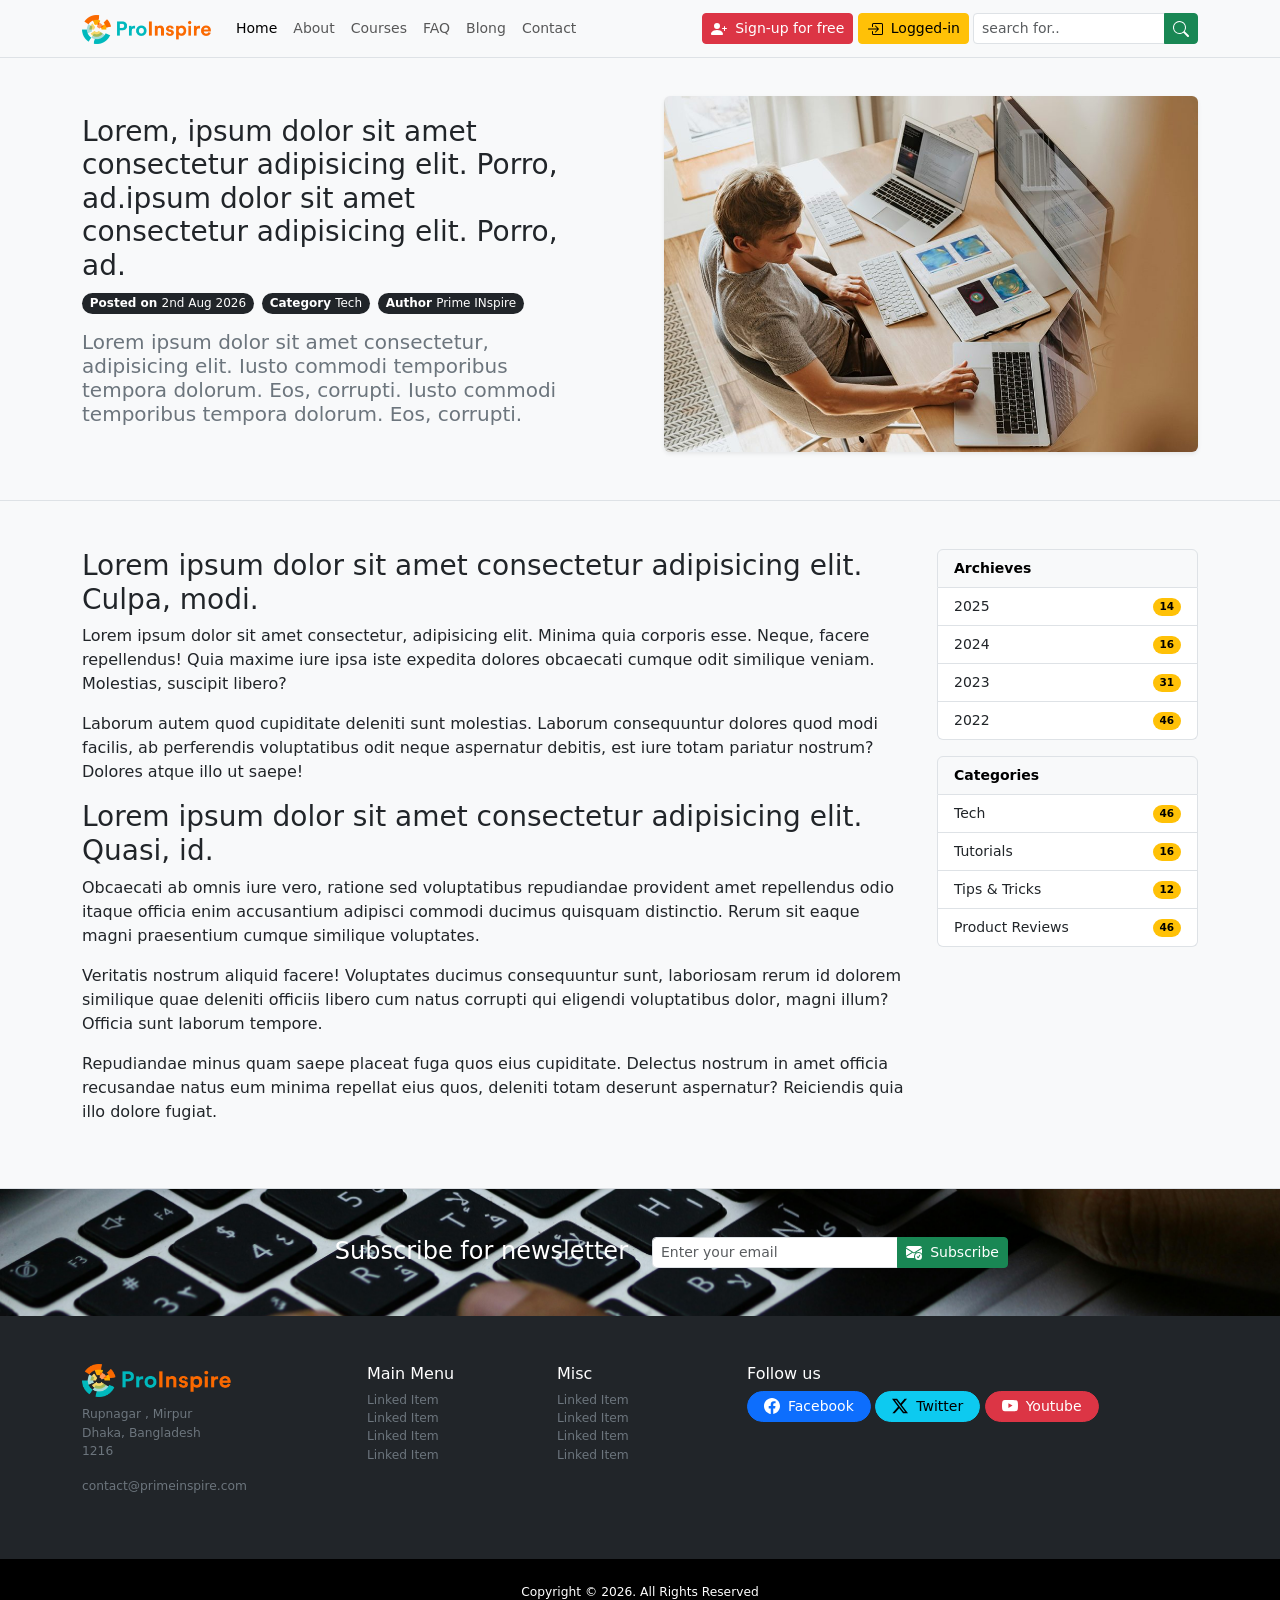
<file: single-post.html>
<!DOCTYPE html>
<html lang="en">
<head>
    <meta charset="UTF-8">
    <meta name="viewport" content="width=device-width, initial-scale=1.0">
    <link rel="stylesheet" href="https://cdn.jsdelivr.net/npm/bootstrap@5.3.8/dist/css/bootstrap.min.css">
    <link rel="stylesheet" href="style.css">
    <title>Document</title>
</head>
<body class="bg-light pt-5">
    <!-- Navbar -->
     <nav class="navbar navbar-expand-lg bg-light fixed-top border-bottom small blur-filter">
        <div class="container">
            <a href="index.html" class="navbar-brand">
                <img src="./image/logo.png" alt="">
            </a>
            <button 
            class="navbar-toggler border-0"
            type="button"
            data-bs-toggle="collapse"
            data-bs-target="#navbar-content"
            aria-controls="navbar-content"
            aria-expanded="false"
            aria-label="Toggle Navigatrion">
        
            <span class="navbar-toggler-icon"></span>
       </button>

       <div class="collapse navbar-collapse" id="navbar-content">
            <ul class="navbar-nav me-auto mb-2 mb-lg-0">
                <li class="nav-item">
                    <a href="index.html" class="nav-link active" aria-current="page">Home</a>
                </li>
                <li class="nav-item">
                    <a href="about.html" class="nav-link" >About</a>
                </li>
                <li class="nav-item">
                    <a href="courses.html" class="nav-link" >Courses</a>
                </li>
                <li class="nav-item">
                    <a href="faq.html" class="nav-link" >FAQ</a>
                </li>
                <li class="nav-item">
                    <a href="blog.html" class="nav-link" >Blong</a>
                </li>
                <li class="nav-item">
                    <a href="contact.html" class="nav-link" >Contact</a>
                </li>
            </ul>

            <div class="ms-auto me-1 d-grid d-md-block gap-2 mb-2 mb-md-0">
                <a href="#" class="btn btn-sm btn-danger align-items-center d-inline-flex text-center justify-content-center">
                    <svg xmlns="http://www.w3.org/2000/svg" width="16" height="16" fill="currentColor" class="bi bi-person-plus-fill me-2" viewBox="0 0 16 16">
                      <path d="M1 14s-1 0-1-1 1-4 6-4 6 3 6 4-1 1-1 1zm5-6a3 3 0 1 0 0-6 3 3 0 0 0 0 6"/>
                      <path fill-rule="evenodd" d="M13.5 5a.5.5 0 0 1 .5.5V7h1.5a.5.5 0 0 1 0 1H14v1.5a.5.5 0 0 1-1 0V8h-1.5a.5.5 0 0 1 0-1H13V5.5a.5.5 0 0 1 .5-.5"/>
                    </svg>
                    Sign-up for free
                </a>
                <a href="#" class="btn btn-sm btn-warning align-items-center d-inline-flex text-center justify-content-center">
                    <svg xmlns="http://www.w3.org/2000/svg" width="16" height="16" fill="currentColor" class="bi bi-box-arrow-in-right me-2" viewBox="0 0 16 16">
                        <path fill-rule="evenodd" d="M6 3.5a.5.5 0 0 1 .5-.5h8a.5.5 0 0 1 .5.5v9a.5.5 0 0 1-.5.5h-8a.5.5 0 0 1-.5-.5v-2a.5.5 0 0 0-1 0v2A1.5 1.5 0 0 0 6.5 14h8a1.5 1.5 0 0 0 1.5-1.5v-9A1.5 1.5 0 0 0 14.5 2h-8A1.5 1.5 0 0 0 5 3.5v2a.5.5 0 0 0 1 0z"/>
                        <path fill-rule="evenodd" d="M11.854 8.354a.5.5 0 0 0 0-.708l-3-3a.5.5 0 1 0-.708.708L10.293 7.5H1.5a.5.5 0 0 0 0 1h8.793l-2.147 2.146a.5.5 0 0 0 .708.708z"/>
                    </svg>
                    Logged-in
                </a>
            </div>

            <form class="d-flex" role="search">
                <div class="input-group">
                    <input type="search" class="form-control form-control-sm" placeholder="search for..">
                    <button type="submit" class="btn btn-sm btn-success">
                        <svg xmlns="http://www.w3.org/2000/svg" width="16" height="16" fill="currentColor" class="bi bi-search" viewBox="0 0 16 16">
                            <path d="M11.742 10.344a6.5 6.5 0 1 0-1.397 1.398h-.001q.044.06.098.115l3.85 3.85a1 1 0 0 0 1.415-1.414l-3.85-3.85a1 1 0 0 0-.115-.1zM12 6.5a5.5 5.5 0 1 1-11 0 5.5 5.5 0 0 1 11 0"/>
                        </svg>
                    </button>
                </div>
            </form>
       </div>



        </div>
     </nav>
     <!-- Navbar -->


          <!-- Post Banner -->
     <header class="post-header py-5 border-bottom">
        <div class="container">
            <div class="row align-items-center gx-md-5">
                <div class="col-md-6">
                    <div class="blog-header-text-holder pe-md-5">
                        <h1 class="fs-3 fw-normal">
                            Lorem, ipsum dolor sit amet consectetur adipisicing elit. Porro, ad.ipsum dolor sit amet consectetur adipisicing elit. Porro, ad.
                        </h1>
                        <p class="d-inline-flex align-items-center">
                            <span class="badge text-bg-dark rounded-pill me-2">
                                <strong>
                                    Posted on
                                </strong>
                                <span class="fw-light">2nd Aug 2026</span>
                            </span>
                            <span class="badge text-bg-dark rounded-pill me-2">
                                  <strong>
                                                Category
                                  </strong>
                                  <span class="fw-light">Tech</span>
                               </span>
                              <span class="badge text-bg-dark rounded-pill me-2">
                                   <strong>
                                     Author
                                  </strong>
                                  <span class="fw-light">Prime INspire</span>
                            </span>
                        </p>
                        <h2 class="fs-5 fw-light text-secondary">
                            Lorem ipsum dolor sit amet consectetur, adipisicing elit. Iusto commodi temporibus tempora dolorum. Eos, corrupti. Iusto commodi temporibus tempora dolorum. Eos, corrupti.
                        </h2>

                    </div>
                </div>
                <div class="col-md-6">
                    <div class="post-header-image-holder">
                        <img class="rounded img-fuild shadow-sm full-width" src="./image/home-hero-right.jpg" alt="">
                    </div>
                </div>

            </div>
        </div>
     </header>
     <!-- Post Banner -->

          <!-- Post  List content -->
    <section class="post-content-list py-5 border-bottom">
        <div class="container">
            <div class="row">
                <div class="col-md-9">
                    <div class="post-content-holder">
                        <h3>Lorem ipsum dolor sit amet consectetur adipisicing elit. Culpa, modi.</h3>
                        <p>Lorem ipsum dolor sit amet consectetur, adipisicing elit. Minima quia corporis esse. Neque, facere repellendus! Quia maxime iure ipsa iste expedita dolores obcaecati cumque odit similique veniam. Molestias, suscipit libero?</p>
                        <p>Laborum autem quod cupiditate deleniti sunt molestias. Laborum consequuntur dolores quod modi facilis, ab perferendis voluptatibus odit neque aspernatur debitis, est iure totam pariatur nostrum? Dolores atque illo ut saepe!</p>
                        <h3>Lorem ipsum dolor sit amet consectetur adipisicing elit. Quasi, id.</h3>
                        <p>Obcaecati ab omnis iure vero, ratione sed voluptatibus repudiandae provident amet repellendus odio itaque officia enim accusantium adipisci commodi ducimus quisquam distinctio. Rerum sit eaque magni praesentium cumque similique voluptates.</p>
                        <p>Veritatis nostrum aliquid facere! Voluptates ducimus consequuntur sunt, laboriosam rerum id dolorem similique quae deleniti officiis libero cum natus corrupti qui eligendi voluptatibus dolor, magni illum? Officia sunt laborum tempore.</p>
                        <p>Repudiandae minus quam saepe placeat fuga quos eius cupiditate. Delectus nostrum in amet officia recusandae natus eum minima repellat eius quos, deleniti totam deserunt aspernatur? Reiciendis quia illo dolore fugiat.</p>
                    </div>

                </div>
                <div class="col-md-3">
                    <div class="list-group small mb-3">
                        <div class="list-group-item text-bg-light fw-bold">
                            Archieves
                        </div>
                        <a href="#" class="list-group-item list-group-item-action d-flex justify-content-between align-items-center">
                            2025
                            <span class="badge text-bg-warning rounded-pill">14</span>
                        </a>
                        <a href="#" class="list-group-item list-group-item-action d-flex justify-content-between align-items-center">
                            2024
                            <span class="badge text-bg-warning rounded-pill">16</span>
                        </a>
                        <a href="#" class="list-group-item list-group-item-action d-flex justify-content-between align-items-center">
                            2023
                            <span class="badge text-bg-warning rounded-pill">31</span>
                        </a>
                        <a href="#" class="list-group-item list-group-item-action d-flex justify-content-between align-items-center">
                            2022
                            <span class="badge text-bg-warning rounded-pill">46</span>
                        </a>
                    </div>

                    <div class="list-group small mb-3">
                        <div class="list-group-item text-bg-light fw-bold">
                            Categories
                        </div>
                        <a href="#" class="list-group-item list-group-item-action d-flex justify-content-between align-items-center">
                            Tech
                            <span class="badge text-bg-warning rounded-pill">46</span>
                        </a>
                        <a href="#" class="list-group-item list-group-item-action d-flex justify-content-between align-items-center">
                            Tutorials
                            <span class="badge text-bg-warning rounded-pill">16</span>
                        </a>
                        <a href="#" class="list-group-item list-group-item-action d-flex justify-content-between align-items-center">
                            Tips &amp; Tricks
                            <span class="badge text-bg-warning rounded-pill">12</span>
                        </a>
                        <a href="#" class="list-group-item list-group-item-action d-flex justify-content-between align-items-center">
                            Product Reviews
                            <span class="badge text-bg-warning rounded-pill">46</span>
                        </a>
                    </div>
                    
                </div>
            </div>
        </div>
      </section>
     <!-- Post  List content -->


    <!-- Subscribe -->
      <section class="subscribe py-5">
        <div class="container">
            <div class="row justify-content-center">
                <div class="col-md-4">
                    <div class="subscribe-heading text-white text-md-end text-center">
                        <h5 class="fs-4 fw-light mb-md-0 mb-3">
                            Subscribe for newsletter
                        </h5>
                    </div>
                </div>
                <div class="col-md-4">
                        <form class="d-flex justify-content-center">
                            <div class="input-group">
                                <input type="email" class="form-control form-control-sm" placeholder="Enter your email">
                                <button type="submit" class="btn btn-sm btn-success d-inline-flex align-items-center justify-content-center text-center">
                                    <svg xmlns="http://www.w3.org/2000/svg" width="16" height="16" fill="currentColor" class="bi bi-envelope-check-fill me-2" viewBox="0 0 16 16">
                                        <path d="M.05 3.555A2 2 0 0 1 2 2h12a2 2 0 0 1 1.95 1.555L8 8.414zM0 4.697v7.104l5.803-3.558zM6.761 8.83l-6.57 4.026A2 2 0 0 0 2 14h6.256A4.5 4.5 0 0 1 8 12.5a4.49 4.49 0 0 1 1.606-3.446l-.367-.225L8 9.586zM16 4.697v4.974A4.5 4.5 0 0 0 12.5 8a4.5 4.5 0 0 0-1.965.45l-.338-.207z"/>
                                        <path d="M16 12.5a3.5 3.5 0 1 1-7 0 3.5 3.5 0 0 1 7 0m-1.993-1.679a.5.5 0 0 0-.686.172l-1.17 1.95-.547-.547a.5.5 0 0 0-.708.708l.774.773a.75.75 0 0 0 1.174-.144l1.335-2.226a.5.5 0 0 0-.172-.686"/>
                                    </svg>
                                    Subscribe
                                </button>
                            </div>
                        </form>
                    </div>
            </div>
        </div>

      </section>
     <!-- Subscribe -->


     <!-- Main Footer -->
      <footer class="main-footre text-bg-dark py-5 small">
        <div class="container">
            <div class="row justify-content-center">
                <div class="col-md-3">
                    <div class="brand-icon mb-2">
                        <img src="./image/logo.png" alt="">
                    </div>
                    <address class="small text-secondary">
                        Rupnagar , Mirpur <br>
                        Dhaka, Bangladesh <br>
                        1216
                    </address>
                    <p class="small text-secondary">
                        contact&commat;primeinspire.com
                    </p>
                </div>
                <div class="col-md-2">
                    <h6>Main Menu</h6>
                    <ul class="list-unstyled small">
                        <li><a href="#" class="text-decoration-none text-secondary">Linked Item</a></li>
                        <li><a href="#" class="text-decoration-none text-secondary">Linked Item</a></li>
                        <li><a href="#" class="text-decoration-none text-secondary">Linked Item</a></li>
                        <li><a href="#" class="text-decoration-none text-secondary">Linked Item</a></li>
                    </ul>
                </div>
                <div class="col-md-2">
                    <h6>Misc</h6>
                    <ul class="list-unstyled small">
                        <li><a href="#" class="text-decoration-none text-secondary">Linked Item</a></li>
                        <li><a href="#" class="text-decoration-none text-secondary">Linked Item</a></li>
                        <li><a href="#" class="text-decoration-none text-secondary">Linked Item</a></li>
                        <li><a href="#" class="text-decoration-none text-secondary">Linked Item</a></li>
                    </ul>
                </div>
                <div class="col-md-5">
                    <h6>Follow us</h6>
                    <p>
                        <a href="#" class="btn btn-sm btn-primary rounded-pill px-md-3 d-inline-flex align-items-center mb-2">
                            <svg xmlns="http://www.w3.org/2000/svg" width="16" height="16" fill="currentColor" class="bi bi-facebook me-md-2" viewBox="0 0 16 16">
                                <path d="M16 8.049c0-4.446-3.582-8.05-8-8.05C3.58 0-.002 3.603-.002 8.05c0 4.017 2.926 7.347 6.75 7.951v-5.625h-2.03V8.05H6.75V6.275c0-2.017 1.195-3.131 3.022-3.131.876 0 1.791.157 1.791.157v1.98h-1.009c-.993 0-1.303.621-1.303 1.258v1.51h2.218l-.354 2.326H9.25V16c3.824-.604 6.75-3.934 6.75-7.951"/>
                            </svg>
                            <span class="d-md-block d-none">Facebook</span>
                        </a>
                        <a href="#" class="btn btn-sm btn-info rounded-pill px-md-3 d-inline-flex align-items-center mb-2">
                            <svg xmlns="http://www.w3.org/2000/svg" width="16" height="16" fill="currentColor" class="bi bi-twitter-x me-md-2" viewBox="0 0 16 16">
                                <path d="M12.6.75h2.454l-5.36 6.142L16 15.25h-4.937l-3.867-5.07-4.425 5.07H.316l5.733-6.57L0 .75h5.063l3.495 4.633L12.601.75Zm-.86 13.028h1.36L4.323 2.145H2.865z"/>
                            </svg>
                            <span class="d-md-block d-none">Twitter</span>
                        </a>
                        <a href="#" class="btn btn-sm btn-danger rounded-pill px-md-3 d-inline-flex align-items-center mb-2">
                            <svg xmlns="http://www.w3.org/2000/svg" width="16" height="16" fill="currentColor" class="bi bi-youtube me-md-2" viewBox="0 0 16 16">
                                <path d="M8.051 1.999h.089c.822.003 4.987.033 6.11.335a2.01 2.01 0 0 1 1.415 1.42c.101.38.172.883.22 1.402l.01.104.022.26.008.104c.065.914.073 1.77.074 1.957v.075c-.001.194-.01 1.108-.082 2.06l-.008.105-.009.104c-.05.572-.124 1.14-.235 1.558a2.01 2.01 0 0 1-1.415 1.42c-1.16.312-5.569.334-6.18.335h-.142c-.309 0-1.587-.006-2.927-.052l-.17-.006-.087-.004-.171-.007-.171-.007c-1.11-.049-2.167-.128-2.654-.26a2.01 2.01 0 0 1-1.415-1.419c-.111-.417-.185-.986-.235-1.558L.09 9.82l-.008-.104A31 31 0 0 1 0 7.68v-.123c.002-.215.01-.958.064-1.778l.007-.103.003-.052.008-.104.022-.26.01-.104c.048-.519.119-1.023.22-1.402a2.01 2.01 0 0 1 1.415-1.42c.487-.13 1.544-.21 2.654-.26l.17-.007.172-.006.086-.003.171-.007A100 100 0 0 1 7.858 2zM6.4 5.209v4.818l4.157-2.408z"/>
                            </svg>
                            <span class="d-md-block d-none">Youtube</span>
                        </a>
                    </p>
                </div>
            </div>
        </div>
      </footer>
     <!-- Main Footer -->

     <!-- Mobile Padding -->
      <div class="mobile-padding pt-5 pb-4 d-md-none"></div>
     <!-- Mobile Padding -->

     <!-- Copyright -->
      <div class="copy py-4 small" style="background-color: black;">
        <div class="container">
            <div class="row justify-content-center text-center text-white">
                <div class="m-0 small">Copyright &copy; 2026. All Rights Reserved</div>


            </div>
        </div>
      </div>
     <!-- Copyright -->

     <!-- Sticky Fotter -->
      <div class="d-md-none d-block d-flex p-3 fixed-bottom justify-content-center blur-filter shadow-lg">
        <a href="#" class="rounded-pill btn btn-sm btn-warning small px-3 fw-bold d-inline-flex align-items-center justify-content-center text-center">
            <svg xmlns="http://www.w3.org/2000/svg" width="16" height="16" fill="currentColor" class="bi bi-person-check-fill me-2" viewBox="0 0 16 16">
                <path fill-rule="evenodd" d="M15.854 5.146a.5.5 0 0 1 0 .708l-3 3a.5.5 0 0 1-.708 0l-1.5-1.5a.5.5 0 0 1 .708-.708L12.5 7.793l2.646-2.647a.5.5 0 0 1 .708 0"/>
                <path d="M1 14s-1 0-1-1 1-4 6-4 6 3 6 4-1 1-1 1zm5-6a3 3 0 1 0 0-6 3 3 0 0 0 0 6"/>
            </svg>
            Sign-up for free
        </a>
      </div>
     <!-- Sticky Fotter -->


    <script src="https://cdn.jsdelivr.net/npm/bootstrap@5.3.8/dist/js/bootstrap.bundle.min.js"></script>
</body>
</html>
</file>
<file: style.css>
.navbar-brand img{
    width: 130px;
}

.full-width{
    width: 100%;
    height: 50%;
    overflow: hidden;
}

.feature-item img{
    width: 50px;
    height: auto;
}

.subscribe{
    background-image: url(./image/subscribe.jpg);
    background-size: cover;
    background-position: center;
}

.brand-icon img{
    width: 150px;
    height: auto;
}


.blur-filter{
    backdrop-filter: blur(8px);
    background-color: rgb(255 255 255 / 30%);
}
</file>
